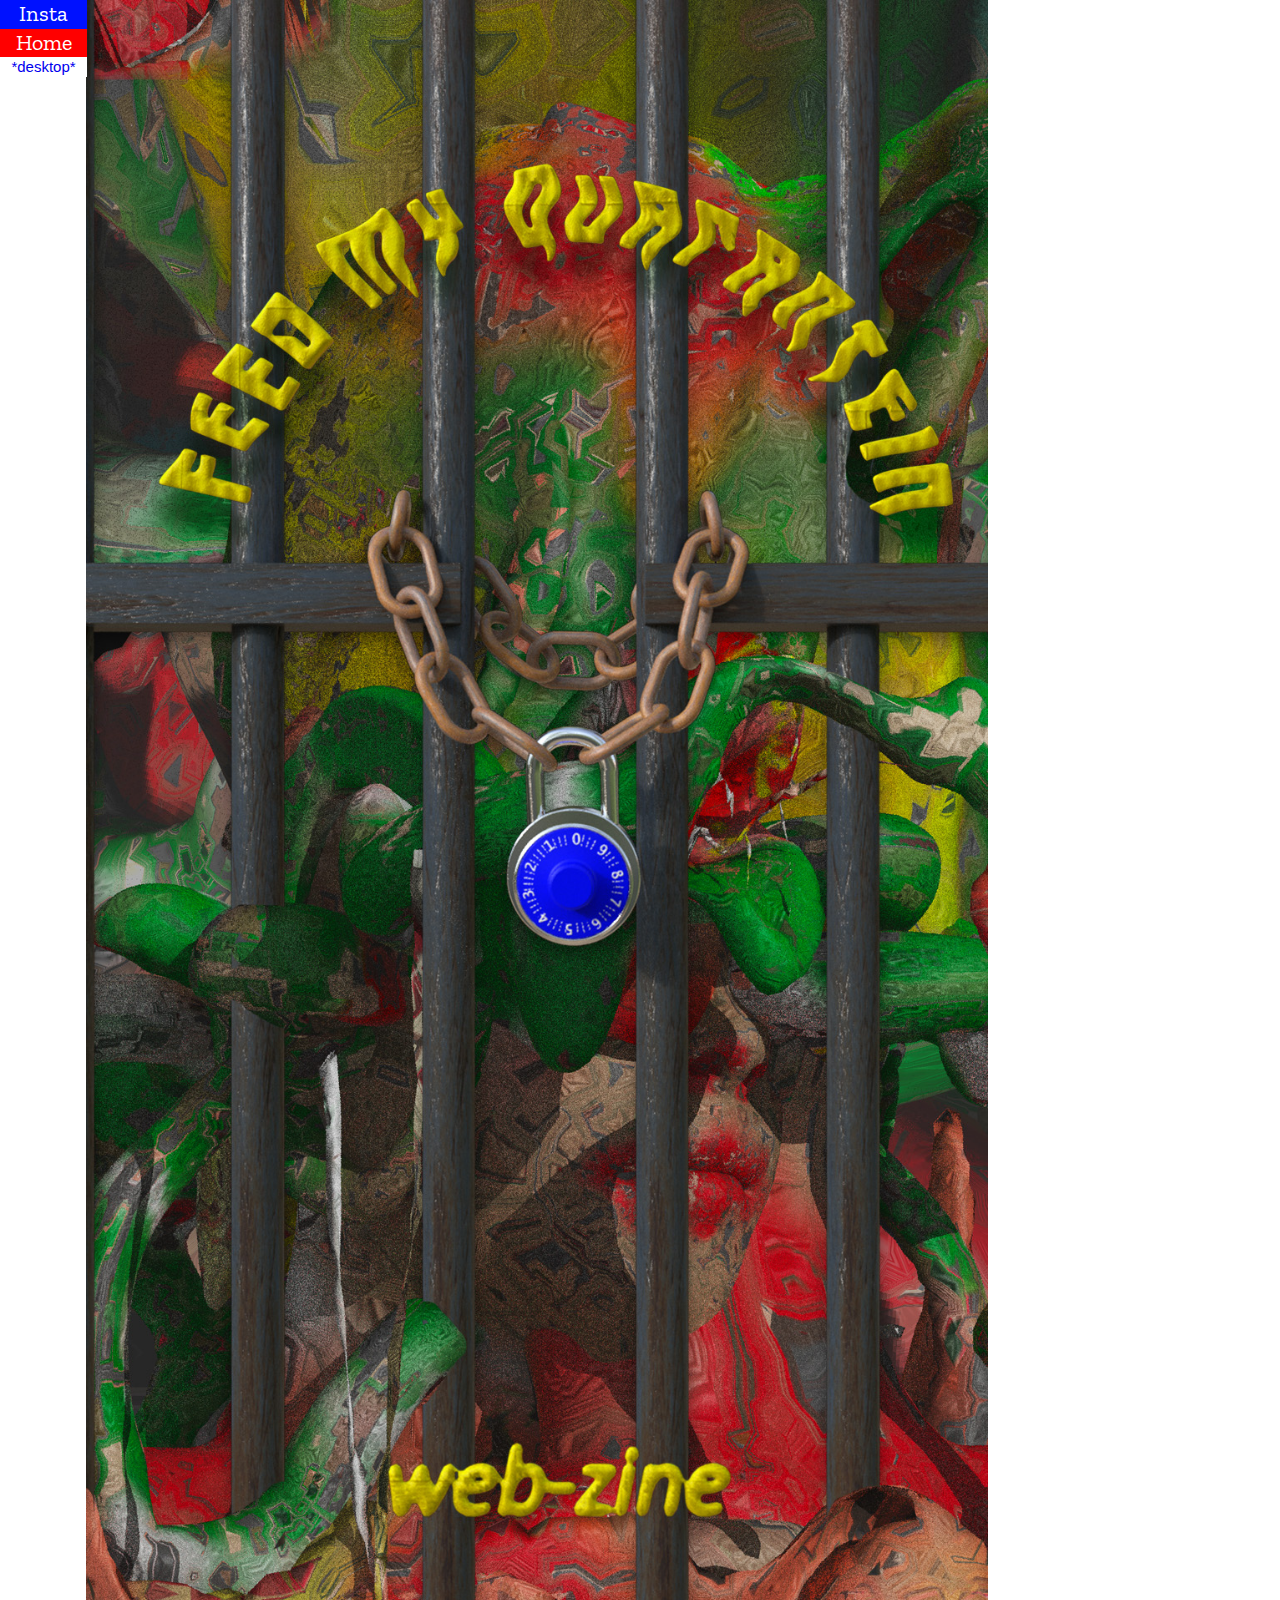
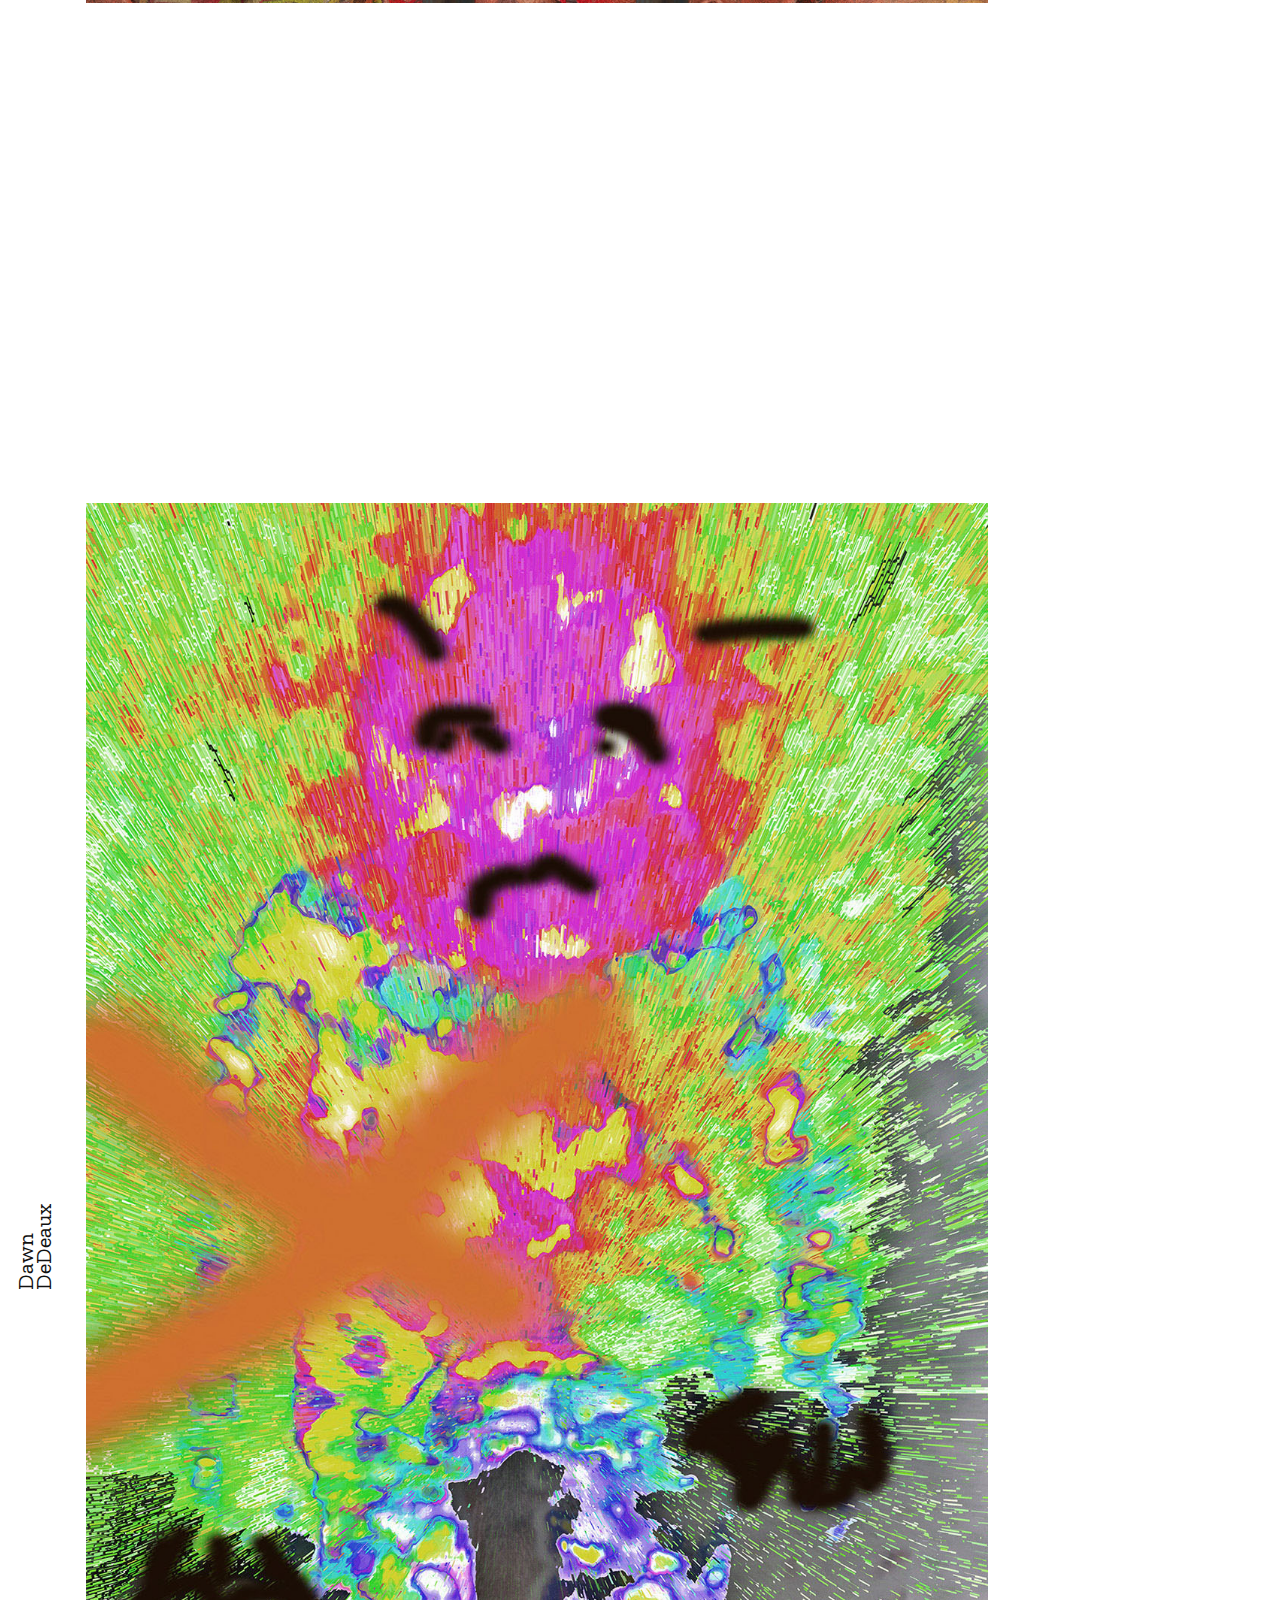
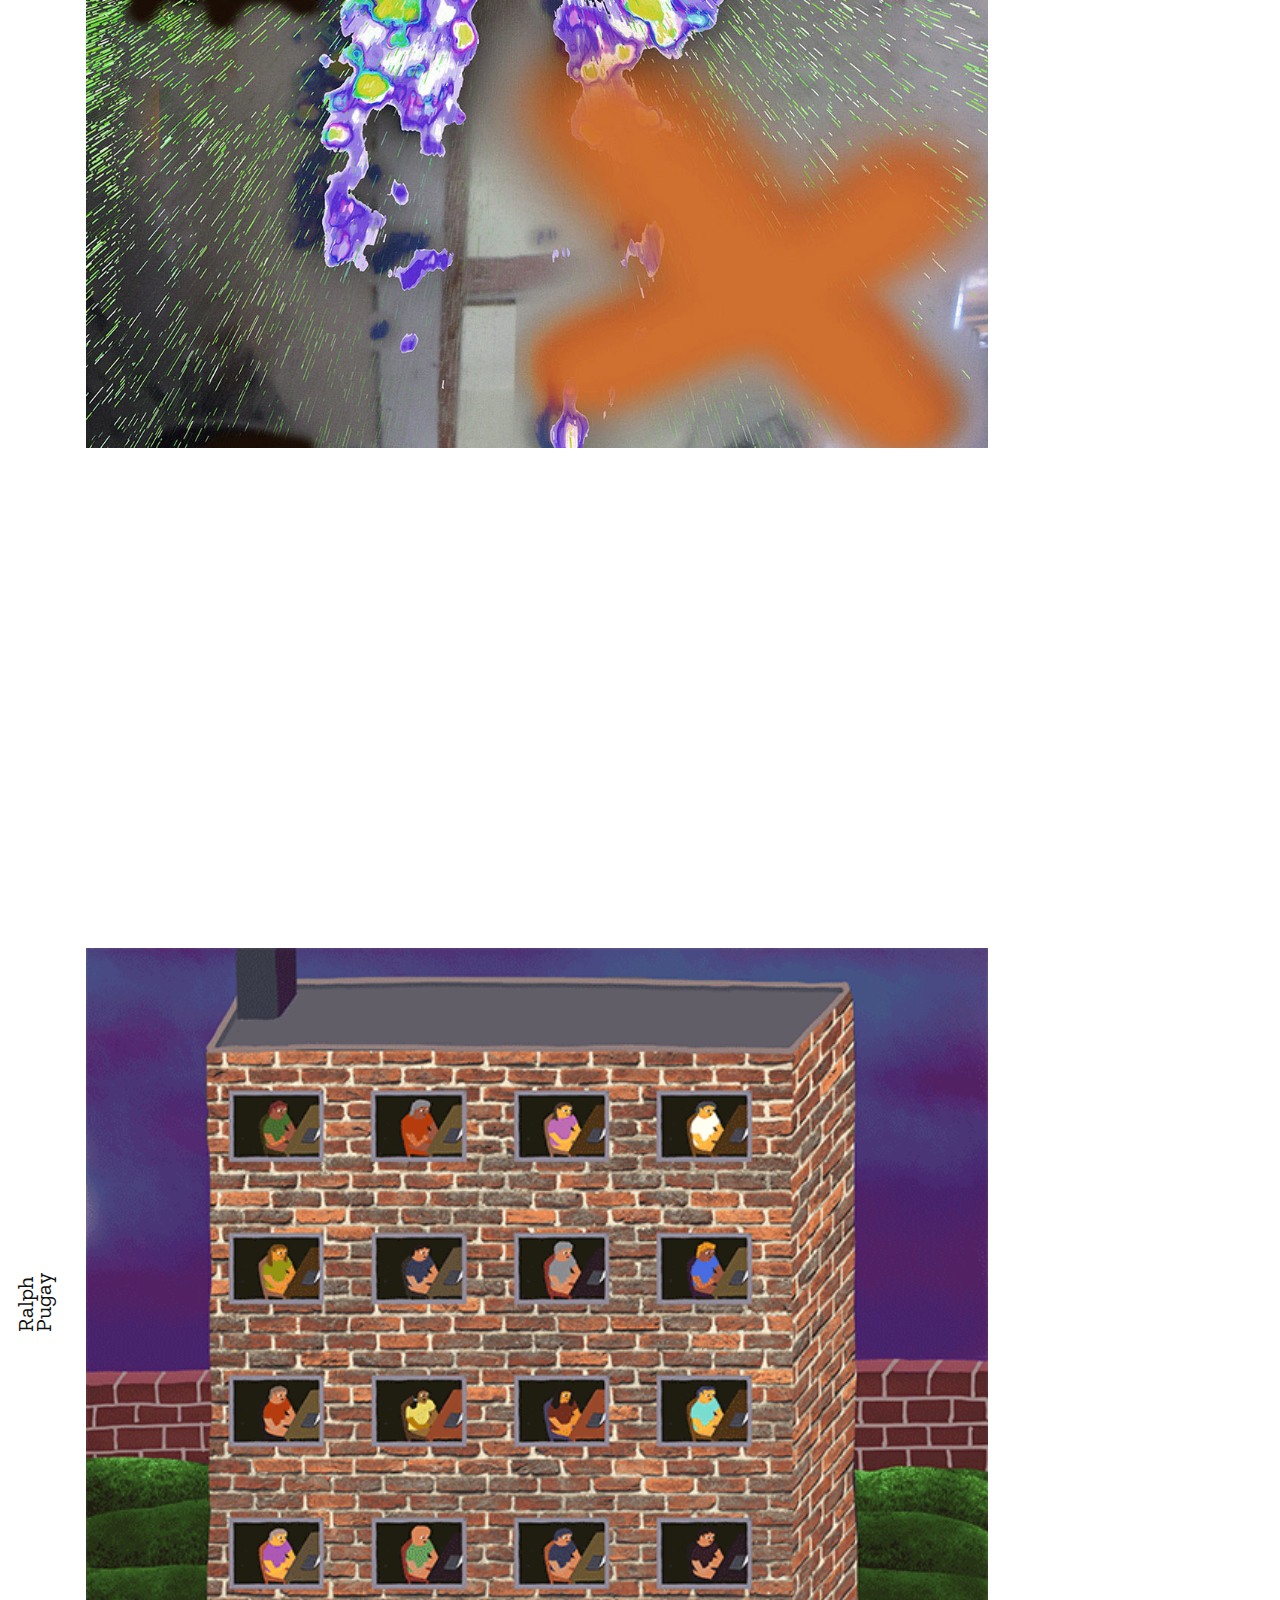
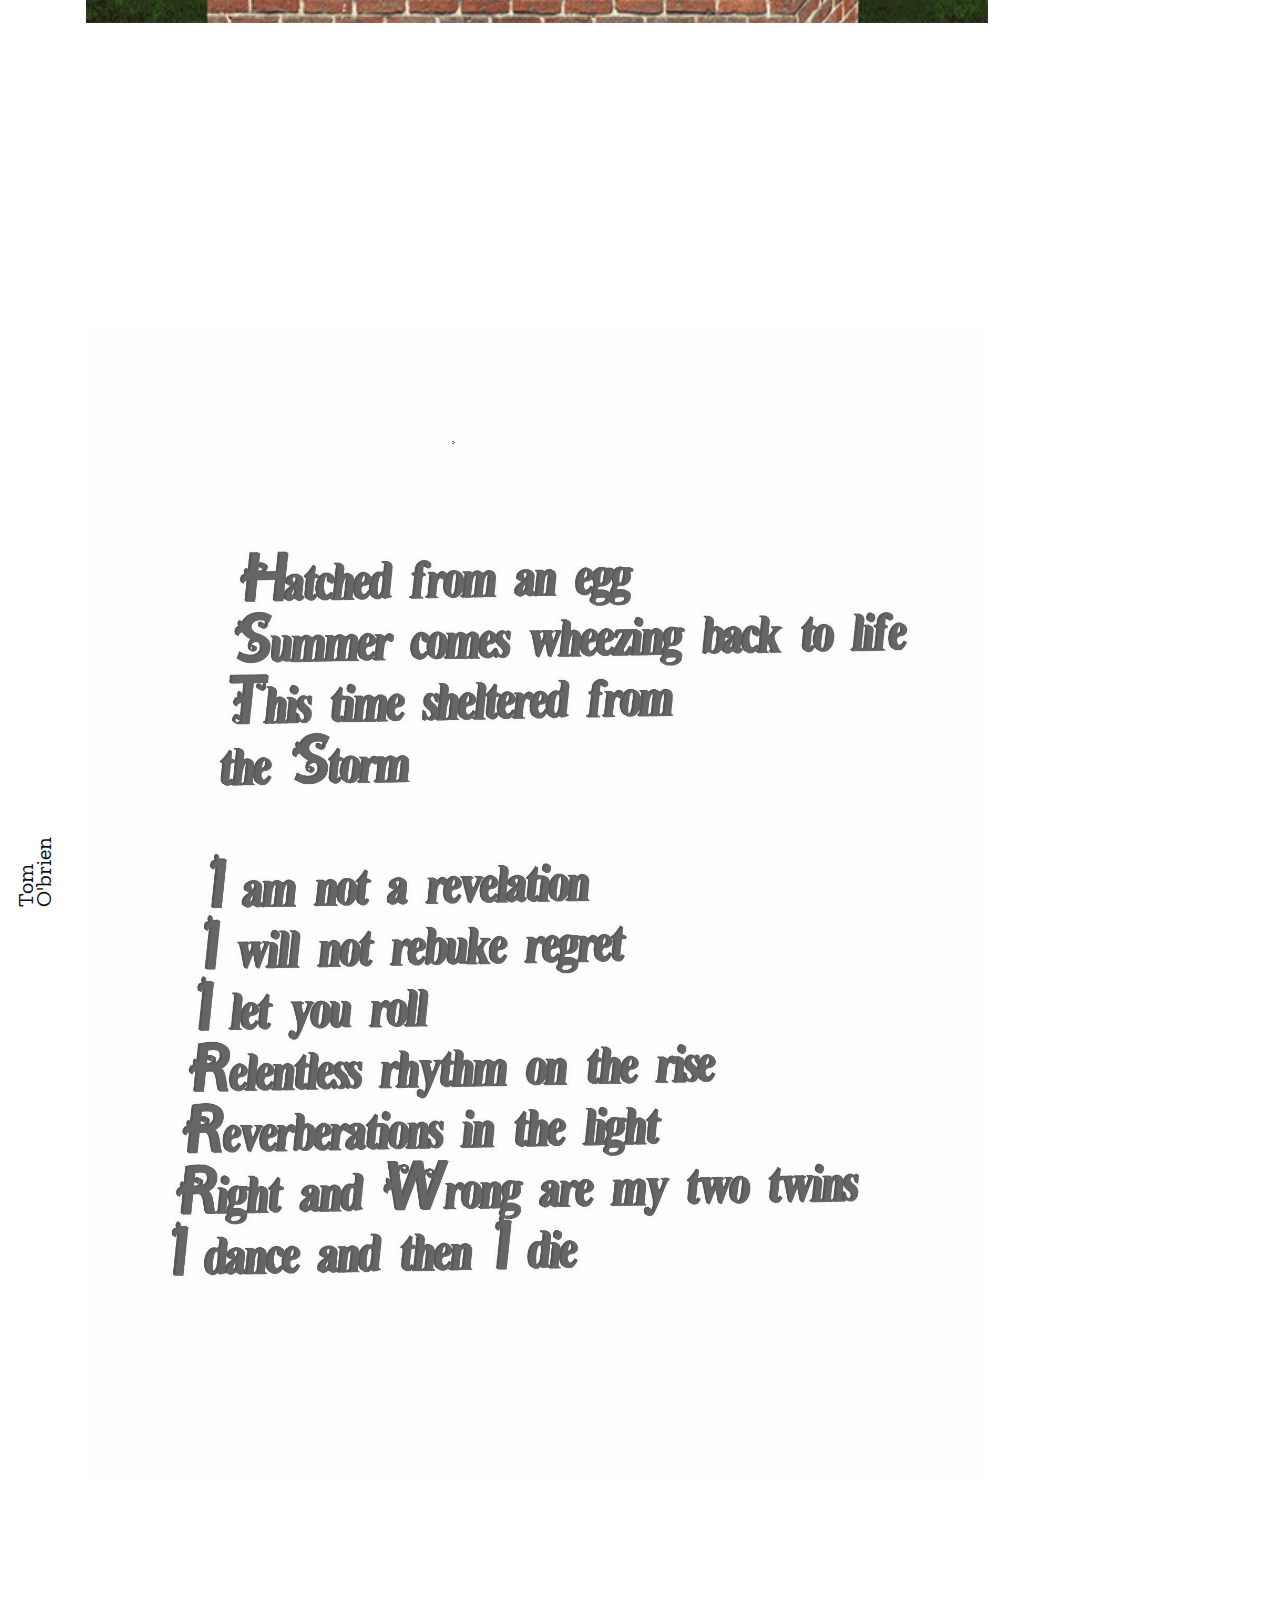
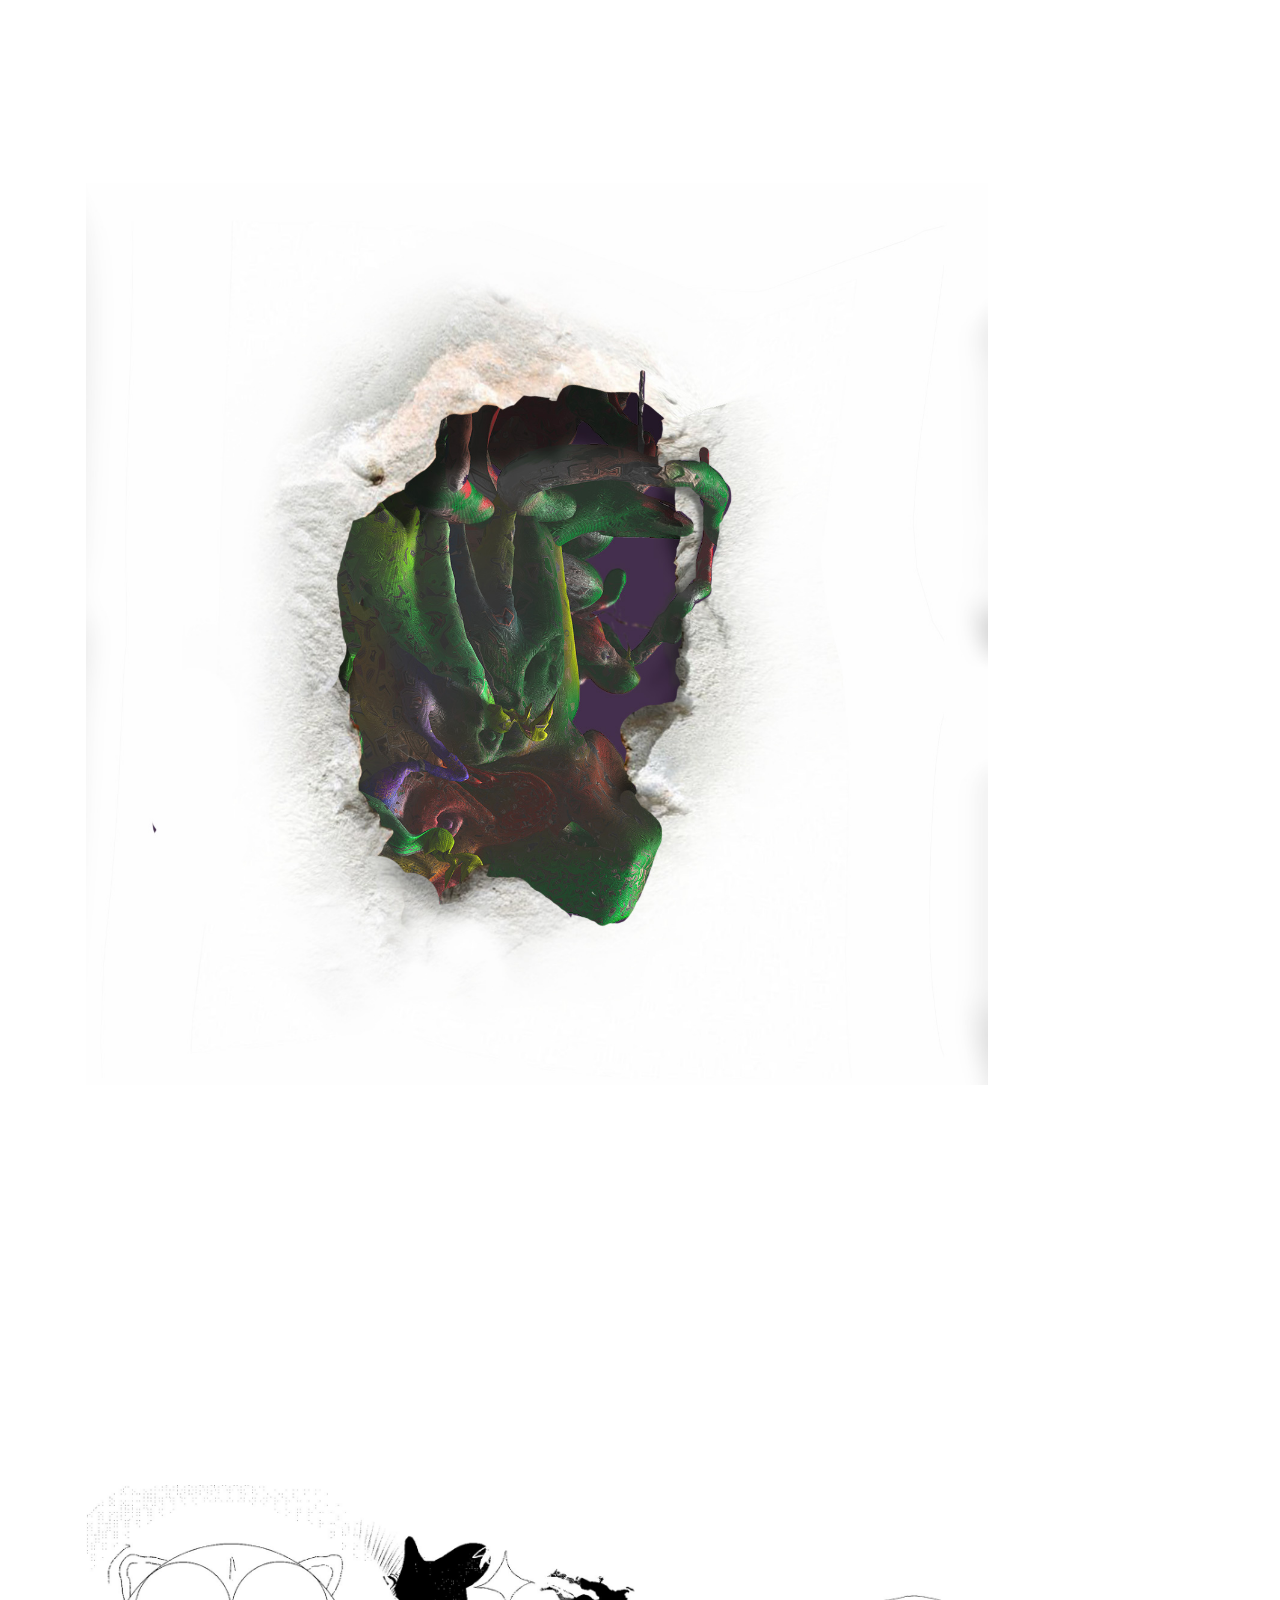
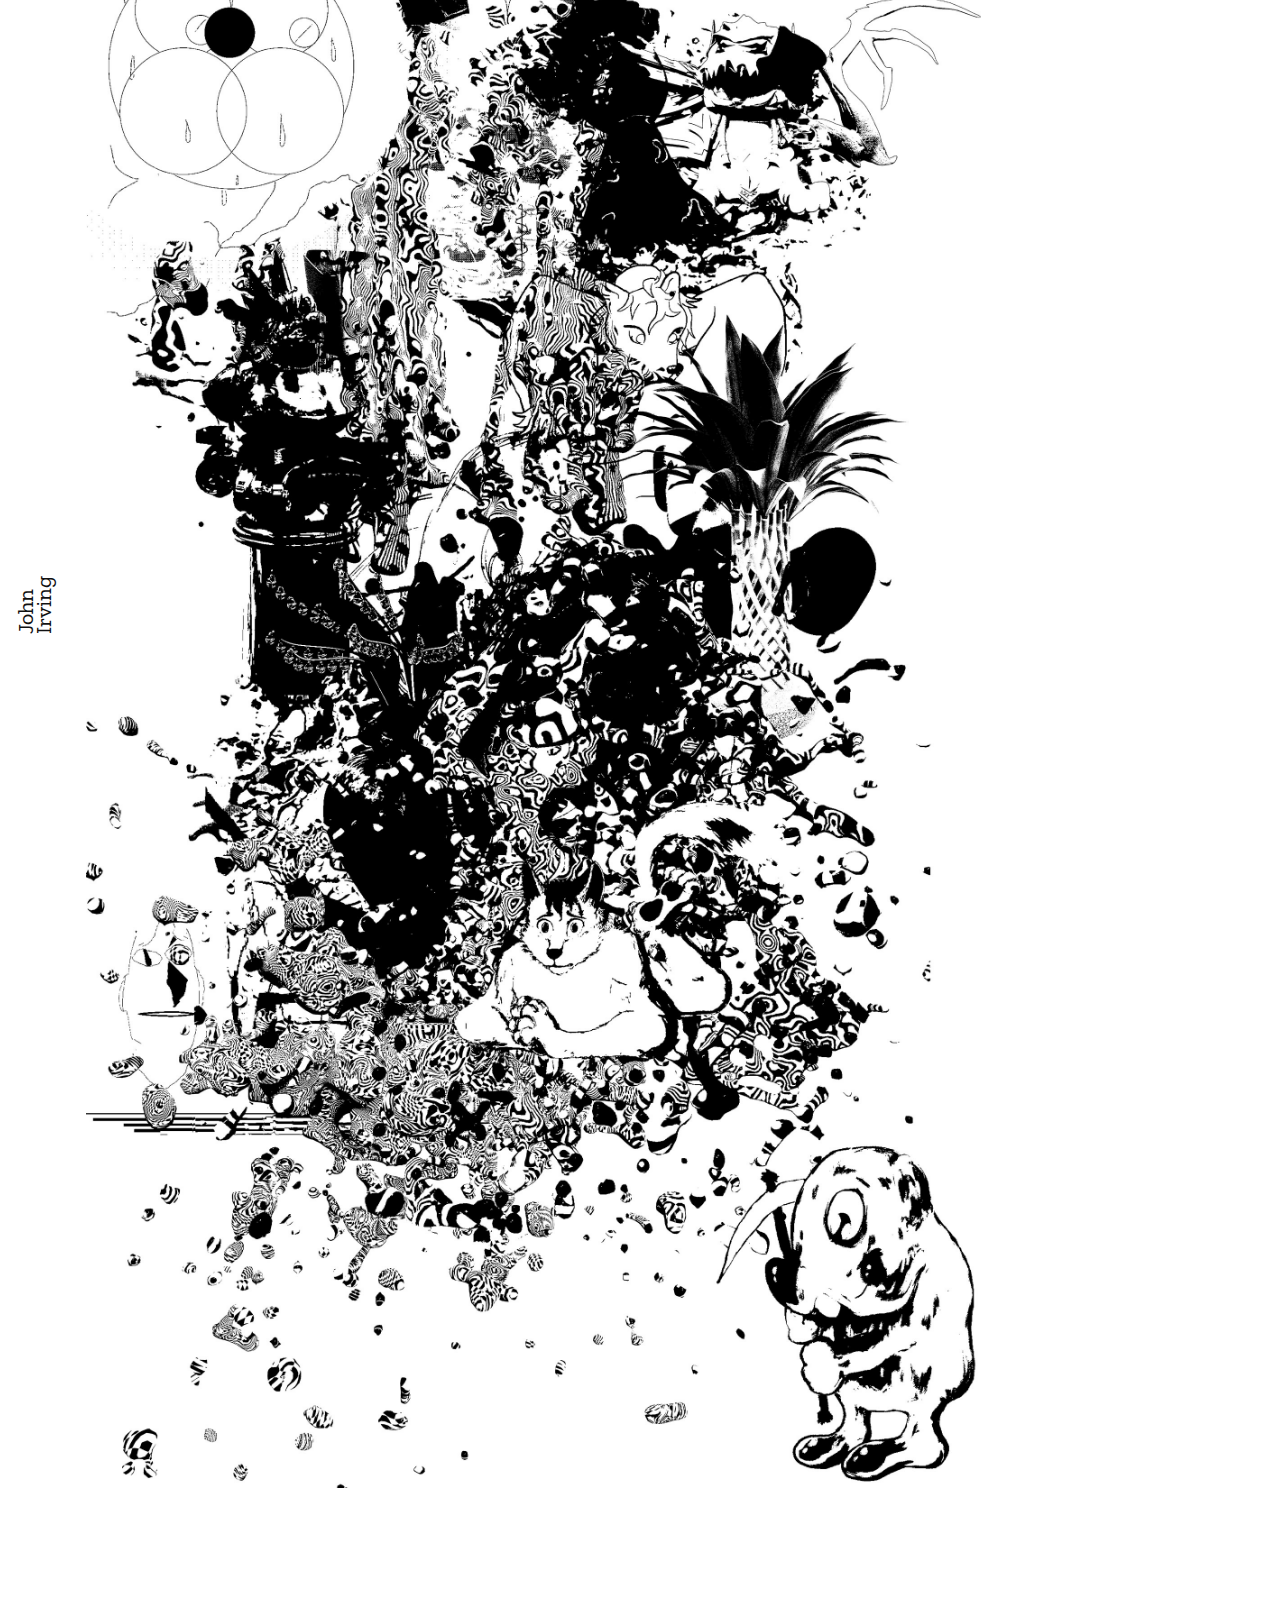
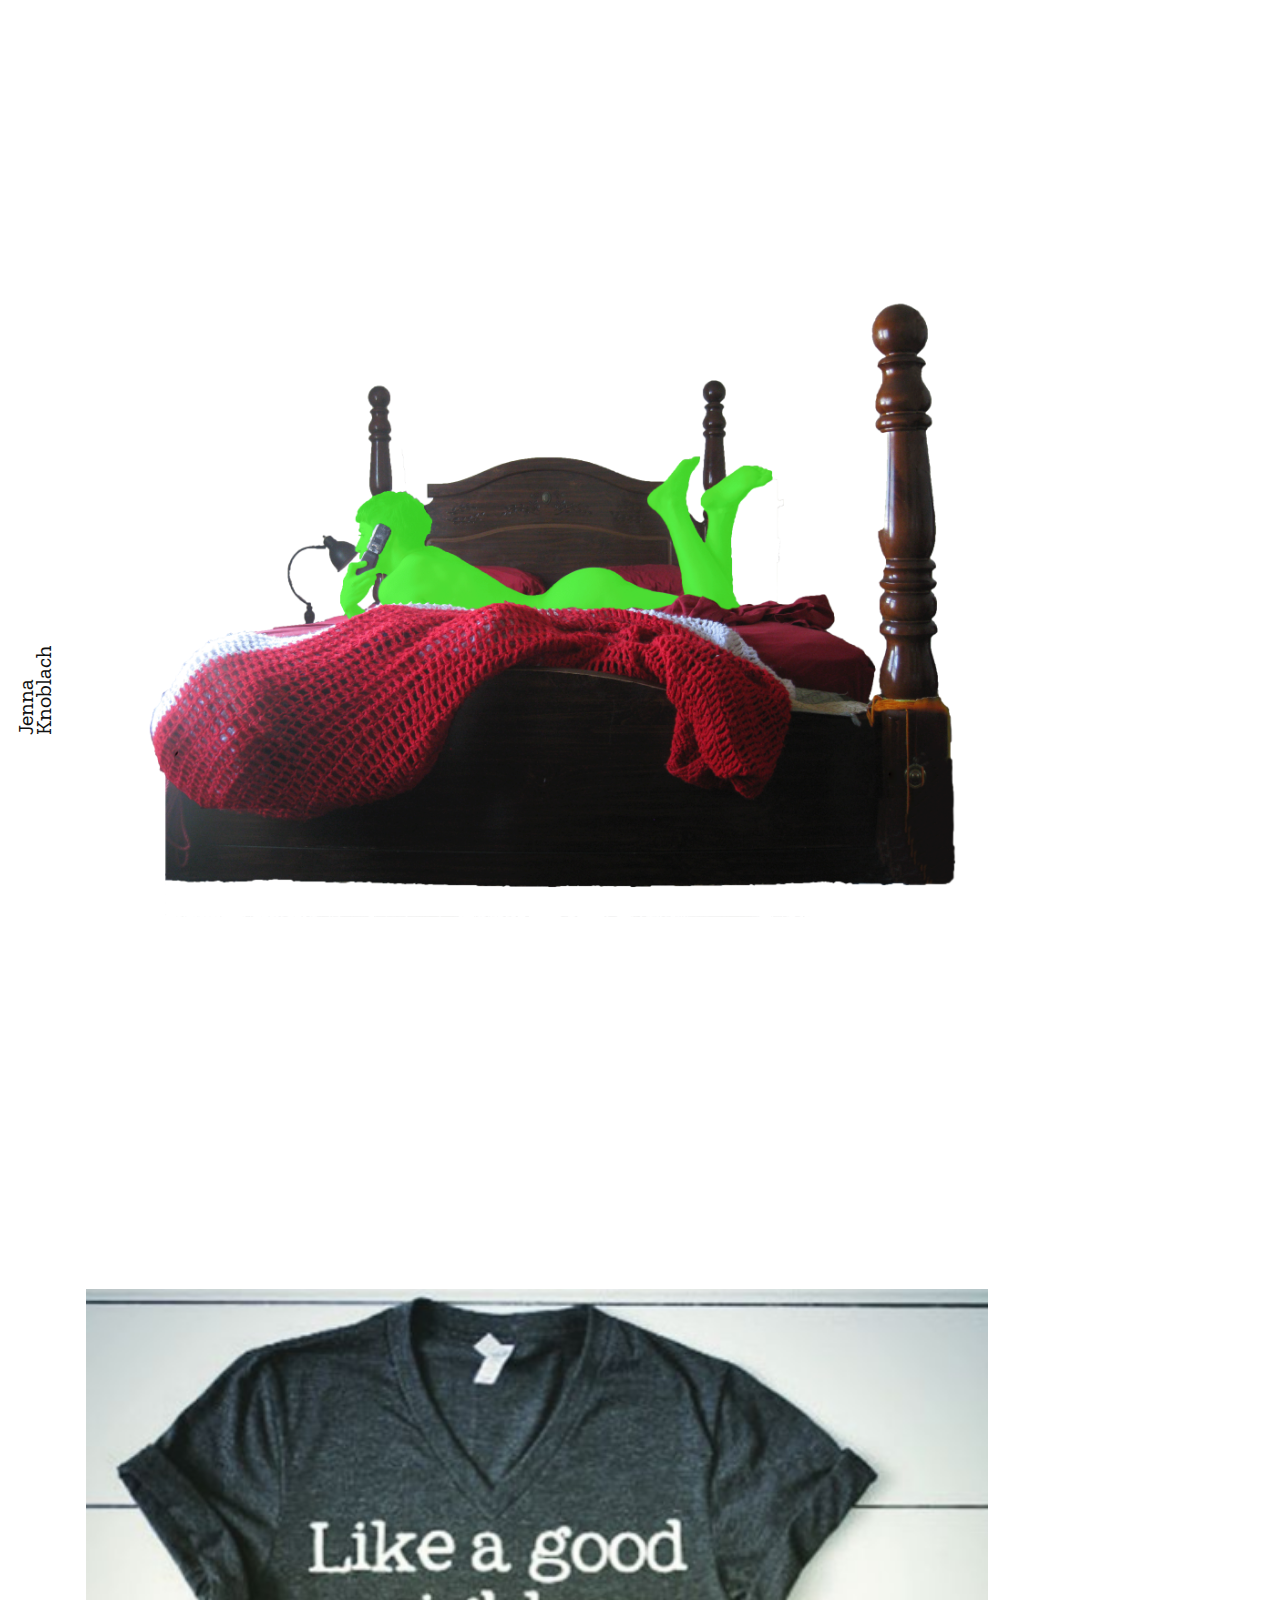
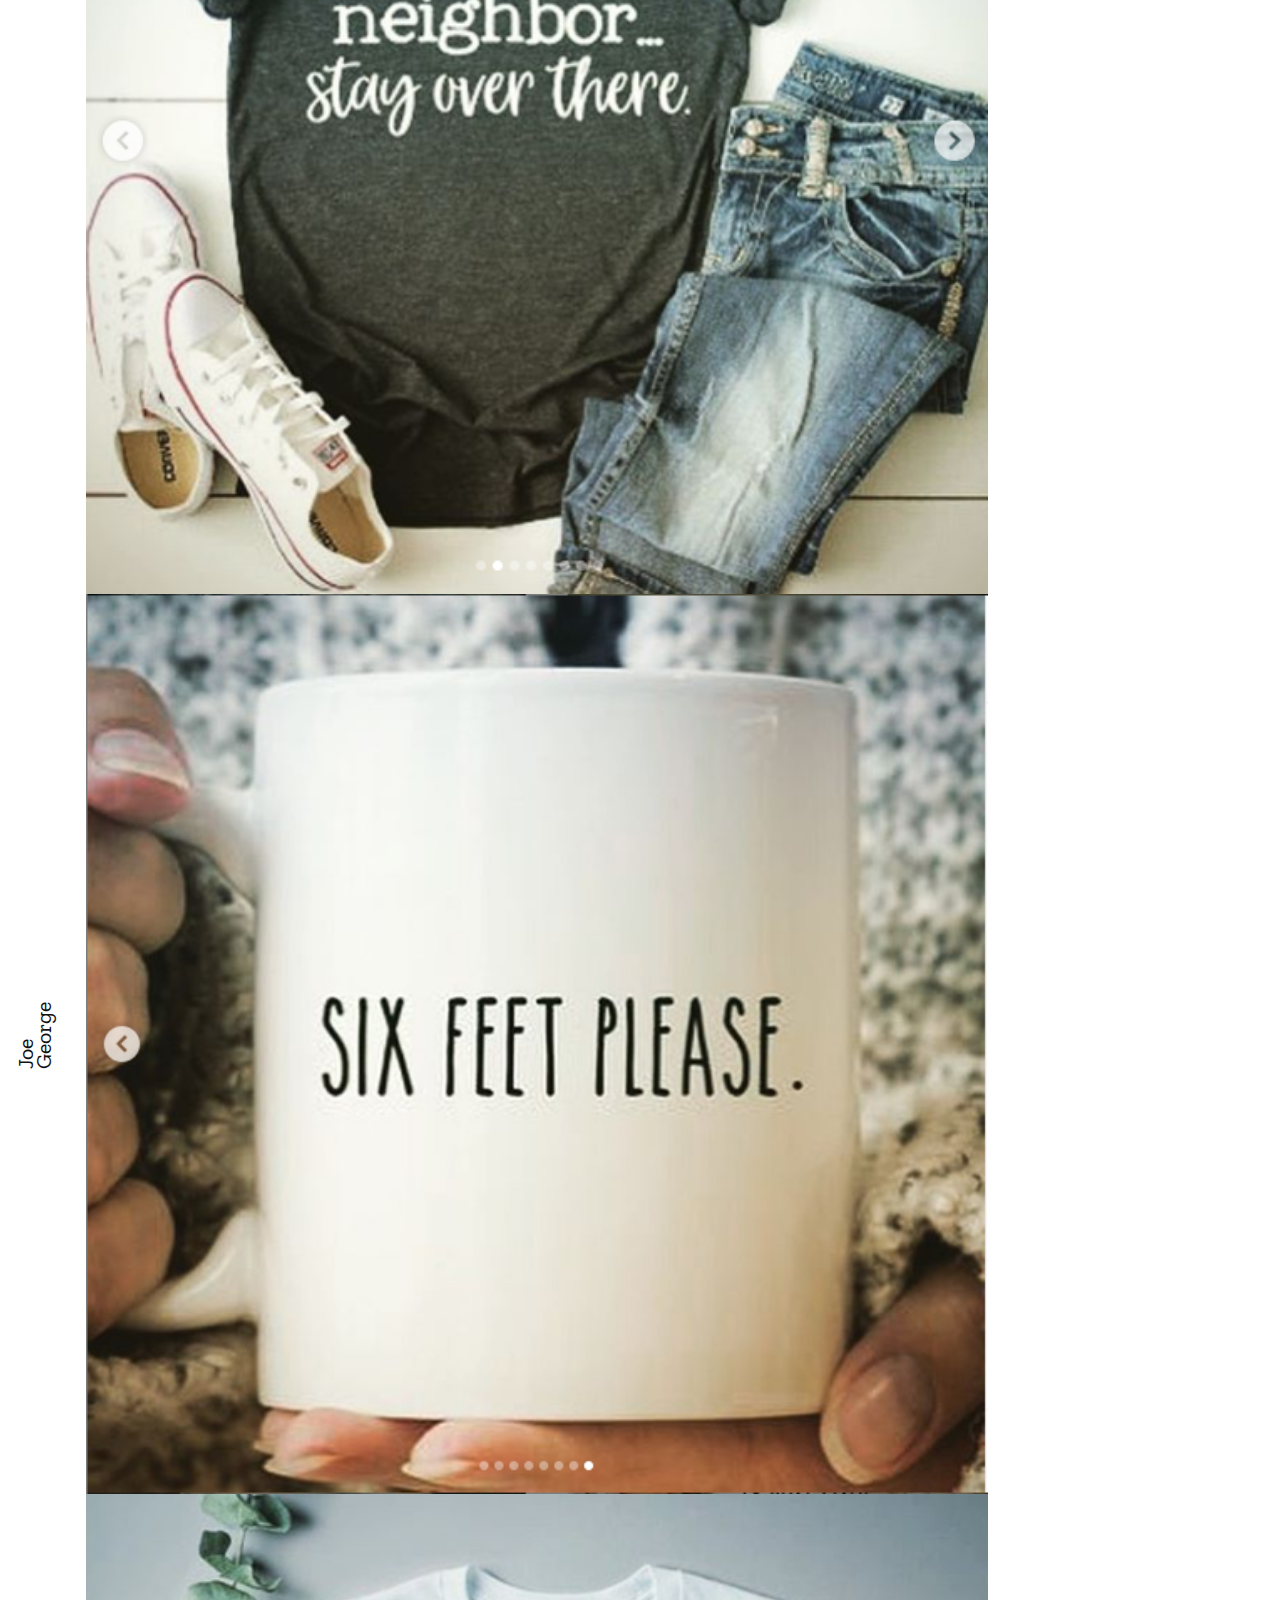
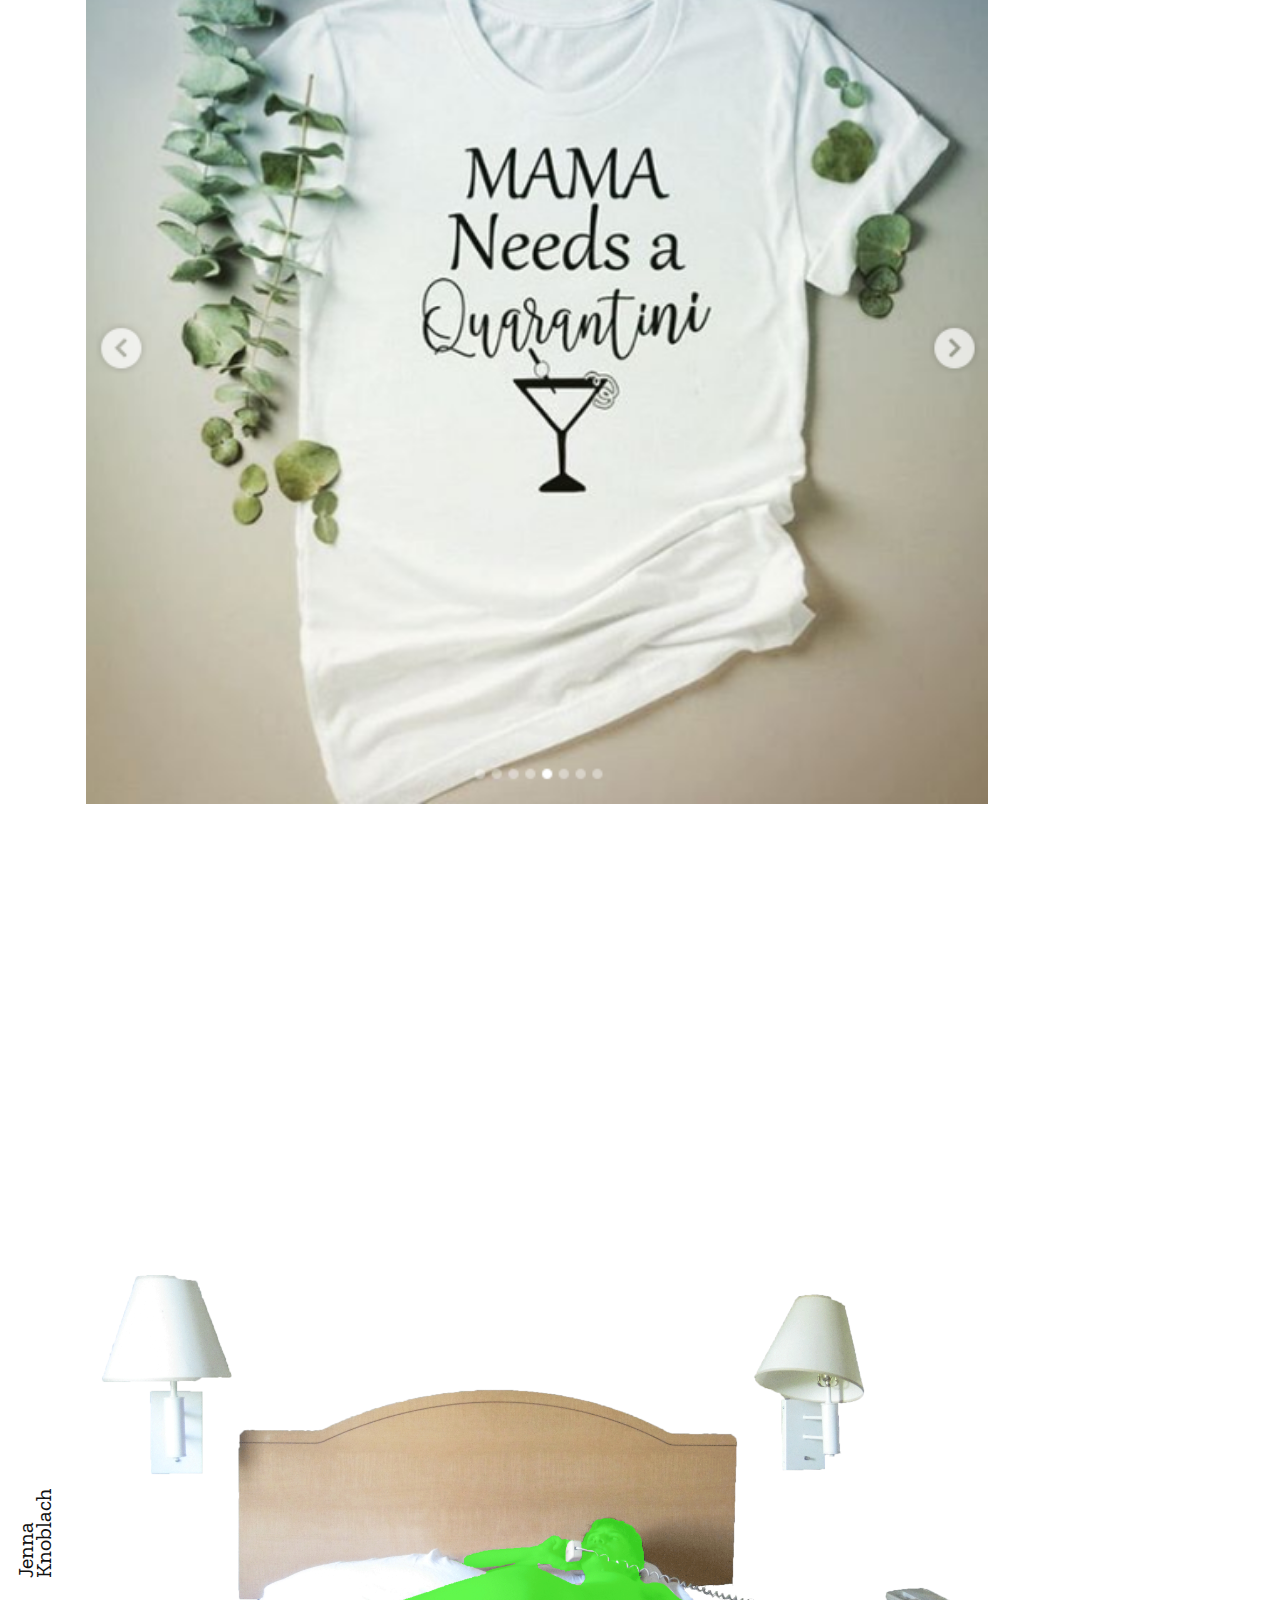
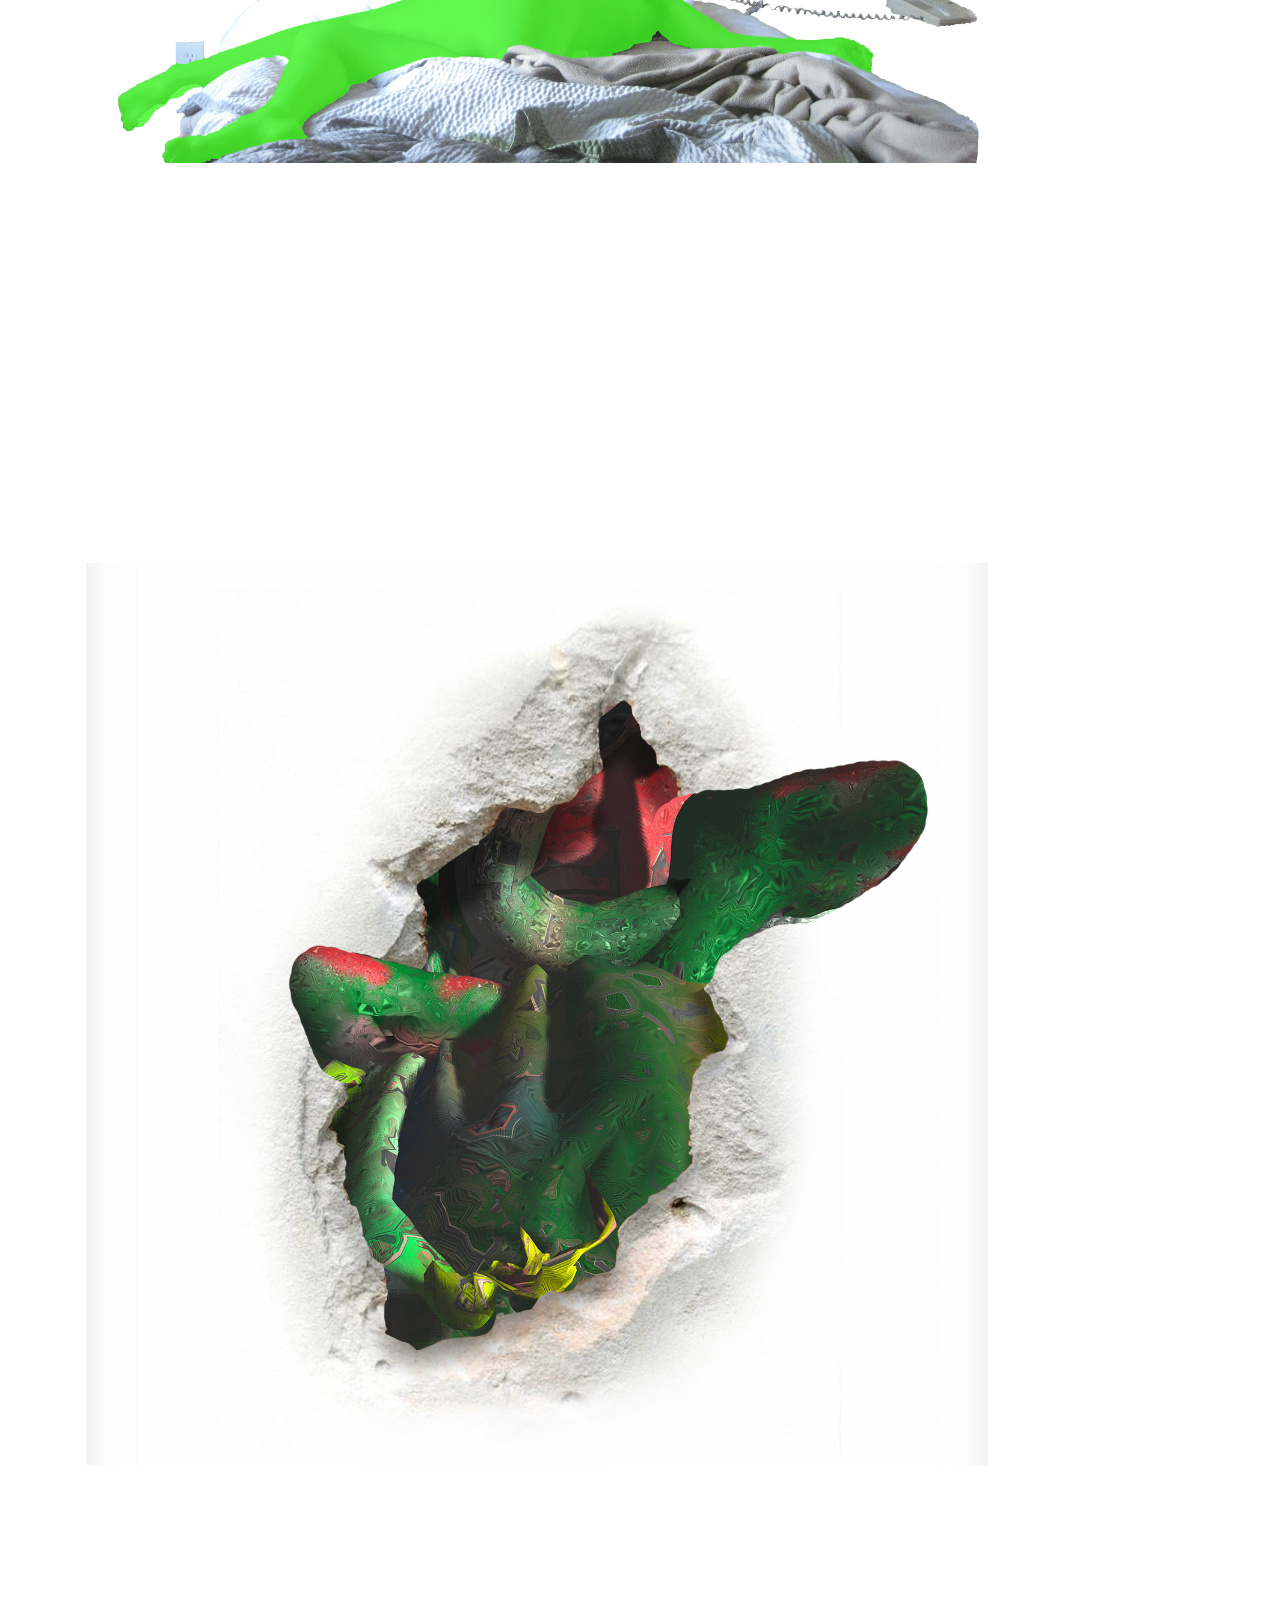
<file: FMQ-m.html>
<!doctype html>


<html>
    <head>
    <link href="https://fonts.googleapis.com/css2?family=Zilla+Slab:ital,wght@1,700&display=swap" rel="stylesheet">
    <link href="https://fonts.googleapis.com/css2?family=Roboto+Condensed:wght@300&display=swap" rel="stylesheet">
      <title>Feed My Quarantein</title>
      <!-- Global site tag (gtag.js) - Google Analytics -->
      <script async src="https://www.googletagmanager.com/gtag/js?id=UA-101790641-2"></script>
    <script>
    window.dataLayer = window.dataLayer || [];
    function gtag(){dataLayer.push(arguments);}
    gtag('js', new Date());

    gtag('config', 'UA-101790641-2');
    </script>
    <meta name="description" content="Feed My Quarantein is a web-based zine created deep within the COVID-19 isolation laboratory. It was assembled in Orleans Parish, Louisiana, and features contributions from local, national, and international artists. At the time the project was conceived, Louisiana had the highest death rate of anywhere in the world. FMQ was born on Easter Sunday, the date that political leaders initially projected to lift quarantine and resurrect the economy. FMQ is the inaugural project on byappointmentonly.net, an exclusive platform for web-based projects."/>
    </head>
    <style type="text/css">
      .sidenav {
              margin-left: -45px;
              width: 105px; /* Set the width of the sidebar */
              position: absolute;
              z-index: 1; /* Stay on top */
              top: 0; /* Stay at the top */
              left: 0;
              background-color: #FFF; /* Black */
              overflow: hidden; /* Disable horizontal scroll */
              padding-top: 20px;
          }
          /* The navigation menu links */
          .sidenav a {
            display:inline;
            padding-right: 30px;
            padding: 60px 8px 6px 1px;
            text-decoration: none;
            font-family: 'Zilla Slab', serif;
            transform:rotate(-90deg);
            font-size: 22px;
            line-height: .8em;
            color: #111 ;

            display: block;
          }
          .sidenav a:hover {
            color: #0011ff;
          }

          .sidenav h1 {
            color: #fff;
          }
          .sidenav2 {
                  margin-top: -20px;
                  margin-left: 0px;
                  width: 87px; /* Set the width of the sidebar */
                  position: absolute;
                  z-index: 1; /* Stay on top */
                  top: 0; /* Stay at the top */
                  left: 0;
                  background-color: #ff306e; /* Black */
                  overflow-x: hidden; /* Disable horizontal scroll */
                  padding-top: 20px;
              }
              /* The navigation menu links */
          .sidenav2 a {
                display:inline;
                padding: 0 px 8px 6px 1px;
                text-decoration: none;
                line-height: 1.3em;
                text-align:center;
                display: block;
              }
          .home:hover {
                background-color: #FFF;
                color: #0011ff;
              }
          .home {
            font-size: 22px;
            font-family: 'Zilla Slab', serif;
            background-color: #f00;
            color: #fff;
          }
          .insta {
            font-size: 22px;
            font-family: 'Zilla Slab', serif;
            background-color: #ff4;
            color: #0011ff;
          }
          .insta:hover {
                background-color: #0011ff;
                color: #fff;
              }
          .mobile {
            background-color: #fff;
            font-family: 'Futura', sans-serif;
            font-size:15px;
          }

          .mobile:hover {
            background-color: #000;
            color: #fff;
          }
          .sidenav h1 {
                color: #fff;
              }
          h3 {
            margin-left:80px;
            float:right;
            font-size: 13px;
            font-family: 'Roboto Condensed', sans-serif;
            color: #000;

          }

    </style>
    <body bgcolor="#FFF">
      <!-- Credits -->
      <div class="sidenav">
            <h1>___________</h1>
            <h1>___________</h1>
            <h1>___________</h1>
            <h1>___________</h1>
            <h1>___________</h1>
            <h1>___________</h1>
            <h1>___________</h1>
            <h1>___________</h1>
            <h1>___________</h1>
            <h1>___________</h1>
            <h1>___________</h1>
            <h1>___________</h1>
            <h1>___________</h1>
            <h1>___________</h1>
            <h1>___________</h1>
            <h1>___________</h1>
            <h1>___________</h1>
            <h1>___________</h1>
            <h1>___________</h1>
            <h1>___________</h1>
            <h1>___________</h1>
            <h1>___________</h1>
            <h1>___________</h1>
            <h1>___________</h1>
            <h1>___________</h1>
            <h1>___________</h1>
            <h1>___________</h1>
            <h1>___________</h1>
            <h1>___________</h1>
            <h1>___________</h1>
            <h1>___________</h1>
            <h1>___________</h1>
            <h1>___________</h1>
            <h1>___________</h1>
            <h1>___________</h1>
            <h1>___________</h1>
            <h1>___________</h1>
            <h1>___________</h1>
            <h1>___________</h1>
            <h1>___________</h1>
            <h1>___________</h1>
            <h1>___________</h1>
            <h1>___________</h1>
            <h1>___________</h1>
            <h1>___________</h1>
            <h1>___________</h1>
            <h1>___________</h1>
            <a href="http://www.dawndedeaux.net/">Dawn DeDeaux</a>
            <h1>___________</h1>
            <h1>___________</h1>
            <h1>___________</h1>
            <h1>___________</h1>
            <h1>___________</h1>
            <h1>___________</h1>
            <h1>___________</h1>
            <h1>___________</h1>
            <h1>___________</h1>
            <h1>___________</h1>
            <h1>___________</h1>
            <h1>___________</h1>
            <h1>___________</h1>
            <h1>___________</h1>
            <h1>___________</h1>
            <h1>___________</h1>
            <h1>___________</h1>
            <h1>___________</h1>
            <h1>___________</h1>
            <h1>___________</h1>
            <h1>___________</h1>
            <h1>___________</h1>
            <h1>___________</h1>
            <h1>___________</h1>
            <h1>___________</h1>
            <h1>___________</h1>
            <a href="http://ralphpugay.com/">Ralph Pugay</a>
            <h1>___________</h1>
            <h1>___________</h1>
            <h1>___________</h1>
            <h1>___________</h1>
            <h1>___________</h1>
            <h1>___________</h1>
            <h1>___________</h1>
            <h1>___________</h1>
            <h1>___________</h1>
            <h1>___________</h1>
            <h1>___________</h1>
            <h1>___________</h1>
            <h1>___________</h1>
            <h1>___________</h1>
            <h1>___________</h1>
            <h1>___________</h1>
            <h1>___________</h1>
            <h1>___________</h1>
            <a href="https://www.instagram.com/sensitive_bro/">Tom O'brien</a>
            <h1>___________</h1>
            <h1>___________</h1>
            <h1>___________</h1>
            <h1>___________</h1>
            <h1>___________</h1>
            <h1>___________</h1>
            <h1>___________</h1>
            <h1>___________</h1>
            <h1>___________</h1>
            <h1>___________</h1>
            <h1>___________</h1>
            <h1>___________</h1>
            <h1>___________</h1>
            <h1>___________</h1>
            <h1>___________</h1>
            <h1>___________</h1>
            <h1>___________</h1>
            <h1>___________</h1>
            <h1>___________</h1>
            <h1>___________</h1>
            <h1>___________</h1>
            <h1>___________</h1>
            <h1>___________</h1>
            <h1>___________</h1>
            <h1>___________</h1>
            <h1>___________</h1>
            <h1>___________</h1>
            <h1>___________</h1>
            <h1>___________</h1>
            <h1>___________</h1>
            <h1>___________</h1>
            <h1>___________</h1>
            <h1>___________</h1>
            <h1>___________</h1>
            <h1>___________</h1>
            <h1>___________</h1>
            <h1>___________</h1>
            <h1>___________</h1>
            <h1>___________</h1>
            <h1>___________</h1>
            <h1>___________</h1>
            <h1>___________</h1>
            <h1>___________</h1>
            <h1>___________</h1>
            <h1>___________</h1>
            <h1>___________</h1>
            <h1>___________</h1>
            <h1>___________</h1>
            <a href="https://www.instagram.com/dumb_angry/">John Irving</a>
            <h1>___________</h1>
            <h1>___________</h1>
            <h1>___________</h1>
            <h1>___________</h1>
            <h1>___________</h1>
            <h1>___________</h1>
            <h1>___________</h1>
            <h1>___________</h1>
            <h1>___________</h1>
            <h1>___________</h1>
            <h1>___________</h1>
            <h1>___________</h1>
            <h1>___________</h1>
            <h1>___________</h1>
            <h1>___________</h1>
            <h1>___________</h1>
            <h1>___________</h1>
            <h1>___________</h1>
            <h1>___________</h1>
            <h1>___________</h1>
            <h1>___________</h1>
            <h1>___________</h1>
            <h1>___________</h1>
            <h1>___________</h1>
            <h1>___________</h1>
            <h1>___________</h1>
            <h1>___________</h1>
            <a href="https://jennaknoblach.com/home.html">Jenna Knoblach</a>
            <h1>___________</h1>
            <h1>___________</h1>
            <h1>___________</h1>
            <h1>___________</h1>
            <h1>___________</h1>
            <h1>___________</h1>
            <h1>___________</h1>
            <h1>___________</h1>
            <h1>___________</h1>
            <h1>___________</h1>
            <h1>___________</h1>
            <h1>___________</h1>
            <h1>___________</h1>
            <h1>___________</h1>
            <h1>___________</h1>
            <h1>___________</h1>
            <h1>___________</h1>
            <h1>___________</h1>
            <h1>___________</h1>
            <h1>___________</h1>
            <h1>___________</h1>
            <h1>___________</h1>
            <h1>___________</h1>
            <h1>___________</h1>
            <h1>___________</h1>
            <h1>___________</h1>
            <h1>___________</h1>
            <h1>___________</h1>
            <h1>___________</h1>
            <h1>___________</h1>
            <h1>___________</h1>
            <a href="https://www.instagram.com/joege0rge/">Joe George</a>
            <h1>___________</h1>
            <h1>___________</h1>
            <h1>___________</h1>
            <h1>___________</h1>
            <h1>___________</h1>
            <h1>___________</h1>
            <h1>___________</h1>
            <h1>___________</h1>
            <h1>___________</h1>
            <h1>___________</h1>
            <h1>___________</h1>
            <h1>___________</h1>
            <h1>___________</h1>
            <h1>___________</h1>
            <h1>___________</h1>
            <h1>___________</h1>
            <h1>___________</h1>
            <h1>___________</h1>
            <h1>___________</h1>
            <h1>___________</h1>
            <h1>___________</h1>
            <h1>___________</h1>
            <h1>___________</h1>
            <h1>___________</h1>
            <h1>___________</h1>
            <h1>___________</h1>
            <h1>___________</h1>
            <h1>___________</h1>
            <h1>___________</h1>
            <h1>___________</h1>
            <h1>___________</h1>
            <h1>___________</h1>
            <h1>___________</h1>
            <h1>___________</h1>
            <a href="https://jennaknoblach.com/home.html">Jenna Knoblach</a>
            <h1>___________</h1>
            <h1>___________</h1>
            <h1>___________</h1>
            <h1>___________</h1>
            <h1>___________</h1>
            <h1>___________</h1>
            <h1>___________</h1>
            <h1>___________</h1>
            <h1>___________</h1>
            <h1>___________</h1>
            <h1>___________</h1>
            <h1>___________</h1>
            <h1>___________</h1>
            <h1>___________</h1>
            <h1>___________</h1>
            <h1>___________</h1>
            <h1>___________</h1>
            <h1>___________</h1>
            <h1>___________</h1>
            <h1>___________</h1>
            <h1>___________</h1>
            <h1>___________</h1>
            <h1>___________</h1>
            <h1>___________</h1>
            <h1>___________</h1>
            <h1>___________</h1>
            <h1>___________</h1>
            <h1>___________</h1>
            <h1>___________</h1>
            <h1>___________</h1>
            <h1>___________</h1>
            <h1>___________</h1>
            <h1>___________</h1>
            <h1>___________</h1>
            <h1>___________</h1>
            <h1>___________</h1>
            <a href="https://coramarielautze.com/">Cora Lautze</a>
            <h1>___________</h1>
            <h1>___________</h1>
            <h1>___________</h1>
            <h1>___________</h1>
            <h1>___________</h1>
            <h1>___________</h1>
            <h1>___________</h1>
            <h1>___________</h1>
            <h1>___________</h1>
            <h1>___________</h1>
            <h1>___________</h1>
            <h1>___________</h1>
            <h1>___________</h1>
            <a href="http://ralphpugay.com/">Ralph Pugay</a>
            <h1>___________</h1>
            <h1>___________</h1>
            <h1>___________</h1>
            <h1>___________</h1>
            <h1>___________</h1>
            <h1>___________</h1>
            <h1>___________</h1>
            <h1>___________</h1>
            <h1>___________</h1>
            <h1>___________</h1>
            <h1>___________</h1>
            <h1>___________</h1>
            <h1>___________</h1>
            <h1>___________</h1>
            <h1>___________</h1>
            <h1>___________</h1>
            <h1>___________</h1>
            <h1>___________</h1>
            <a href="http://www.kelcimkelci.com/poetry">Kelci M. Kelci</a>
            <h1>___________</h1>
            <h1>___________</h1>
            <h1>___________</h1>
            <h1>___________</h1>
            <h1>___________</h1>
            <h1>___________</h1>
            <h1>___________</h1>
            <h1>___________</h1>
            <h1>___________</h1>
            <h1>___________</h1>
            <h1>___________</h1>
            <h1>___________</h1>
            <h1>___________</h1>
            <h1>___________</h1>
            <h1>___________</h1>
            <h1>___________</h1>
            <h1>___________</h1>
            <h1>___________</h1>
            <h1>___________</h1>
            <h1>___________</h1>
            <h1>___________</h1>
            <h1>___________</h1>
            <h1>___________</h1>
            <h1>___________</h1>
            <h1>___________</h1>
            <h1>___________</h1>
            <h1>___________</h1>
            <h1>___________</h1>
            <h1>___________</h1>
            <h1>___________</h1>
            <h1>___________</h1>
            <h1>___________</h1>
            <h1>___________</h1>
            <h1>___________</h1>
            <h1>___________</h1>
            <h1>___________</h1>
            <h1>___________</h1>
            <h1>___________</h1>
            <h1>___________</h1>
            <h1>___________</h1>
            <h1>___________</h1>
            <h1>___________</h1>
            <h1>___________</h1>
            <a href="https://www.hornyhoneydew.com/">Dew Kim</a>
            <h1>___________</h1>
            <h1>___________</h1>
            <h1>___________</h1>
            <h1>___________</h1>
            <h1>___________</h1>
            <h1>___________</h1>
            <h1>___________</h1>
            <h1>___________</h1>
            <h1>___________</h1>
            <h1>___________</h1>
            <h1>___________</h1>
            <h1>___________</h1>
            <h1>___________</h1>
            <h1>___________</h1>
            <h1>___________</h1>
            <h1>___________</h1>
            <h1>___________</h1>
            <h1>___________</h1>
            <h1>___________</h1>
            <h1>___________</h1>
            <h1>___________</h1>
            <h1>___________</h1>
            <h1>___________</h1>
            <h1>___________</h1>
            <h1>___________</h1>
            <h1>___________</h1>
            <h1>___________</h1>
            <h1>___________</h1>
            <h1>___________</h1>
            <h1>___________</h1>
            <h1>___________</h1>
            <h1>___________</h1>
            <h1>___________</h1>
            <h1>___________</h1>
            <h1>___________</h1>
            <h1>___________</h1>
            <h1>___________</h1>
            <h1>___________</h1>
            <h1>___________</h1>
            <h1>___________</h1>
            <h1>___________</h1>
            <h1>___________</h1>
            <h1>___________</h1>
            <h1>___________</h1>
            <h1>___________</h1>
            <h1>___________</h1>
            <h1>___________</h1>
            <h1>___________</h1>
            <h1>___________</h1>
            <h1>___________</h1>
            <h1>___________</h1>
            <h1>___________</h1>
            <h1>___________</h1>
            <h1>___________</h1>
            <h1>___________</h1>
            <h1>___________</h1>
            <h1>___________</h1>
            <h1>___________</h1>
            <h1>___________</h1>
            <h1>___________</h1>
            <h1>___________</h1>
            <h1>___________</h1>
            <h1>___________</h1>
            <h1>___________</h1>
            <h1>___________</h1>
            <h1>___________</h1>
            <h1>___________</h1>
            <h1>___________</h1>
            <h1>___________</h1>
            <h1>___________</h1>
            <h1>___________</h1>
            <h1>___________</h1>
            <h1>___________</h1>
            <h1>___________</h1>
            <h1>___________</h1>
            <h1>___________</h1>
            <h1>___________</h1>
            <h1>___________</h1>
            <h1>___________</h1>
            <h1>___________</h1>
            <h1>___________</h1>
            <h1>___________</h1>
            <h1>___________</h1>
            <a href="https://www.thesculpted.com/">Dave Greber</a>
            <h1>___________</h1>
            <h1>___________</h1>
            <h1>___________</h1>
            <h1>___________</h1>
            <h1>___________</h1>
            <h1>___________</h1>
            <h1>___________</h1>
            <h1>___________</h1>
            <h1>___________</h1>
            <h1>___________</h1>
            <h1>___________</h1>
            <h1>___________</h1>
            <h1>___________</h1>
            <h1>___________</h1>
            <h1>___________</h1>
            <h1>___________</h1>
            <h1>___________</h1>
            <h1>___________</h1>
            <h1>___________</h1>
            <h1>___________</h1>
            <h1>___________</h1>
            <h1>___________</h1>
            <h1>___________</h1>
            <h1>___________</h1>
            <h1>___________</h1>
            <h1>___________</h1>
            <h1>___________</h1>
            <h1>___________</h1>
            <h1>___________</h1>
            <h1>___________</h1>
            <h1>___________</h1>
            <h1>___________</h1>
            <h1>___________</h1>
            <h1>___________</h1>
            <h1>___________</h1>
            <h1>___________</h1>
            <h1>___________</h1>
            <h1>___________</h1>
            <h1>___________</h1>
            <h1>___________</h1>
            <h1>___________</h1>
            <h1>___________</h1>
            <h1>___________</h1>
            <h1>___________</h1>
            <h1>___________</h1>
            <h1>___________</h1>
            <h1>___________</h1>
            <h1>___________</h1>
            <h1>___________</h1>
            <h1>___________</h1>
            <h1>___________</h1>
            <h1>___________</h1>
            <h1>___________</h1>
            <h1>___________</h1>
            <h1>___________</h1>
            <h1>___________</h1>
            <h1>___________</h1>
            <h1>___________</h1>
            <h1>___________</h1>
            <h1>___________</h1>
            <h1>___________</h1>
            <h1>___________</h1>
            <h1>___________</h1>
            <h1>___________</h1>
            <h1>___________</h1>
            <h1>___________</h1>
            <h1>___________</h1>
            <a href="http://ralphpugay.com/">Ralph Pugay</a>
            <h1>___________</h1>
            <h1>___________</h1>
            <h1>___________</h1>
            <h1>___________</h1>
            <h1>___________</h1>
            <h1>___________</h1>
            <h1>___________</h1>
            <h1>___________</h1>
            <h1>___________</h1>
            <h1>___________</h1>
            <h1>___________</h1>
            <h1>___________</h1>
            <h1>___________</h1>
            <h1>___________</h1>
            <h1>___________</h1>
            <h1>___________</h1>
            <h1>___________</h1>
            <h1>___________</h1>
            <h1>___________</h1>
            <h1>___________</h1>
            <h1>___________</h1>
            <h1>___________</h1>
            <a href="http://www.dawndedeaux.net/">Dawn DeDeaux</a>
            <h1>___________</h1>
            <h1>___________</h1>
            <h1>___________</h1>
            <h1>___________</h1>
            <h1>___________</h1>
            <h1>___________</h1>
            <h1>___________</h1>
            <h1>___________</h1>
            <h1>___________</h1>
            <h1>___________</h1>
            <h1>___________</h1>
            <h1>___________</h1>
            <h1>___________</h1>
            <h1>___________</h1>
            <h1>___________</h1>
            <h1>___________</h1>
            <h1>___________</h1>
            <h1>___________</h1>
            <h1>___________</h1>
            <h1>___________</h1>
            <h1>___________</h1>
            <h1>___________</h1>
            <a href="http://www.imanijacquelinebrown.net/">Imani Jacqueline Brown</a>
            <h1>___________</h1>
            <h1>___________</h1>
            <h1>___________</h1>
            <h1>___________</h1>
            <h1>___________</h1>
            <h1>___________</h1>
            <h1>___________</h1>
            <h1>___________</h1>
            <h1>___________</h1>
            <h1>___________</h1>
            <h1>___________</h1>
            <h1>___________</h1>
            <h1>___________</h1>
            <h1>___________</h1>
            <h1>___________</h1>
            <h1>___________</h1>
            <h1>___________</h1>
            <h1>___________</h1>
            <h1>___________</h1>
            <h1>___________</h1>
            <h1>___________</h1>
            <h1>___________</h1>
            <h1>___________</h1>
            <a href="https://www.patrickcoll.com/">Patrick Coll</a>
            <h1>___________</h1>
            <h1>___________</h1>
            <h1>___________</h1>
            <h1>___________</h1>
            <h1>___________</h1>
            <h1>___________</h1>
            <h1>___________</h1>
            <h1>___________</h1>
            <h1>___________</h1>
            <h1>___________</h1>
            <h1>___________</h1>
            <h1>___________</h1>
            <h1>___________</h1>
            <h1>___________</h1>
            <h1>___________</h1>
            <h1>___________</h1>
            <h1>___________</h1>
            <h1>___________</h1>
            <h1>___________</h1>
            <h1>___________</h1>
            <h1>___________</h1>
            <h1>___________</h1>
            <h1>___________</h1>
            <h1>___________</h1>
            <h1>___________</h1>
            <h1>___________</h1>
            <h1>___________</h1>
            <h1>___________</h1>
            <h1>___________</h1>
            <h1>___________</h1>
            <h1>___________</h1>
            <h1>___________</h1>
            <h1>___________</h1>
            <h1>___________</h1>
            <h1>___________</h1>
            <h1>___________</h1>
            <h1>___________</h1>
            <h1>___________</h1>
            <h1>___________</h1>
            <h1>___________</h1>
            <h1>___________</h1>
            <h1>___________</h1>
            <h1>___________</h1>
            <h1>___________</h1>
            <h1>___________</h1>
            <a href="https://fdipoitamargo.com/">Felipe Di Poi Tamargo</a>
            <h1>___________</h1>
            <h1>___________</h1>
            <h1>___________</h1>
            <h1>___________</h1>
            <h1>___________</h1>
            <h1>___________</h1>
            <h1>___________</h1>
            <h1>___________</h1>
            <h1>___________</h1>
            <h1>___________</h1>
            <h1>___________</h1>
            <h1>___________</h1>
            <h1>___________</h1>
            <h1>___________</h1>
            <h1>___________</h1>
            <h1>___________</h1>
            <h1>___________</h1>
            <h1>___________</h1>
            <h1>___________</h1>
            <h1>___________</h1>
            <h1>___________</h1>
            <h1>___________</h1>
            <h1>___________</h1>
            <h1>___________</h1>
            <h1>___________</h1>
            <h1>___________</h1>
            <h1>___________</h1>
            <a href="http://www.dawndedeaux.net/">Dawn De Deaux</a>
            <h1>___________</h1>
            <h1>___________</h1>
            <h1>___________</h1>
            <h1>___________</h1>
            <h1>___________</h1>
            <h1>___________</h1>
            <h1>___________</h1>
            <h1>___________</h1>
            <h1>___________</h1>
            <h1>___________</h1>
            <h1>___________</h1>
            <h1>___________</h1>
            <h1>___________</h1>
            <h1>___________</h1>
            <h1>___________</h1>
            <h1>___________</h1>
            <h1>___________</h1>
            <h1>___________</h1>
            <h1>___________</h1>
            <h1>___________</h1>
            <h1>___________</h1>
            <h1>___________</h1>
            <h1>___________</h1>
            <h1>___________</h1>
            <h1>___________</h1>
            <a href="https://sltcamille.com/">Camille Soulat</a>
            <h1>___________</h1>
            <h1>___________</h1>
            <h1>___________</h1>
            <h1>___________</h1>
            <h1>___________</h1>
            <h1>___________</h1>
            <h1>___________</h1>
            <h1>___________</h1>
            <h1>___________</h1>
            <h1>___________</h1>
            <h1>___________</h1>
            <h1>___________</h1>
            <h1>___________</h1>
            <h1>___________</h1>
            <h1>___________</h1>
            <h1>___________</h1>
            <h1>___________</h1>
            <h1>___________</h1>
            <h1>___________</h1>
            <h1>___________</h1>
            <h1>___________</h1>
            <h1>___________</h1>
            <h1>___________</h1>
            <h1>___________</h1>
            <h1>___________</h1>
            <h1>___________</h1>
            <h1>___________</h1>
            <h1>___________</h1>
            <h1>___________</h1>
            <h1>___________</h1>
            <h1>___________</h1>
            <h1>___________</h1>
            <a href="https://www.instagram.com/john_isiah_ex3/">John Isiah Walton</a>



      </div>
      <div class="sidenav2">
            <a href="https://www.instagram.com/by.4ppointment.onl7/" class="insta">Insta</a>
            <a href="index.html" class = "home">Home</a>
            <a href="FMQ-m.html" class = "mobile">*desktop*</a>
      </div>

      <!-- Cover -->
      <div style ="width:980px;margin-top:-8px;">
        <img src ="FMQ-Cover.jpg" alt="Title" style="width:92%;float:right;padding-bottom: 500px;">
      </div>




      <!--Dawn Frog-->
      <div style ="width:980px;margin-top:-8px;">
        <img src ="Acid Frog Double Xsm.jpg" alt="Title" style="width:92%;float:right;padding-bottom: 500px;">
      </div>

      <!--Ralph-condo-->
      <div style ="width:980px;margin-top:-8px;">
        <img src ="condo_sm.gif" alt="Title" style="width:92%;float:right;padding-bottom: 300px;">
      </div>

      <!--Tom Poem-->
      <div style ="width:980px;margin-top:-8px;">
        <img src ="tom_text.jpg" alt="Title" style="width:92%;float:right;padding-bottom: 300px;">
      </div>

      <!--Spacer-->
      <div style ="width:980px;margin-top:-8px;">
        <img src ="spacer-1.jpg" alt="Title" style="width:92%;float:right;padding-bottom: 400px;">
      </div>

      <!--John Irving-->
      <div style ="width:980px;margin-top:-8px;">
        <img src ="john-irving_sm.jpg" alt="Title" style="width:92%;float:right;padding-bottom: 300px;">
      </div>

      <!--J Knoblach 1-->
      <div style ="width:980px;margin-top:-8px;">
        <img src ="QTein_Flip.gif" alt="Title" style="width:92%;float:right;padding-bottom: 200px;">
      </div>

      <!--Joe George-->
      <div style ="width:980px;margin-top:-8px;">
        <img src ="stay-over-there.PNG" alt="Title" style="width:92%;float:right;">
        <img src ="Capture.PNG" alt="Title" style="width:92%;float:right;">
        <img src ="needsaquarantini.PNG" alt="Title" style="width:92%;float:right;padding-bottom: 300px;">
      </div>

      <!--J Knoblach 2-->
      <div style ="width:980px;margin-top:-8px;">
        <img src ="QTein_Land.gif" alt="Title" style="width:92%;float:right;padding-bottom: 400px;">
      </div>

      <!--Spacer-->
      <div style ="width:980px;margin-top:-8px;">
        <img src ="spacer-2.jpg" alt="Title" style="width:92%;float:right;padding-bottom: 300px;">
      </div>

      <!--Cora Lautze-->
      <div style ="width:980px;margin-top:-8px;">
        <img src ="cora_lautze_01.jpg" alt="Title" style="width:92%;float:right;padding-bottom: 300px;">
      </div>


      <!--Ralph-LAdybugs-->
      <div style ="width:980px;margin-top:-8px;">
        <img src ="ladybugs.gif" alt="Title" style="width:59%;float:right;padding-bottom: 300px;">
      </div>

      <!-- Kelci M. Kelci-->
      <div style ="width:980px;margin-top:-8px;">
        <img src ="Kelci_baughman_mcdowell.gif" alt="Title" style="width:92%;float:right;padding-bottom: 300px;">
      </div>



      <!--DewKim-->
      <div style ="width:980px;margin-top:-8px;">
        <img src ="Dew Kim/Latrinxia_The Creation of Adam_Dew Kim_05.jpg" alt="Title" style="width:92%;float:right;padding-bottom: 10px;">
        <img src ="Dew Kim/Latrinxia_Anus Baptizes Me_Dew Kim_04.jpg" alt="Title" style="width:92%;float:right;padding-bottom: 10px;">
        <img src ="Dew Kim/Latrinxia_A New Utopia_Dew Kim_03.jpg" alt="Title" style="width:92%;float:right;padding-bottom: 0px;">
        <h3>Latrinxia: A New Utopia, 2019</h3>
        <h3 style="padding-bottom: 200px;">
          Dew Kim reproduces the insult ‘Ttongkko-Chung 1 ’ by giving it a physical presence, via a purification ritual
          inspired by many religions. However, the place where Ttongkko-Chungs hold the purification ritual is
          nowhere else but a bathroom (Latrinxia), and the holy water comes from the toilet. Toilet water is dirty, and is
          far from what water normally symbolizes: cleanliness. This paradox becoming pure at last only after
          cleansing yourself with dirty water implies a certain kind of queer action: flipping what is vulgar and what is
          noble upside down, erasing the border between the two. / written by Junyoung Lee</h3>
      </div>


      <!-- Dave Long -->
      <div style ="width:980px;margin-top:-8px;">
        <img src ="DAVE_GREBER_scroll_FMQ-2.jpg" alt="Title" style="width:92%;float:right;padding-bottom: 300px;">
      </div>

      <!--Ralph-LAdybugs-->
      <div style ="width:980px;margin-top:-8px;">
        <img src ="AYAHUASCAREPORTsm.gif" alt="Title" style="width:92%;float:right;padding-bottom: 300px;">
      </div>



      <!--Dawn gurl-->
      <div style ="width:980px;margin-top:-8px;">
        <img src ="ACid-GURLsm.jpg" alt="Title" style="width:92%;float:right;padding-bottom: 300px;">
      </div>

      <!--Imani-->
      <div style ="width:980px;margin-top:-8px;">
        <img src ="CC_SkyBattle2-sm.jpg" alt="Title" style="width:92%;float:right;">
        <h3 style="margin-left:80px;float:right;padding-bottom: 300px;">Chronic Infection, or, Permits for Pipelines, Canals, and Wells of Helis Oil and Gas, Chevron Corporation, Shell Oil Company, and Others in Plaquemines Parish, Louisiana, USA.
          Year: 2020 Data: LDNR.</h3>
      </div>

      <!--Patrick Coll-->
      <div style ="width:980px;margin-top:-8px;">
        <img src ="CarlMarks_sm.jpg" alt="Title" style="width:92%;float:right;padding-bottom: 300px;">
      </div>

      <!--Spacer-->
      <div style ="width:980px;margin-top:-8px;">
        <img src ="spacer-3.jpg" alt="Title" style="width:92%;float:right;padding-bottom: 300px;">
      </div>

      <!-- Felipe -->
      <div style ="width:980px;margin-top:-8px;">
        <img src ="Felipe.jpg" alt="Title" style="width:92%;float:right;padding-bottom: 300px;">
      </div>

      <!--Dawn screaming-->
      <div style ="width:980px;margin-top:-8px;">
        <img src ="Screaming at Contrailssm.jpg" alt="Title" style="width:92%;float:right;padding-bottom: 300px;">
      </div>

      <!--Cammile-->
      <div style ="width:980px;margin-top:-8px;">
        <img src ="unnamed.jpg" alt="Title" style="width:92%;float:right;">
        <img src ="camille_text.jpg" alt="Title" style="width:92%;float:right;padding-bottom: 100px;">
      </div>

      <!--JIW-->
      <div style ="width:980px;margin-top:-8px;">
        <img src ="JIW_King_2014.jpg" alt="Title" style="width:92%;float:right;padding-bottom: 100px;">
      </div>

      <!--Spacer-->
      <div style ="width:980px;margin-top:-8px;">
        <img src ="spacer 4.jpg" alt="Title" style="width:92%;float:right;">
      </div>

      <!-- BackCover -->
      <div style ="width:980px;margin-top:-8px;">
        <img src ="FMQ_back_Cover_i.jpg" alt="Title" style="width:92%;float:right;">
      </div>


    </body>
</html>
</file>
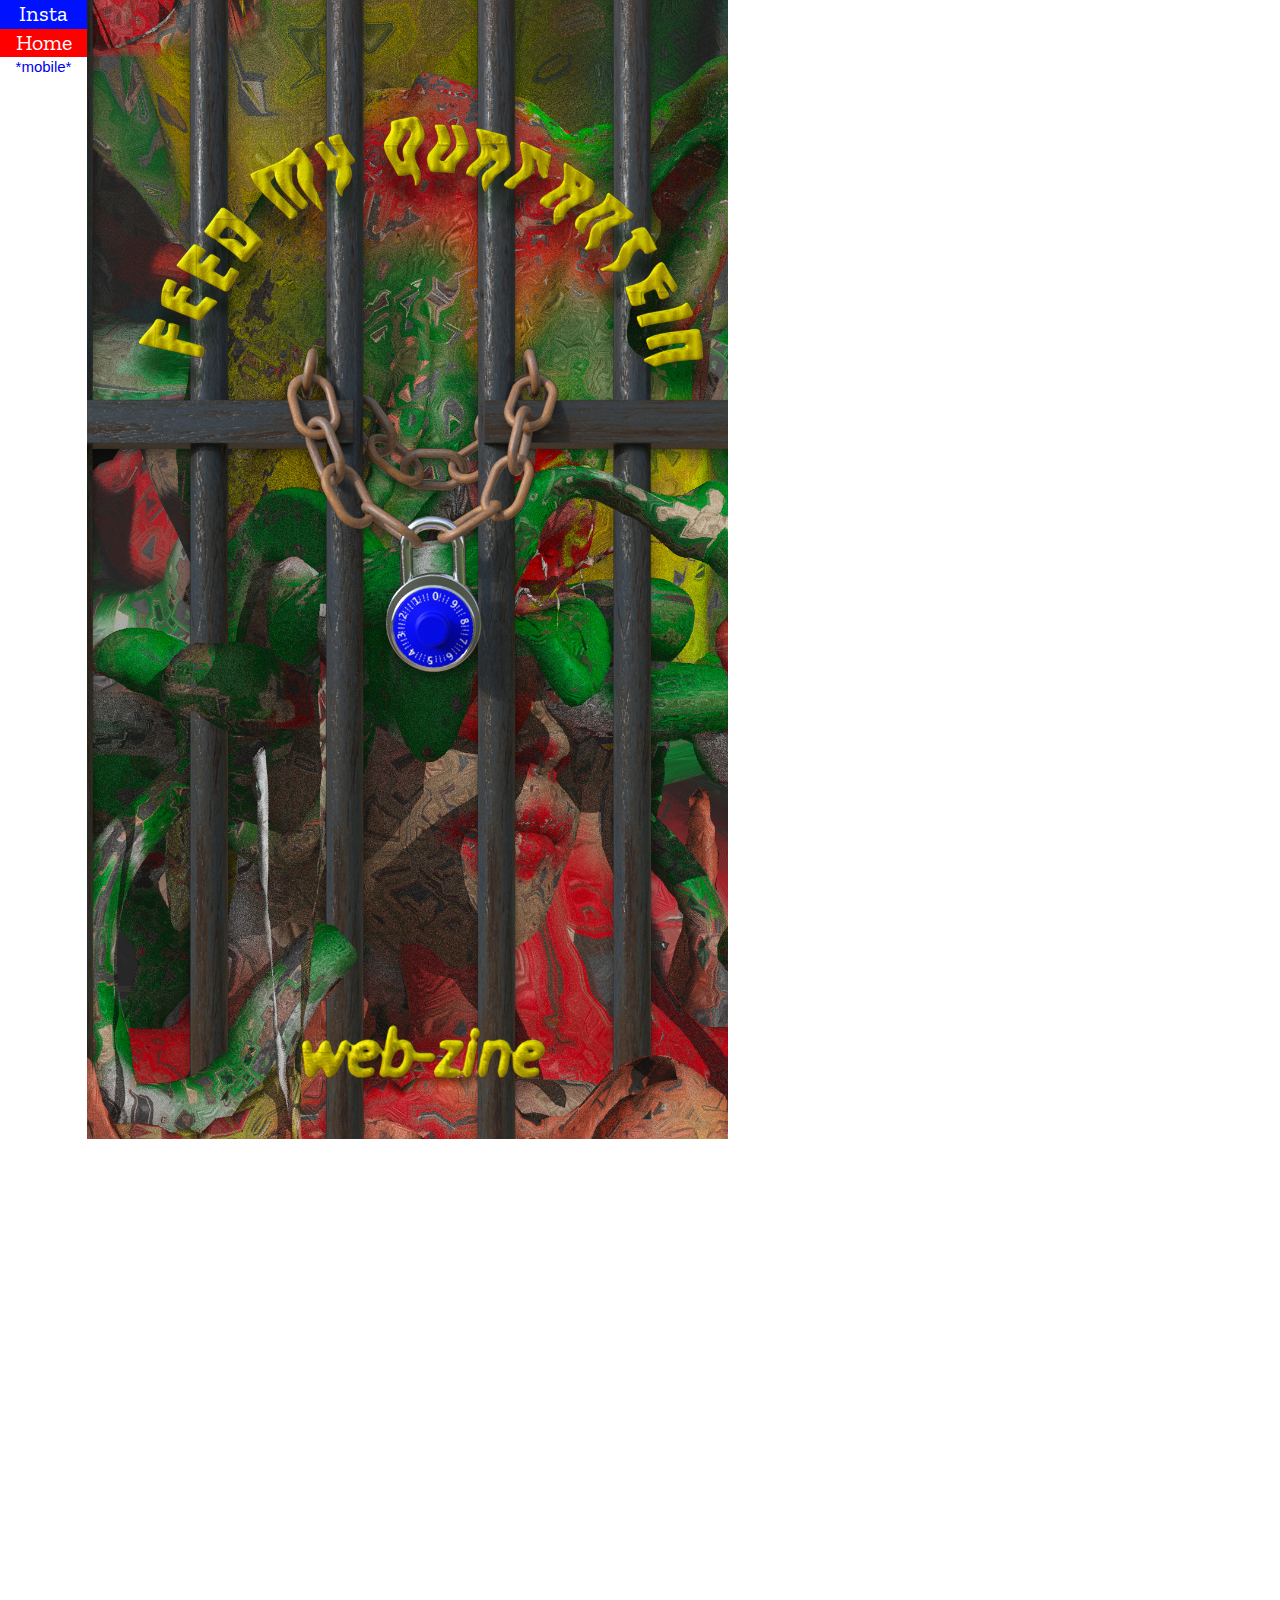
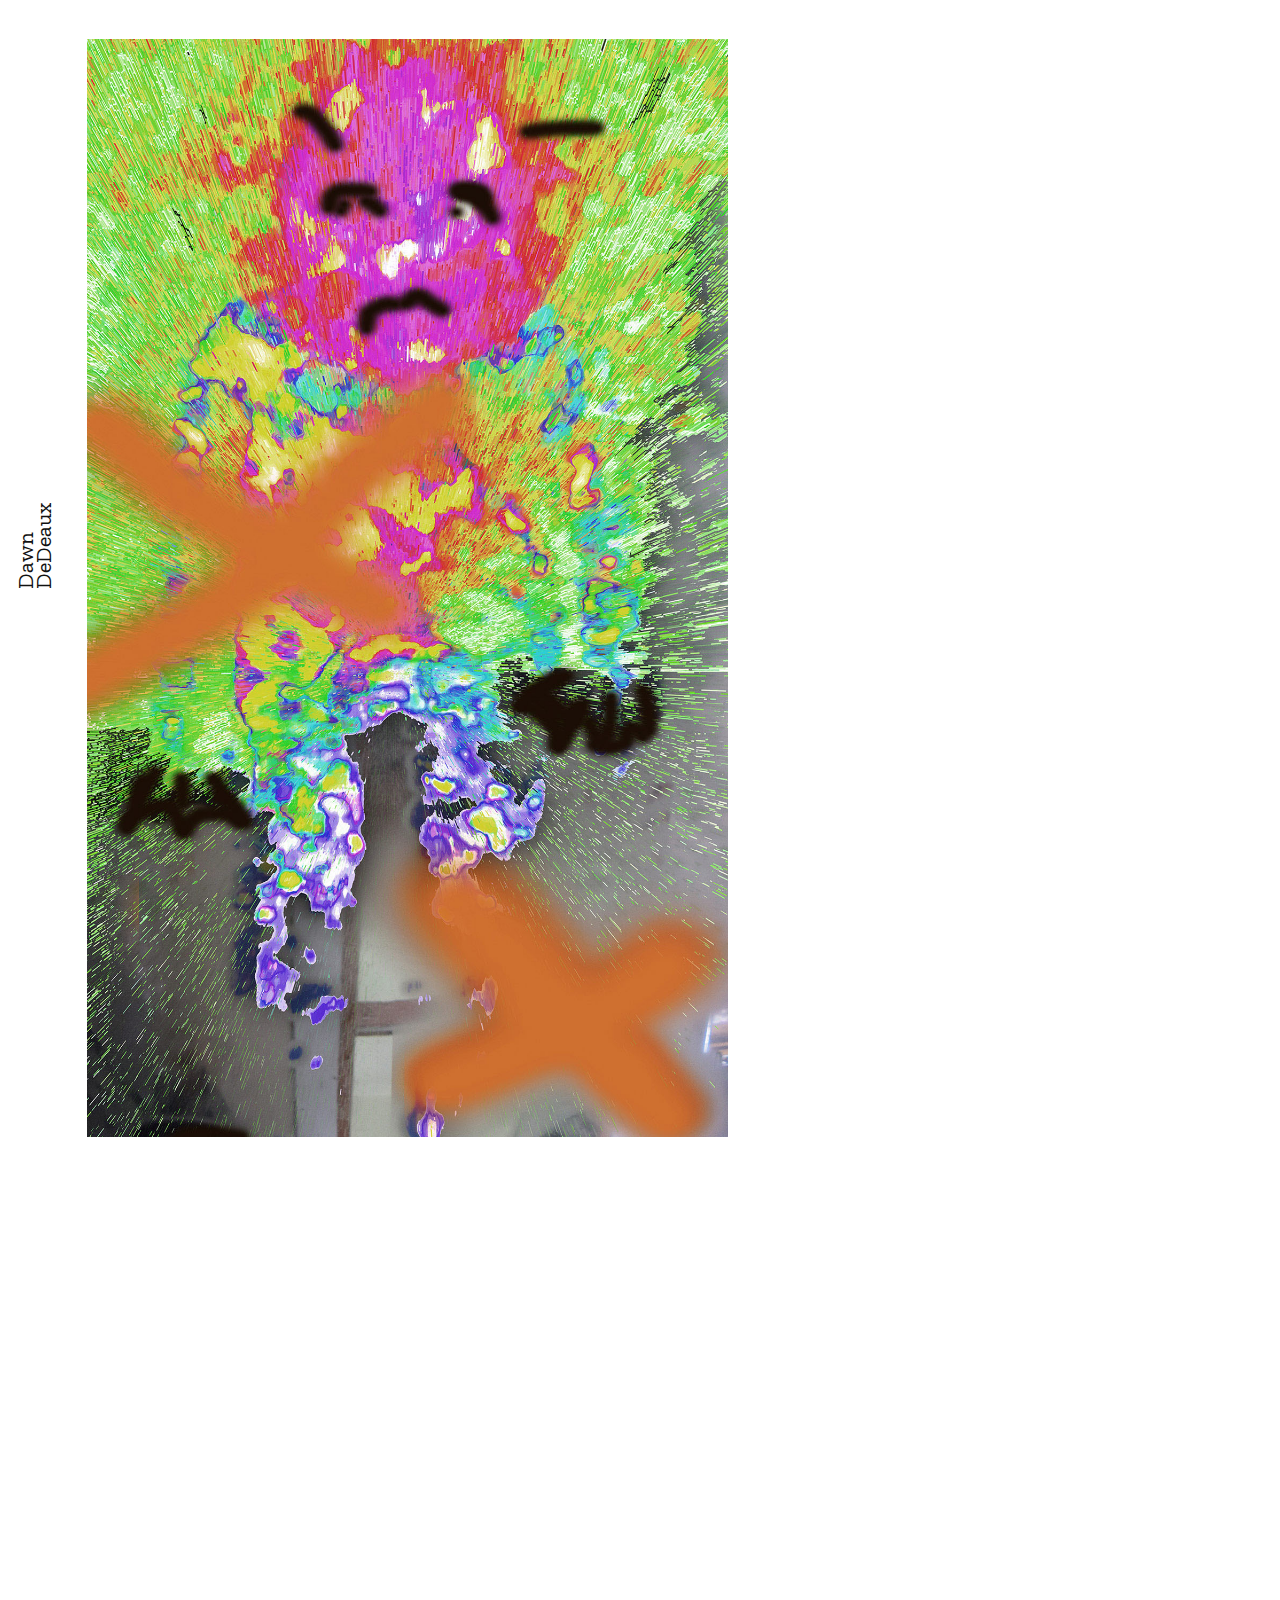
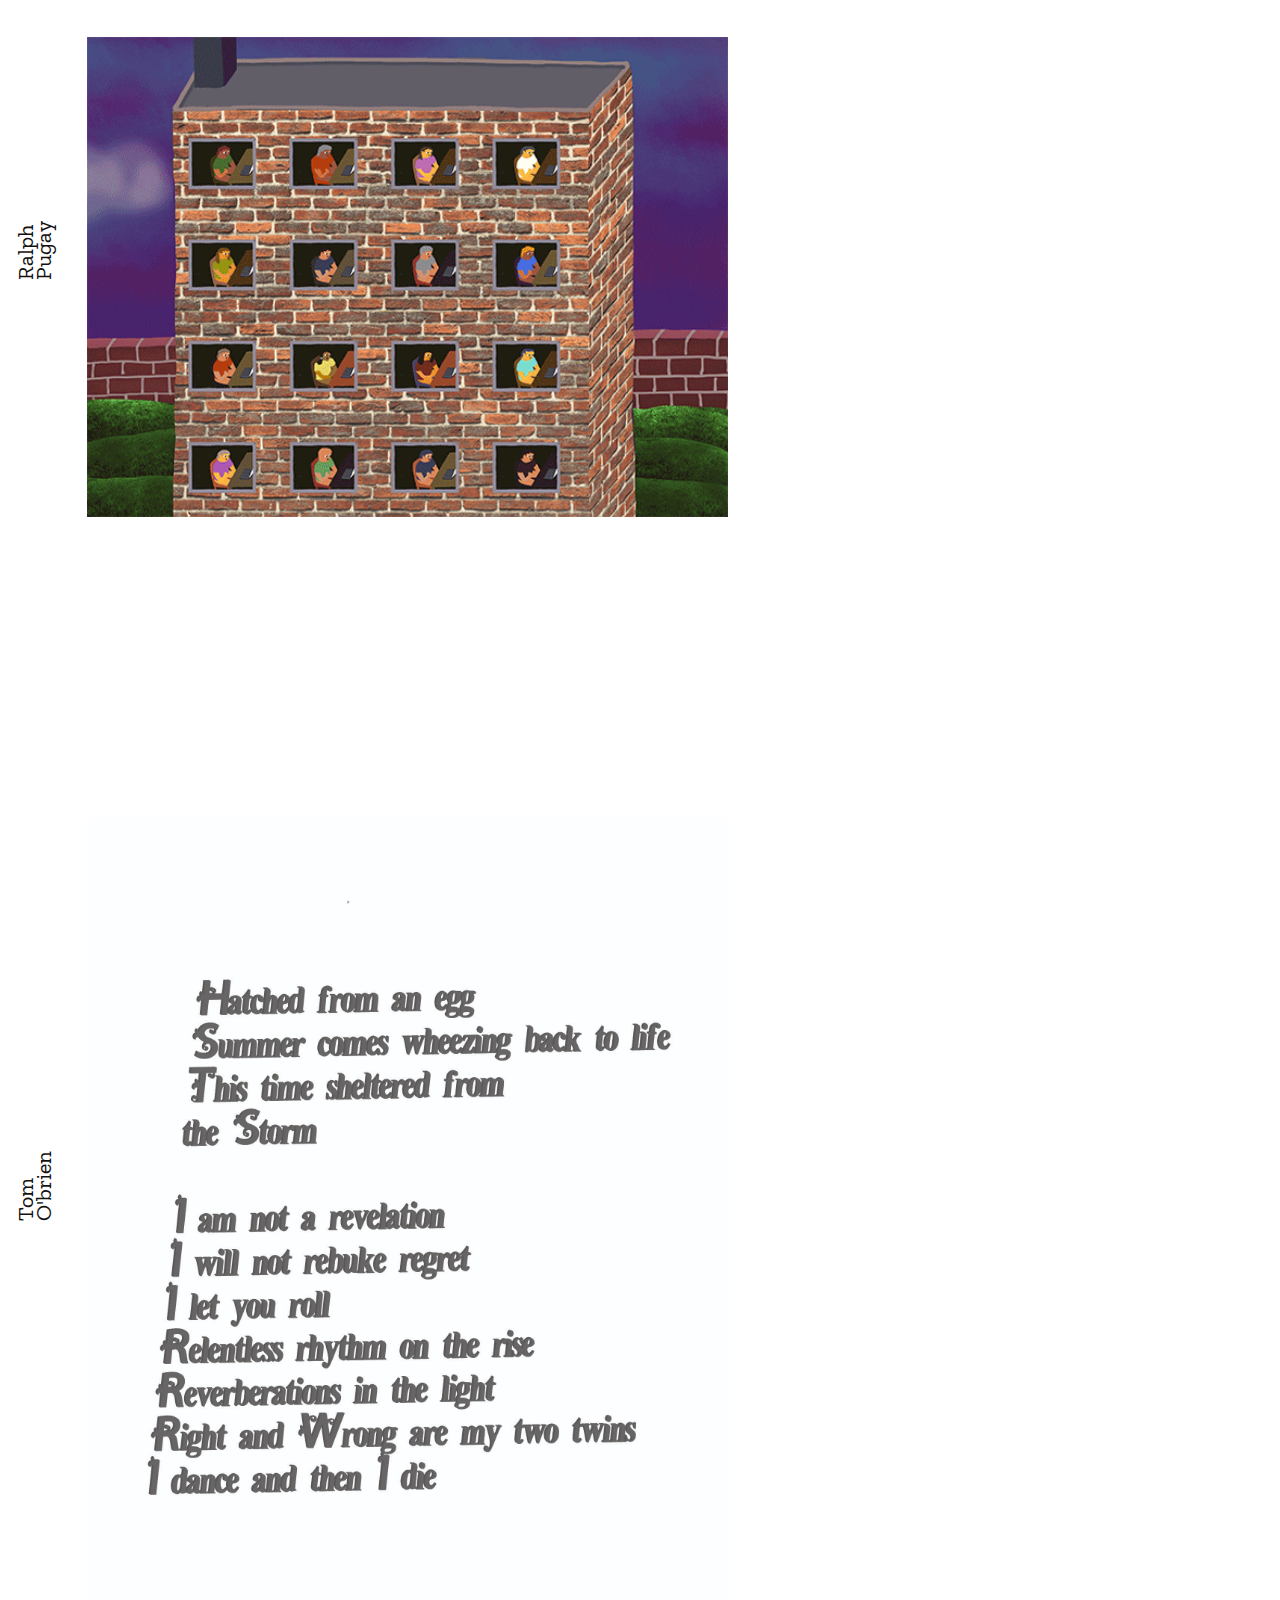
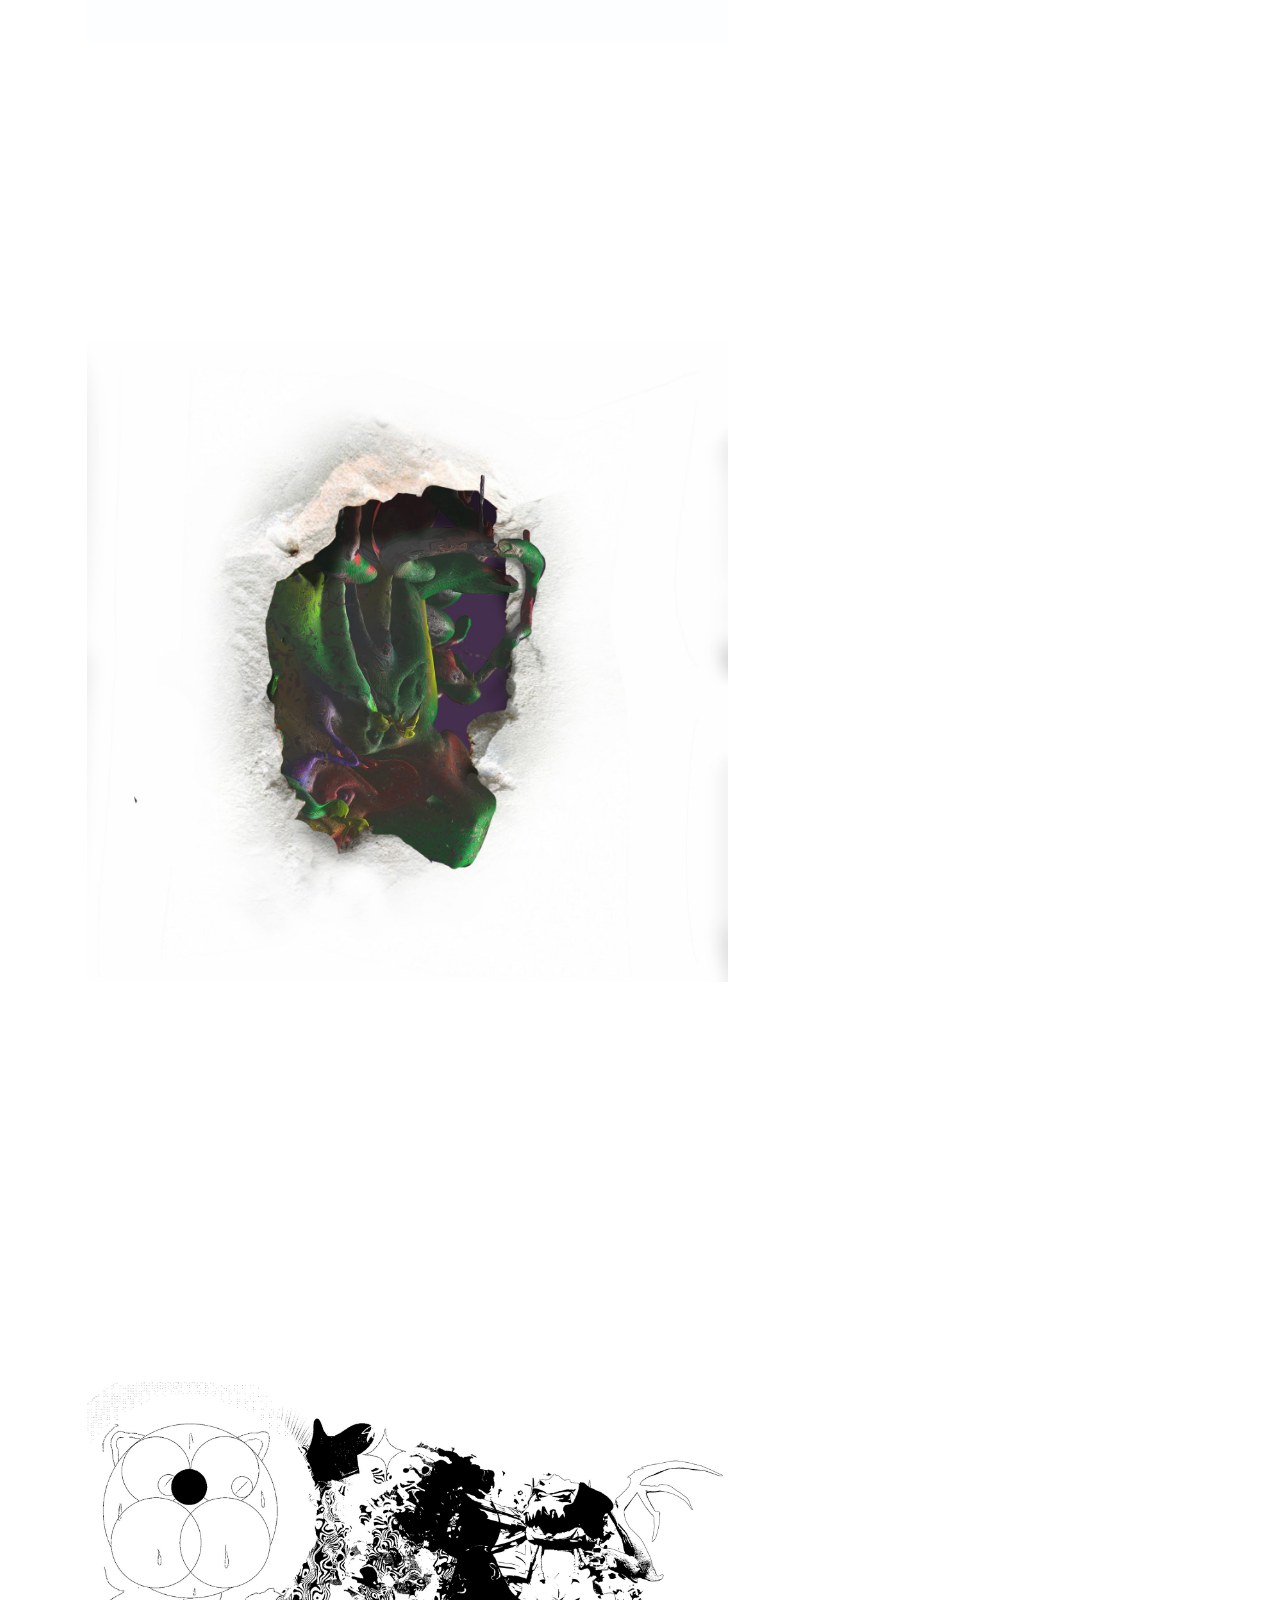
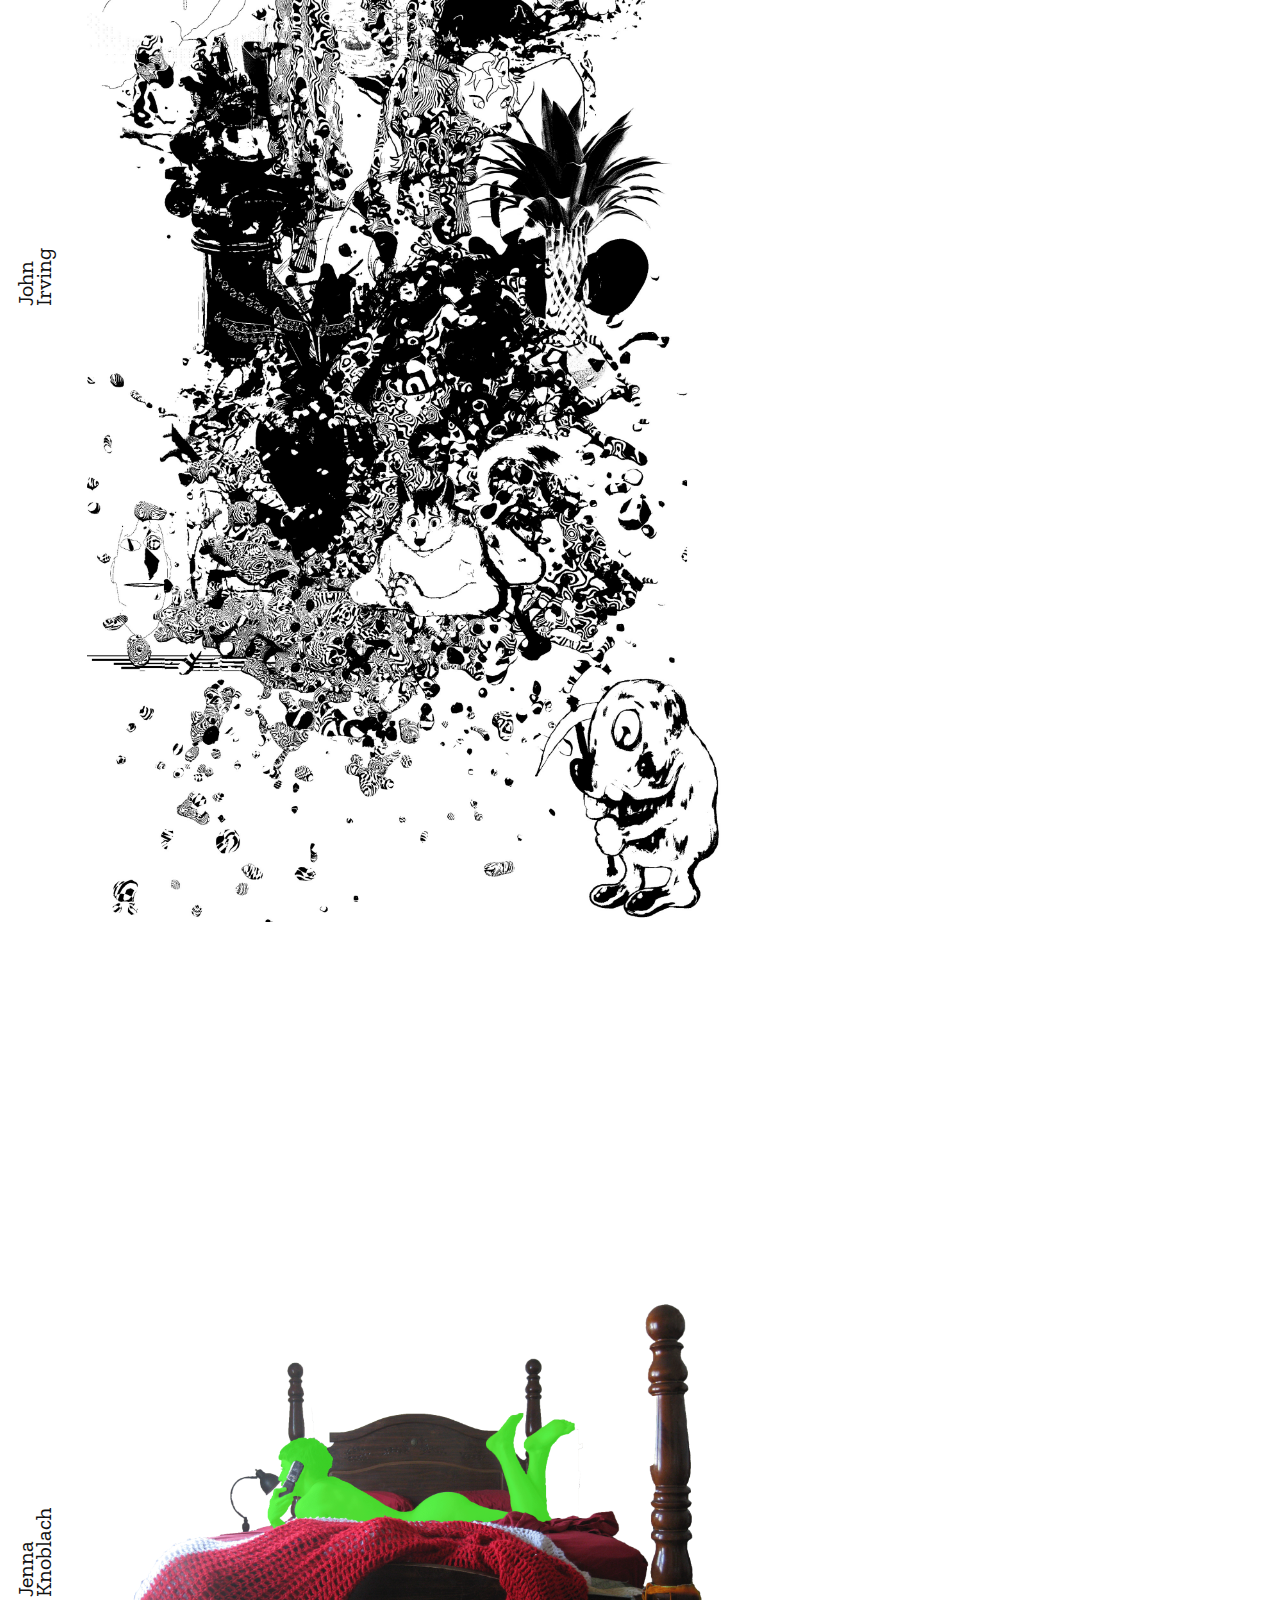
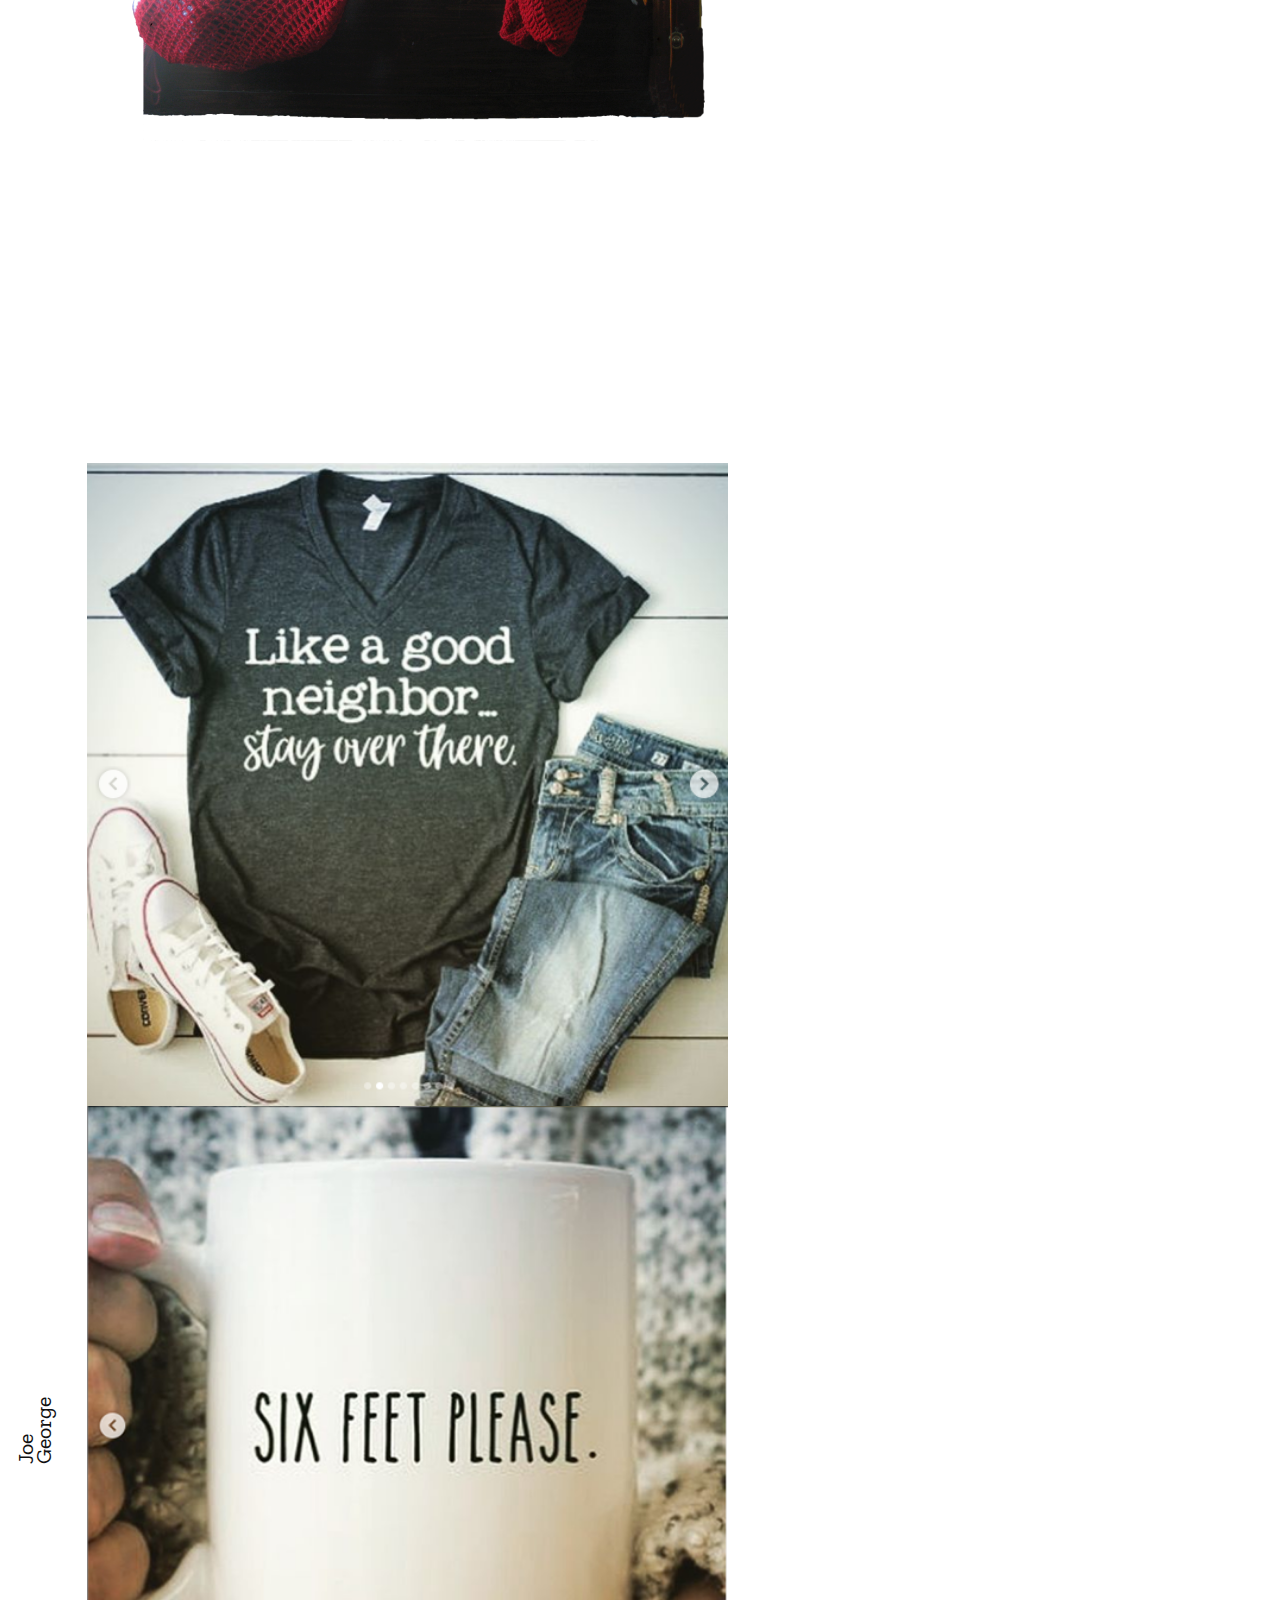
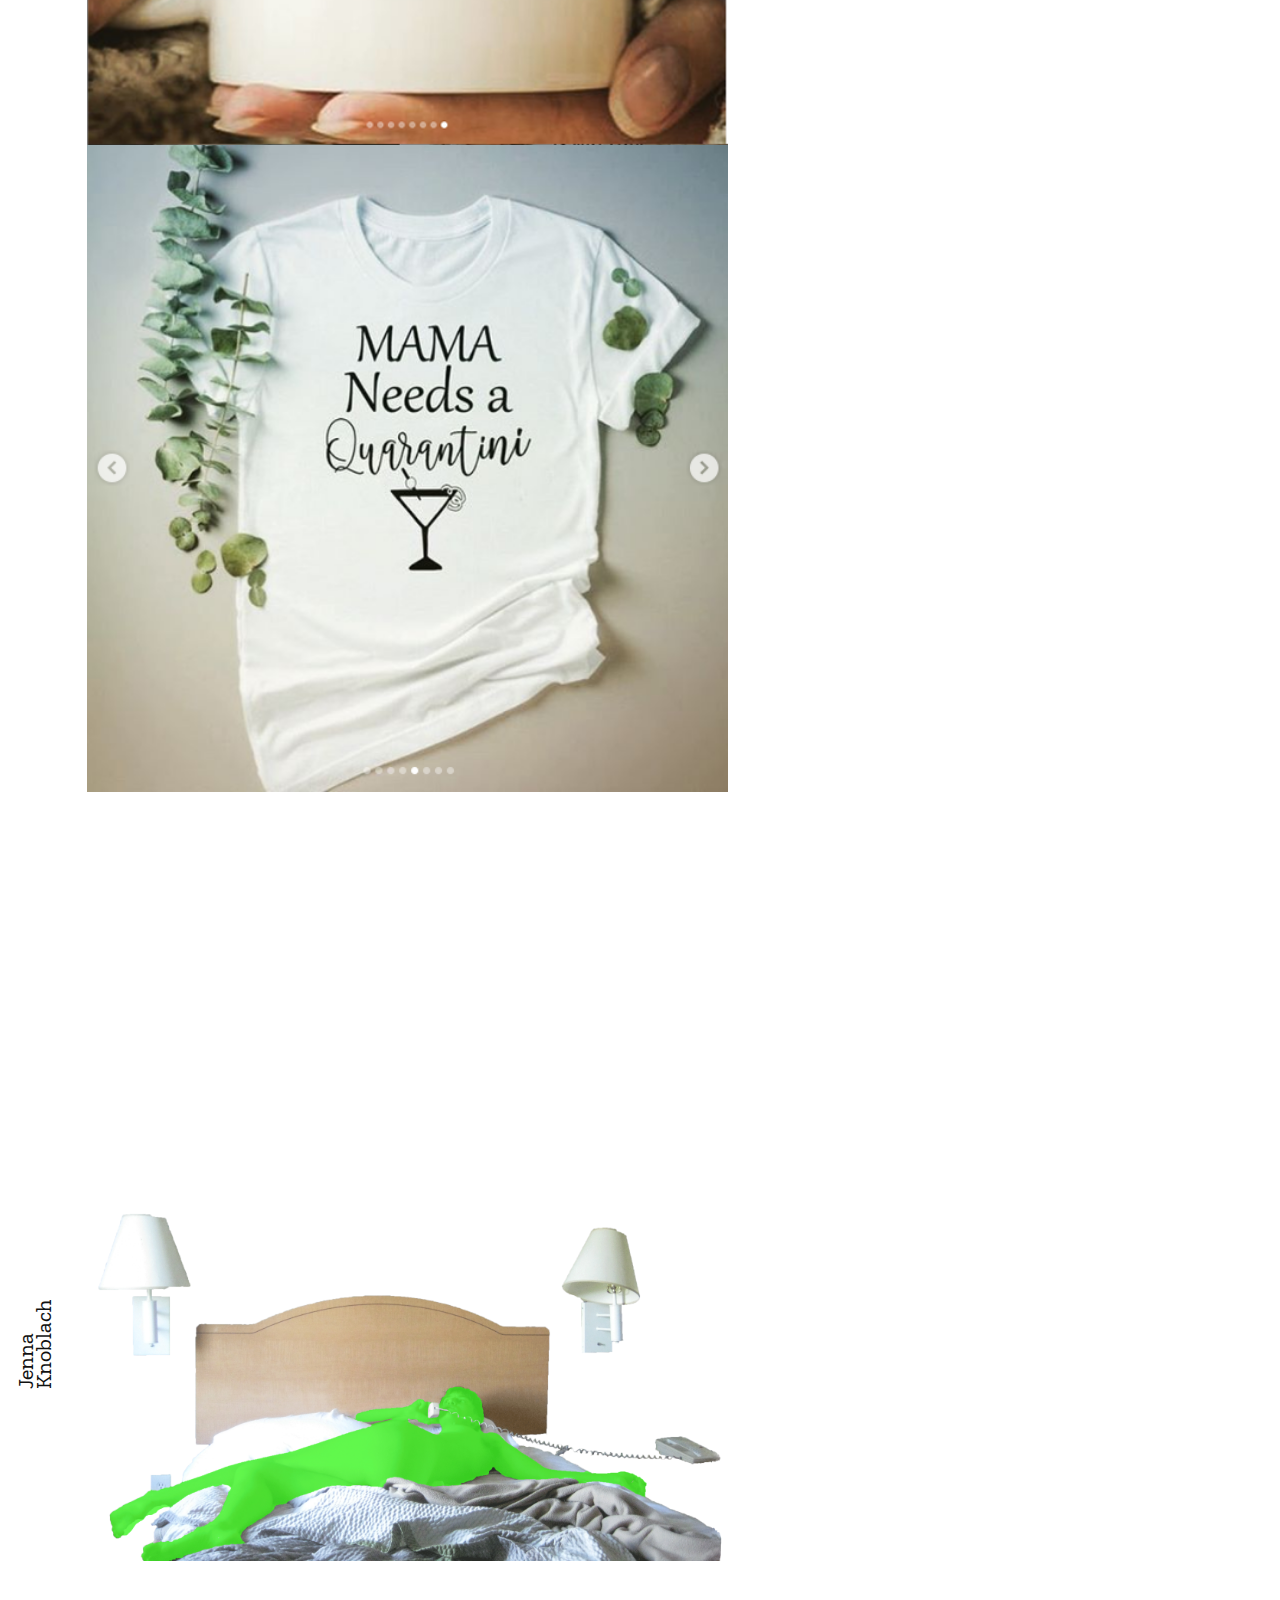
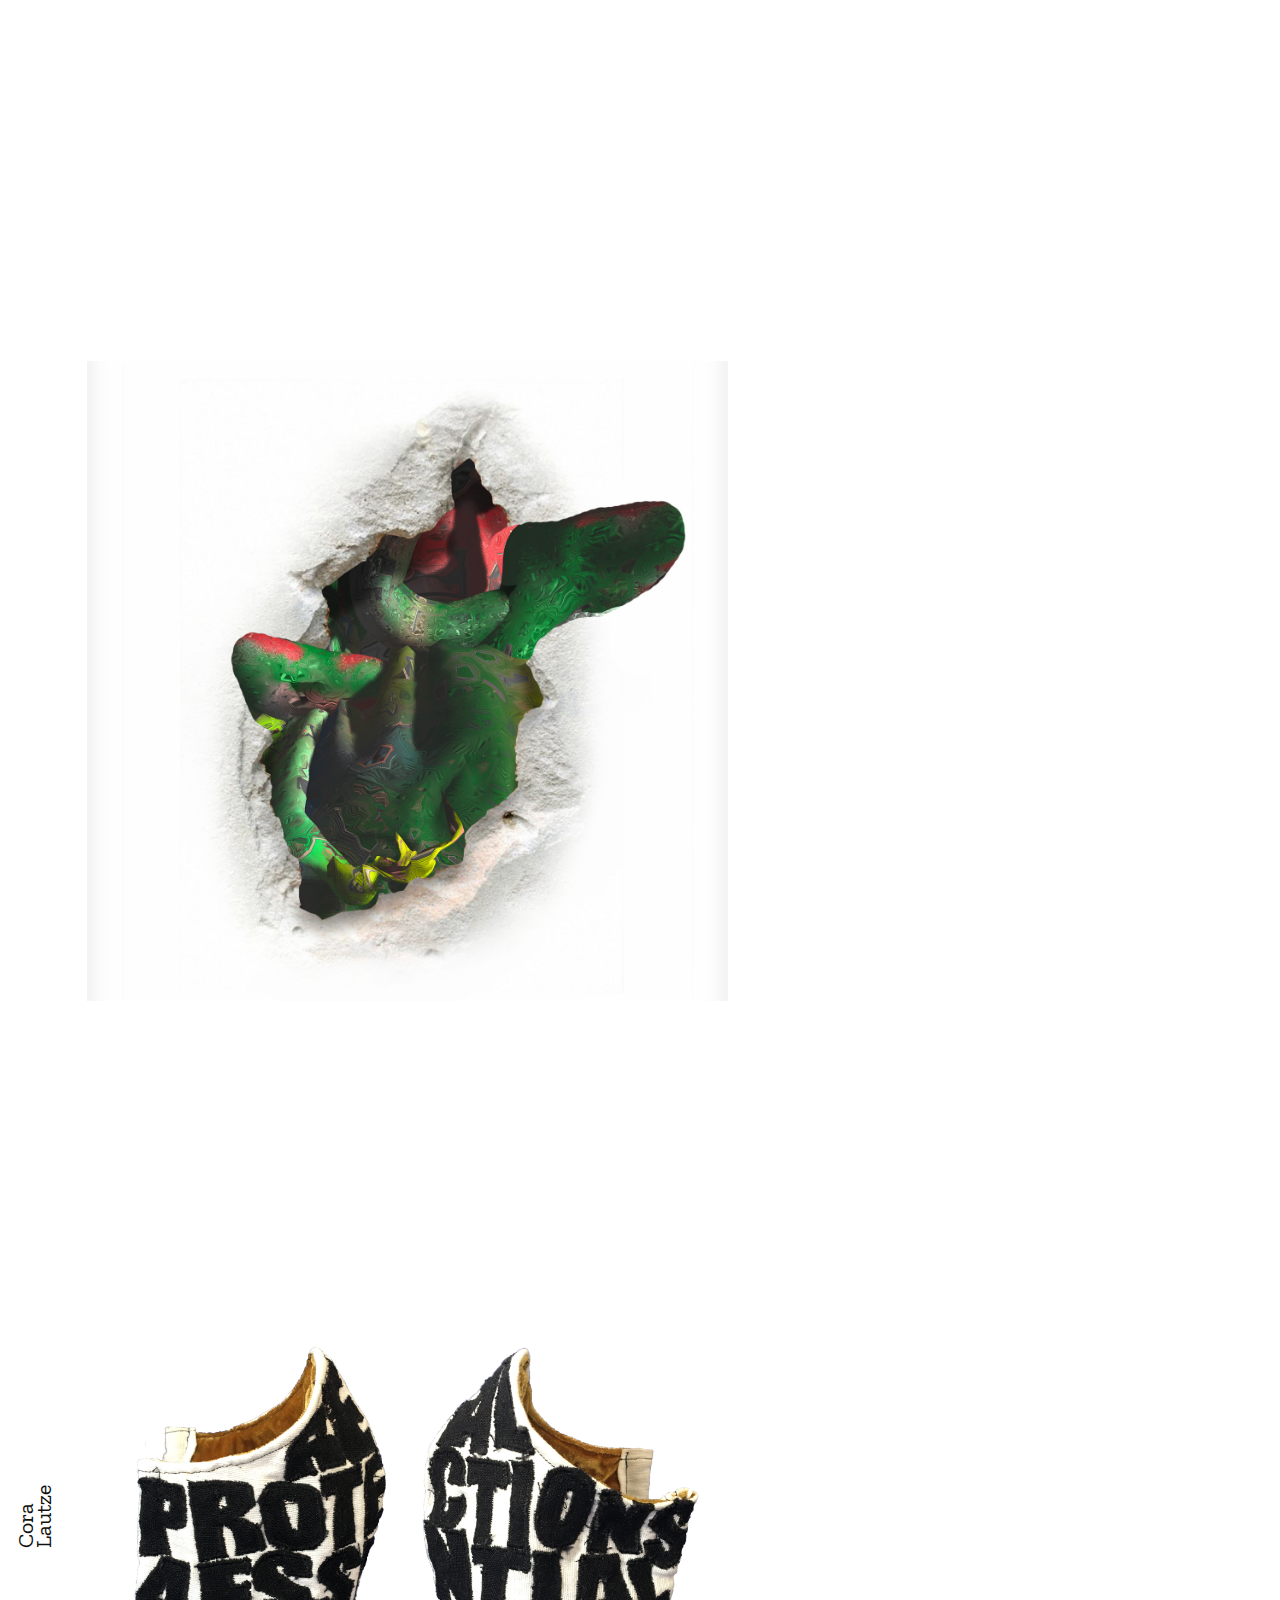
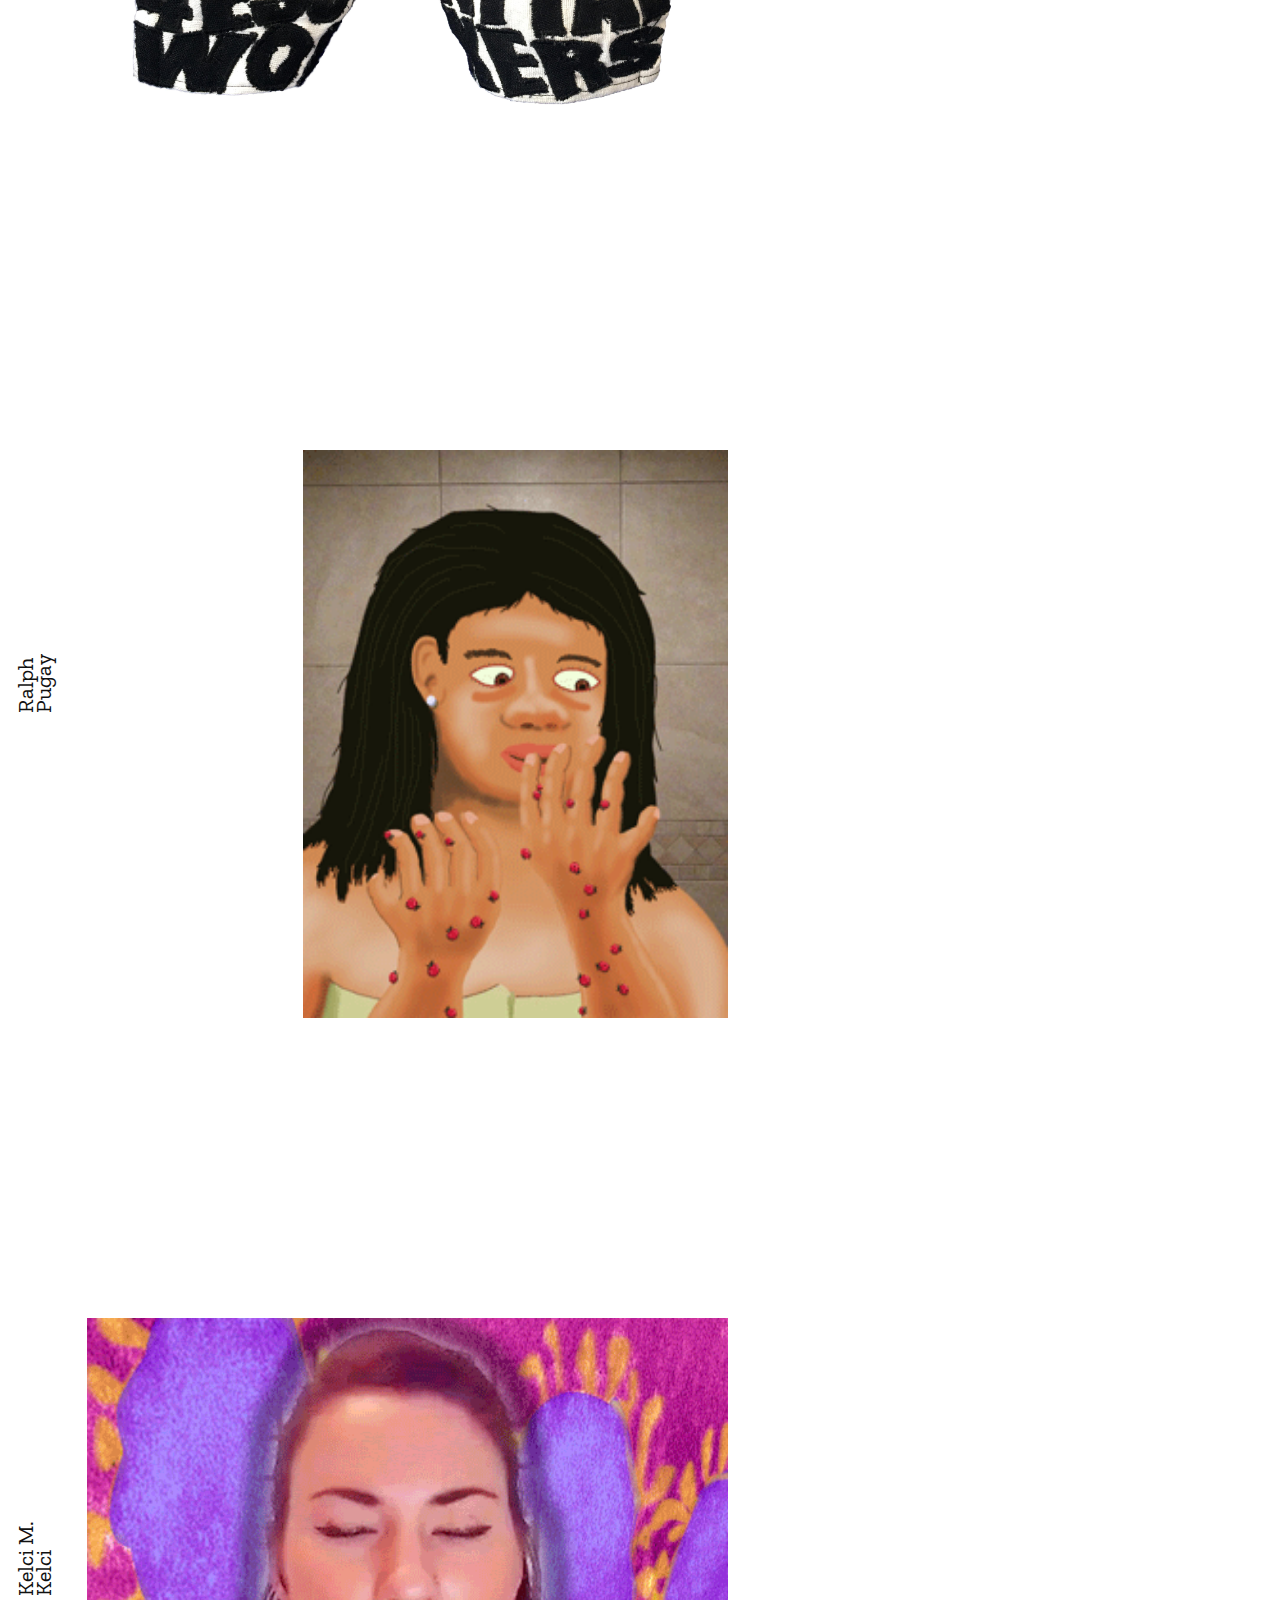
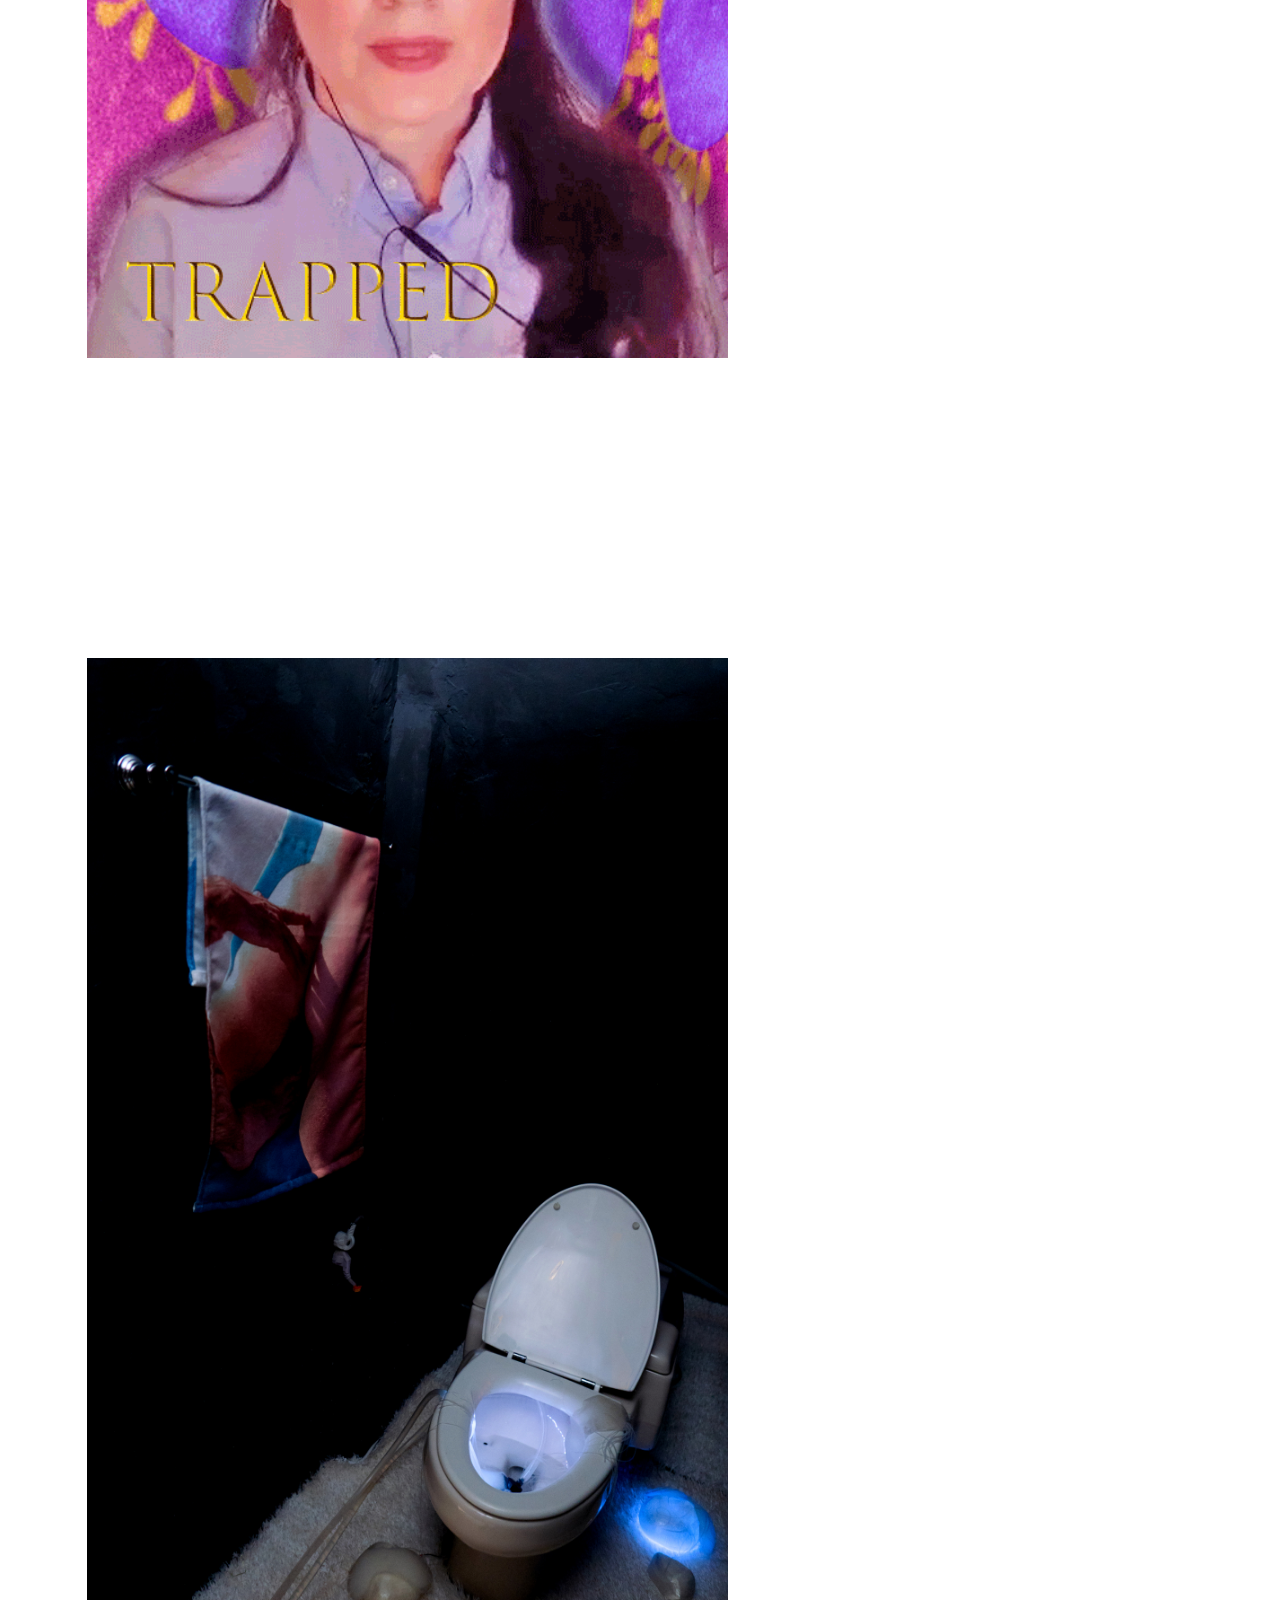
<file: FMQ.html>
<!doctype html>


<html>
    <head>
    <link href="https://fonts.googleapis.com/css2?family=Zilla+Slab:ital,wght@1,700&display=swap" rel="stylesheet">
    <link href="https://fonts.googleapis.com/css2?family=Roboto+Condensed:wght@300&display=swap" rel="stylesheet">
      <title>Feed My Quarantein</title>
      <!-- Global site tag (gtag.js) - Google Analytics -->
      <script async src="https://www.googletagmanager.com/gtag/js?id=UA-101790641-2"></script>
  <script>
    window.dataLayer = window.dataLayer || [];
    function gtag(){dataLayer.push(arguments);}
    gtag('js', new Date());

    gtag('config', 'UA-101790641-2');
    </script>
    <meta name="description" content="Feed My Quarantein is a web-based zine created deep within the COVID-19 isolation laboratory. It was assembled in Orleans Parish, Louisiana, and features contributions from local, national, and international artists. At the time the project was conceived, Louisiana had the highest death rate of anywhere in the world. FMQ was born on Easter Sunday, the date that political leaders initially projected to lift quarantine and resurrect the economy. FMQ is the inaugural project on byappointmentonly.net, an exclusive platform for web-based projects."/>
    </head>
    <style type="text/css">
      .sidenav {
              margin-left: -45px;
              width: 105px; /* Set the width of the sidebar */
              position: absolute;
              z-index: 1; /* Stay on top */
              top: 0; /* Stay at the top */
              left: 0;
              background-color: #FFF; /* Black */
              overflow: hidden; /* Disable horizontal scroll */
              padding-top: 20px;
          }
          /* The navigation menu links */
          .sidenav a {
            display:inline;
            padding-right: 30px;
            padding: 60px 8px 6px 1px;
            text-decoration: none;
            font-family: 'Zilla Slab', serif;
            transform:rotate(-90deg);
            font-size: 22px;
            line-height: .8em;
            color: #111 ;

            display: block;
          }
          .sidenav a:hover {
            color: #0011ff;
          }

          .sidenav h1 {
            color: #fff;
          }
          .sidenav2 {
                  margin-top: -20px;
                  margin-left: 0px;
                  width: 87px; /* Set the width of the sidebar */
                  position: absolute;
                  z-index: 1; /* Stay on top */
                  top: 0; /* Stay at the top */
                  left: 0;
                  background-color: #ff306e; /* Black */
                  overflow-x: hidden; /* Disable horizontal scroll */
                  padding-top: 20px;
              }
              /* The navigation menu links */
          .sidenav2 a {
                display:inline;
                padding: 0 px 8px 6px 1px;
                text-decoration: none;
                line-height: 1.3em;
                text-align:center;
                display: block;
              }
          .home:hover {
                background-color: #FFF;
                color: #0011ff;
              }
          .home {
            font-size: 22px;
            font-family: 'Zilla Slab', serif;
            background-color: #f00;
            color: #fff;
          }
          .insta {
            font-size: 22px;
            font-family: 'Zilla Slab', serif;
            background-color: #ff4;
            color: #0011ff;
          }
          .insta:hover {
                background-color: #0011ff;
                color: #fff;
              }
          .mobile {
            background-color: #fff;
            font-family: 'Futura', sans-serif;
            font-size:15px;
          }

          .mobile:hover {
            background-color: #000;
            color: #fff;
          }
          .sidenav h1 {
                color: #fff;
              }
          h3 {
            margin-left:80px;
            float:right;
            font-size: 13px;
            font-family: 'Roboto Condensed', sans-serif;
            color: #000;

          }

    </style>
    <body bgcolor="#FFF">
      <!-- Credits -->
      <div class="sidenav">
            <h1>___________</h1>
            <h1>___________</h1>
            <h1>___________</h1>
            <h1>___________</h1>
            <h1>___________</h1>
            <h1>___________</h1>
            <h1>___________</h1>
            <h1>___________</h1>
            <h1>___________</h1>
            <h1>___________</h1>
            <h1>___________</h1>
            <h1>___________</h1>
            <h1>___________</h1>
            <h1>___________</h1>
            <h1>___________</h1>
            <h1>___________</h1>
            <h1>___________</h1>
            <h1>___________</h1>
            <h1>___________</h1>
            <h1>___________</h1>
            <h1>___________</h1>
            <h1>___________</h1>
            <h1>___________</h1>
            <h1>___________</h1>
            <h1>___________</h1>
            <h1>___________</h1>
            <h1>___________</h1>
            <h1>___________</h1>
            <h1>___________</h1>
            <h1>___________</h1>
            <h1>___________</h1>
            <h1>___________</h1>
            <h1>___________</h1>
            <h1>___________</h1>
            <h1>___________</h1>
            <a href="http://www.dawndedeaux.net/">Dawn DeDeaux</a>
            <h1>___________</h1>
            <h1>___________</h1>
            <h1>___________</h1>
            <h1>___________</h1>
            <h1>___________</h1>
            <h1>___________</h1>
            <h1>___________</h1>
            <h1>___________</h1>
            <h1>___________</h1>
            <h1>___________</h1>
            <h1>___________</h1>
            <h1>___________</h1>
            <h1>___________</h1>
            <h1>___________</h1>
            <h1>___________</h1>
            <h1>___________</h1>
            <h1>___________</h1>
            <h1>___________</h1>
            <h1>___________</h1>
            <h1>___________</h1>
            <a href="http://ralphpugay.com/">Ralph Pugay</a>
            <h1>___________</h1>
            <h1>___________</h1>
            <h1>___________</h1>
            <h1>___________</h1>
            <h1>___________</h1>
            <h1>___________</h1>
            <h1>___________</h1>
            <h1>___________</h1>
            <h1>___________</h1>
            <h1>___________</h1>
            <h1>___________</h1>
            <h1>___________</h1>
            <h1>___________</h1>
            <h1>___________</h1>
            <a href="https://www.instagram.com/sensitive_bro/">Tom O'brien</a>
            <h1>___________</h1>
            <h1>___________</h1>
            <h1>___________</h1>
            <h1>___________</h1>
            <h1>___________</h1>
            <h1>___________</h1>
            <h1>___________</h1>
            <h1>___________</h1>
            <h1>___________</h1>
            <h1>___________</h1>
            <h1>___________</h1>
            <h1>___________</h1>
            <h1>___________</h1>
            <h1>___________</h1>
            <h1>___________</h1>
            <h1>___________</h1>
            <h1>___________</h1>
            <h1>___________</h1>
            <h1>___________</h1>
            <h1>___________</h1>
            <h1>___________</h1>
            <h1>___________</h1>
            <h1>___________</h1>
            <h1>___________</h1>
            <h1>___________</h1>
            <h1>___________</h1>
            <h1>___________</h1>
            <h1>___________</h1>
            <h1>___________</h1>
            <h1>___________</h1>
            <h1>___________</h1>
            <h1>___________</h1>
            <h1>___________</h1>
            <h1>___________</h1>
            <h1>___________</h1>
            <h1>___________</h1>
            <h1>___________</h1>
            <a href="https://www.instagram.com/dumb_angry/">John Irving</a>
            <h1>___________</h1>
            <h1>___________</h1>
            <h1>___________</h1>
            <h1>___________</h1>
            <h1>___________</h1>
            <h1>___________</h1>
            <h1>___________</h1>
            <h1>___________</h1>
            <h1>___________</h1>
            <h1>___________</h1>
            <h1>___________</h1>
            <h1>___________</h1>
            <h1>___________</h1>
            <h1>___________</h1>
            <h1>___________</h1>
            <h1>___________</h1>
            <h1>___________</h1>
            <h1>___________</h1>
            <h1>___________</h1>
            <h1>___________</h1>
            <a href="https://jennaknoblach.com/home.html">Jenna Knoblach</a>
            <h1>___________</h1>
            <h1>___________</h1>
            <h1>___________</h1>
            <h1>___________</h1>
            <h1>___________</h1>
            <h1>___________</h1>
            <h1>___________</h1>
            <h1>___________</h1>
            <h1>___________</h1>
            <h1>___________</h1>
            <h1>___________</h1>
            <h1>___________</h1>
            <h1>___________</h1>
            <h1>___________</h1>
            <h1>___________</h1>
            <h1>___________</h1>
            <h1>___________</h1>
            <h1>___________</h1>
            <h1>___________</h1>
            <h1>___________</h1>
            <h1>___________</h1>
            <h1>___________</h1>
            <h1>___________</h1>
            <a href="https://www.instagram.com/joege0rge/">Joe George</a>
            <h1>___________</h1>
            <h1>___________</h1>
            <h1>___________</h1>
            <h1>___________</h1>
            <h1>___________</h1>
            <h1>___________</h1>
            <h1>___________</h1>
            <h1>___________</h1>
            <h1>___________</h1>
            <h1>___________</h1>
            <h1>___________</h1>
            <h1>___________</h1>
            <h1>___________</h1>
            <h1>___________</h1>
            <h1>___________</h1>
            <h1>___________</h1>
            <h1>___________</h1>
            <h1>___________</h1>
            <h1>___________</h1>
            <h1>___________</h1>
            <h1>___________</h1>
            <h1>___________</h1>
            <h1>___________</h1>
            <h1>___________</h1>
            <a href="https://jennaknoblach.com/home.html">Jenna Knoblach</a>
            <h1>___________</h1>
            <h1>___________</h1>
            <h1>___________</h1>
            <h1>___________</h1>
            <h1>___________</h1>
            <h1>___________</h1>
            <h1>___________</h1>
            <h1>___________</h1>
            <h1>___________</h1>
            <h1>___________</h1>
            <h1>___________</h1>
            <h1>___________</h1>
            <h1>___________</h1>
            <h1>___________</h1>
            <h1>___________</h1>
            <h1>___________</h1>
            <h1>___________</h1>
            <h1>___________</h1>
            <h1>___________</h1>
            <h1>___________</h1>
            <h1>___________</h1>
            <h1>___________</h1>
            <h1>___________</h1>
            <h1>___________</h1>
            <h1>___________</h1>
            <h1>___________</h1>
            <h1>___________</h1>
            <h1>___________</h1>
            <a href="https://coramarielautze.com/">Cora Lautze</a>
            <h1>___________</h1>
            <h1>___________</h1>
            <h1>___________</h1>
            <h1>___________</h1>
            <h1>___________</h1>
            <h1>___________</h1>
            <h1>___________</h1>
            <h1>___________</h1>
            <h1>___________</h1>
            <h1>___________</h1>
            <h1>___________</h1>
            <a href="http://ralphpugay.com/">Ralph Pugay</a>
            <h1>___________</h1>
            <h1>___________</h1>
            <h1>___________</h1>
            <h1>___________</h1>
            <h1>___________</h1>
            <h1>___________</h1>
            <h1>___________</h1>
            <h1>___________</h1>
            <h1>___________</h1>
            <h1>___________</h1>
            <h1>___________</h1>
            <h1>___________</h1>
            <h1>___________</h1>
            <a href="http://www.kelcimkelci.com/poetry">Kelci M. Kelci</a>
            <h1>___________</h1>
            <h1>___________</h1>
            <h1>___________</h1>
            <h1>___________</h1>
            <h1>___________</h1>
            <h1>___________</h1>
            <h1>___________</h1>
            <h1>___________</h1>
            <h1>___________</h1>
            <h1>___________</h1>
            <h1>___________</h1>
            <h1>___________</h1>
            <h1>___________</h1>
            <h1>___________</h1>
            <h1>___________</h1>
            <h1>___________</h1>
            <h1>___________</h1>
            <h1>___________</h1>
            <h1>___________</h1>
            <h1>___________</h1>
            <h1>___________</h1>
            <h1>___________</h1>
            <h1>___________</h1>
            <h1>___________</h1>
            <h1>___________</h1>
            <h1>___________</h1>
            <h1>___________</h1>
            <h1>___________</h1>
            <h1>___________</h1>
            <h1>___________</h1>
            <h1>___________</h1>
            <h1>___________</h1>
            <h1>___________</h1>
            <a href="https://www.hornyhoneydew.com/">Dew Kim</a>
            <h1>___________</h1>
            <h1>___________</h1>
            <h1>___________</h1>
            <h1>___________</h1>
            <h1>___________</h1>
            <h1>___________</h1>
            <h1>___________</h1>
            <h1>___________</h1>
            <h1>___________</h1>
            <h1>___________</h1>
            <h1>___________</h1>
            <h1>___________</h1>
            <h1>___________</h1>
            <h1>___________</h1>
            <h1>___________</h1>
            <h1>___________</h1>
            <h1>___________</h1>
            <h1>___________</h1>
            <h1>___________</h1>
            <h1>___________</h1>
            <h1>___________</h1>
            <h1>___________</h1>
            <h1>___________</h1>
            <h1>___________</h1>
            <h1>___________</h1>
            <h1>___________</h1>
            <h1>___________</h1>
            <h1>___________</h1>
            <h1>___________</h1>
            <h1>___________</h1>
            <h1>___________</h1>
            <h1>___________</h1>
            <h1>___________</h1>
            <h1>___________</h1>
            <h1>___________</h1>
            <h1>___________</h1>
            <h1>___________</h1>
            <h1>___________</h1>
            <h1>___________</h1>
            <h1>___________</h1>
            <h1>___________</h1>
            <h1>___________</h1>
            <h1>___________</h1>
            <h1>___________</h1>
            <h1>___________</h1>
            <h1>___________</h1>
            <h1>___________</h1>
            <h1>___________</h1>
            <h1>___________</h1>
            <h1>___________</h1>
            <h1>___________</h1>
            <h1>___________</h1>
            <h1>___________</h1>
            <h1>___________</h1>
            <h1>___________</h1>
            <h1>___________</h1>
            <h1>___________</h1>
            <h1>___________</h1>
            <h1>___________</h1>
            <h1>___________</h1>
            <h1>___________</h1>
            <h1>___________</h1>
            <h1>___________</h1>
            <h1>___________</h1>
            <h1>___________</h1>
            <h1>___________</h1>
            <h1>___________</h1>
            <a href="https://www.thesculpted.com/">Dave Greber</a>
            <h1>___________</h1>
            <h1>___________</h1>
            <h1>___________</h1>
            <h1>___________</h1>
            <h1>___________</h1>
            <h1>___________</h1>
            <h1>___________</h1>
            <h1>___________</h1>
            <h1>___________</h1>
            <h1>___________</h1>
            <h1>___________</h1>
            <h1>___________</h1>
            <h1>___________</h1>
            <h1>___________</h1>
            <h1>___________</h1>
            <h1>___________</h1>
            <h1>___________</h1>
            <h1>___________</h1>
            <h1>___________</h1>
            <h1>___________</h1>
            <h1>___________</h1>
            <h1>___________</h1>
            <h1>___________</h1>
            <h1>___________</h1>
            <h1>___________</h1>
            <h1>___________</h1>
            <h1>___________</h1>
            <h1>___________</h1>
            <h1>___________</h1>
            <h1>___________</h1>
            <h1>___________</h1>
            <h1>___________</h1>
            <h1>___________</h1>
            <h1>___________</h1>
            <h1>___________</h1>
            <h1>___________</h1>
            <h1>___________</h1>
            <h1>___________</h1>
            <h1>___________</h1>
            <h1>___________</h1>
            <h1>___________</h1>
            <h1>___________</h1>
            <a href="http://ralphpugay.com/">Ralph Pugay</a>
            <h1>___________</h1>
            <h1>___________</h1>
            <h1>___________</h1>
            <h1>___________</h1>
            <h1>___________</h1>
            <h1>___________</h1>
            <h1>___________</h1>
            <h1>___________</h1>
            <h1>___________</h1>
            <h1>___________</h1>
            <h1>___________</h1>
            <h1>___________</h1>
            <h1>___________</h1>
            <h1>___________</h1>
            <h1>___________</h1>
            <h1>___________</h1>
            <a href="http://www.dawndedeaux.net/">Dawn DeDeaux</a>
            <h1>___________</h1>
            <h1>___________</h1>
            <h1>___________</h1>
            <h1>___________</h1>
            <h1>___________</h1>
            <h1>___________</h1>
            <h1>___________</h1>
            <h1>___________</h1>
            <h1>___________</h1>
            <h1>___________</h1>
            <h1>___________</h1>
            <h1>___________</h1>
            <h1>___________</h1>
            <h1>___________</h1>
            <h1>___________</h1>
            <h1>___________</h1>
            <a href="http://www.imanijacquelinebrown.net/">Imani Jacqueline Brown</a>
            <h1>___________</h1>
            <h1>___________</h1>
            <h1>___________</h1>
            <h1>___________</h1>
            <h1>___________</h1>
            <h1>___________</h1>
            <h1>___________</h1>
            <h1>___________</h1>
            <h1>___________</h1>
            <h1>___________</h1>
            <h1>___________</h1>
            <h1>___________</h1>
            <h1>___________</h1>
            <h1>___________</h1>
            <h1>___________</h1>
            <h1>___________</h1>
            <h1>___________</h1>
            <a href="https://www.patrickcoll.com/">Patrick Coll</a>
            <h1>___________</h1>
            <h1>___________</h1>
            <h1>___________</h1>
            <h1>___________</h1>
            <h1>___________</h1>
            <h1>___________</h1>
            <h1>___________</h1>
            <h1>___________</h1>
            <h1>___________</h1>
            <h1>___________</h1>
            <h1>___________</h1>
            <h1>___________</h1>
            <h1>___________</h1>
            <h1>___________</h1>
            <h1>___________</h1>
            <h1>___________</h1>
            <h1>___________</h1>
            <h1>___________</h1>
            <h1>___________</h1>
            <h1>___________</h1>
            <h1>___________</h1>
            <h1>___________</h1>
            <h1>___________</h1>
            <h1>___________</h1>
            <h1>___________</h1>
            <h1>___________</h1>
            <h1>___________</h1>
            <h1>___________</h1>
            <h1>___________</h1>
            <h1>___________</h1>
            <h1>___________</h1>
            <h1>___________</h1>
            <h1>___________</h1>
            <h1>___________</h1>
            <h1>___________</h1>
            <h1>___________</h1>
            <a href="https://fdipoitamargo.com/">Felipe Di Poi Tamargo</a>
            <h1>___________</h1>
            <h1>___________</h1>
            <h1>___________</h1>
            <h1>___________</h1>
            <h1>___________</h1>
            <h1>___________</h1>
            <h1>___________</h1>
            <h1>___________</h1>
            <h1>___________</h1>
            <h1>___________</h1>
            <h1>___________</h1>
            <h1>___________</h1>
            <h1>___________</h1>
            <h1>___________</h1>
            <h1>___________</h1>
            <h1>___________</h1>
            <h1>___________</h1>
            <h1>___________</h1>
            <h1>___________</h1>
            <h1>___________</h1>
            <h1>___________</h1>
            <a href="http://www.dawndedeaux.net/">Dawn De Deaux</a>
            <h1>___________</h1>
            <h1>___________</h1>
            <h1>___________</h1>
            <h1>___________</h1>
            <h1>___________</h1>
            <h1>___________</h1>
            <h1>___________</h1>
            <h1>___________</h1>
            <h1>___________</h1>
            <h1>___________</h1>
            <h1>___________</h1>
            <h1>___________</h1>
            <h1>___________</h1>
            <h1>___________</h1>
            <h1>___________</h1>
            <h1>___________</h1>
            <h1>___________</h1>
            <h1>___________</h1>
            <h1>___________</h1>
            <h1>___________</h1>
            <h1>___________</h1>
            <h1>___________</h1>
            <h1>___________</h1>
            <a href="https://sltcamille.com/">Camille Soulat</a>
            <h1>___________</h1>
            <h1>___________</h1>
            <h1>___________</h1>
            <h1>___________</h1>
            <h1>___________</h1>
            <h1>___________</h1>
            <h1>___________</h1>
            <h1>___________</h1>
            <h1>___________</h1>
            <h1>___________</h1>
            <h1>___________</h1>
            <h1>___________</h1>
            <h1>___________</h1>
            <h1>___________</h1>
            <h1>___________</h1>
            <h1>___________</h1>
            <a href="https://www.instagram.com/john_isiah_ex3/">John Isiah Walton</a>



      </div>
      <div class="sidenav2">
            <a href="https://www.instagram.com/by.4ppointment.onl7/" class="insta">Insta</a>
            <a href="index.html" class = "home">Home</a>
            <a href="FMQ-m.html" class = "mobile">*mobile*</a>
      </div>

      <!-- Cover -->
      <div style ="width:720px;margin-top:-8px;">
        <img src ="feed-my-quarantine/fmq-1/FMQ-Cover.jpg" alt="Title" style="width:89%;float:right;padding-bottom: 500px;">
      </div>

      <!--Dawn Frog-->
      <div style ="width:720px;margin-top:-8px;">
        <img src ="feed-my-quarantine/fmq-1/Acid Frog Double Xsm.jpg" alt="Title" style="width:89%;float:right;padding-bottom: 500px;">
      </div>

      <!--Ralph-condo-->
      <div style ="width:720px;margin-top:-8px;">
        <img src ="feed-my-quarantine/fmq-1/condo_sm.gif" alt="Title" style="width:89%;float:right;padding-bottom: 300px;">
      </div>

      <!--Tom Poem-->
      <div style ="width:720px;margin-top:-8px;">
        <img src ="feed-my-quarantine/fmq-1/tom_text.jpg" alt="Title" style="width:89%;float:right;padding-bottom: 300px;">
      </div>

      <!--Spacer-->
      <div style ="width:720px;margin-top:-8px;">
        <img src ="feed-my-quarantine/fmq-1/spacer-1.jpg" alt="Title" style="width:89%;float:right;padding-bottom: 400px;">
      </div>

      <!--John Irving-->
      <div style ="width:720px;margin-top:-8px;">
        <img src ="feed-my-quarantine/fmq-1/john-irving_sm.jpg" alt="Title" style="width:89%;float:right;padding-bottom: 300px;">
      </div>

      <!--J Knoblach 1-->
      <div style ="width:720px;margin-top:-8px;">
        <img src ="feed-my-quarantine/fmq-1/QTein_Flip.gif" alt="Title" style="width:89%;float:right;padding-bottom: 200px;">
      </div>

      <!--Joe George-->
      <div style ="width:720px;margin-top:-8px;">
        <img src ="feed-my-quarantine/fmq-1/stay-over-there.PNG" alt="Title" style="width:89%;float:right;">
        <img src ="feed-my-quarantine/fmq-1/Capture.PNG" alt="Title" style="width:89%;float:right;">
        <img src ="feed-my-quarantine/fmq-1/needsaquarantini.PNG" alt="Title" style="width:89%;float:right;padding-bottom: 300px;">
      </div>

      <!--J Knoblach 2-->
      <div style ="width:720px;margin-top:-8px;">
        <img src ="feed-my-quarantine/fmq-1/QTein_Land.gif" alt="Title" style="width:89%;float:right;padding-bottom: 400px;">
      </div>

      <!--Spacer-->
      <div style ="width:720px;margin-top:-8px;">
        <img src ="feed-my-quarantine/fmq-1/spacer-2.jpg" alt="Title" style="width:89%;float:right;padding-bottom: 300px;">
      </div>

      <!--Cora Lautze-->
      <div style ="width:720px;margin-top:-8px;">
        <img src ="feed-my-quarantine/fmq-1/cora_lautze_01.jpg" alt="Title" style="width:89%;float:right;padding-bottom: 300px;">
      </div>

      <!--Ralph-LAdybugs-->
      <div style ="width:720px;margin-top:-8px;">
        <img src ="feed-my-quarantine/fmq-1/ladybugs.gif" alt="Title" style="width:59%;float:right;padding-bottom: 300px;">
      </div>

      <!-- Kelci M. Kelci-->
      <div style ="width:720px;margin-top:-8px;">
        <img src ="feed-my-quarantine/fmq-1/Kelci_baughman_mcdowell.gif" alt="Title" style="width:89%;float:right;padding-bottom: 300px;">
      </div>

      <!--DewKim-->
      <div style ="width:720px;margin-top:-8px;">
        <img src ="feed-my-quarantine/fmq-1/Dew Kim/Latrinxia_The Creation of Adam_Dew Kim_05.jpg" alt="Title" style="width:89%;float:right;padding-bottom: 10px;">
        <img src ="feed-my-quarantine/fmq-1/Dew Kim/Latrinxia_Anus Baptizes Me_Dew Kim_04.jpg" alt="Title" style="width:89%;float:right;padding-bottom: 10px;">
        <img src ="feed-my-quarantine/fmq-1/Dew Kim/Latrinxia_A New Utopia_Dew Kim_03.jpg" alt="Title" style="width:89%;float:right;padding-bottom: 0px;">
        <h3>Latrinxia: A New Utopia, 2019</h3>
        <h3 style="padding-bottom: 200px;">
          Dew Kim reproduces the insult ‘Ttongkko-Chung 1 ’ by giving it a physical presence, via a purification ritual
          inspired by many religions. However, the place where Ttongkko-Chungs hold the purification ritual is
          nowhere else but a bathroom (Latrinxia), and the holy water comes from the toilet. Toilet water is dirty, and is
          far from what water normally symbolizes: cleanliness. This paradox becoming pure at last only after
          cleansing yourself with dirty water implies a certain kind of queer action: flipping what is vulgar and what is
          noble upside down, erasing the border between the two. / written by Junyoung Lee</h3>
      </div>

      <!-- Dave Long -->
      <div style ="width:720px;margin-top:-8px;">
        <img src ="feed-my-quarantine/fmq-1/DAVE_GREBER_scroll_FMQ-2.jpg" alt="Title" style="width:89%;float:right;padding-bottom: 300px;">
      </div>

      <!--Ralph-LAdybugs-->
      <div style ="width:720px;margin-top:-8px;">
        <img src ="feed-my-quarantine/fmq-1/AYAHUASCAREPORTsm.gif" alt="Title" style="width:89%;float:right;padding-bottom: 300px;">
      </div>

      <!--Dawn gurl-->
      <div style ="width:720px;margin-top:-8px;">
        <img src ="feed-my-quarantine/fmq-1/ACid-GURLsm.jpg" alt="Title" style="width:89%;float:right;padding-bottom: 300px;">
      </div>

      <!--Imani-->
      <div style ="width:720px;margin-top:-8px;">
        <img src ="feed-my-quarantine/fmq-1/CC_SkyBattle2-sm.jpg" alt="Title" style="width:89%;float:right;">
        <h3 style="margin-left:80px;float:right;padding-bottom: 300px;">Chronic Infection, or, Permits for Pipelines, Canals, and Wells of Helis Oil and Gas, Chevron Corporation, Shell Oil Company, and Others in Plaquemines Parish, Louisiana, USA.
          Year: 2020 Data: LDNR.</h3>
      </div>

      <!--Patrick Coll-->
      <div style ="width:720px;margin-top:-8px;">
        <img src ="feed-my-quarantine/fmq-1/CarlMarks_sm.jpg" alt="Title" style="width:89%;float:right;padding-bottom: 300px;">
      </div>

      <!--Spacer-->
      <div style ="width:720px;margin-top:-8px;">
        <img src ="feed-my-quarantine/fmq-1/spacer-3.jpg" alt="Title" style="width:89%;float:right;padding-bottom: 300px;">
      </div>

      <!-- Felipe -->
      <div style ="width:720px;margin-top:-8px;">
        <img src ="feed-my-quarantine/fmq-1/Felipe.jpg" alt="Title" style="width:89%;float:right;padding-bottom: 300px;">
      </div>

      <!--Dawn screaming-->
      <div style ="width:720px;margin-top:-8px;">
        <img src ="feed-my-quarantine/fmq-1/Screaming at Contrailssm.jpg" alt="Title" style="width:89%;float:right;padding-bottom: 300px;">
      </div>

      <!--Cammile-->
      <div style ="width:720px;margin-top:-8px;">
        <img src ="feed-my-quarantine/fmq-1/unnamed.jpg" alt="Title" style="width:89%;float:right;">
        <img src ="feed-my-quarantine/fmq-1/camille_text.jpg" alt="Title" style="width:89%;float:right;padding-bottom: 100px;">
      </div>

      <!--JIW-->
      <div style ="width:720px;margin-top:-8px;">
        <img src ="feed-my-quarantine/fmq-1/JIW_King_2014.jpg" alt="Title" style="width:89%;float:right;padding-bottom: 100px;">
      </div>

      <!--Spacer-->
      <div style ="width:720px;margin-top:-8px;">
        <img src ="feed-my-quarantine/fmq-1/spacer 4.jpg" alt="Title" style="width:89%;float:right;">
      </div>

      <!-- BackCover -->
      <div style ="width:720px;margin-top:-8px;">
        <img src ="feed-my-quarantine/fmq-1/FMQ_back_Cover_i.jpg" alt="Title" style="width:89%;float:right;">
      </div>


    </body>
</html>
</file>
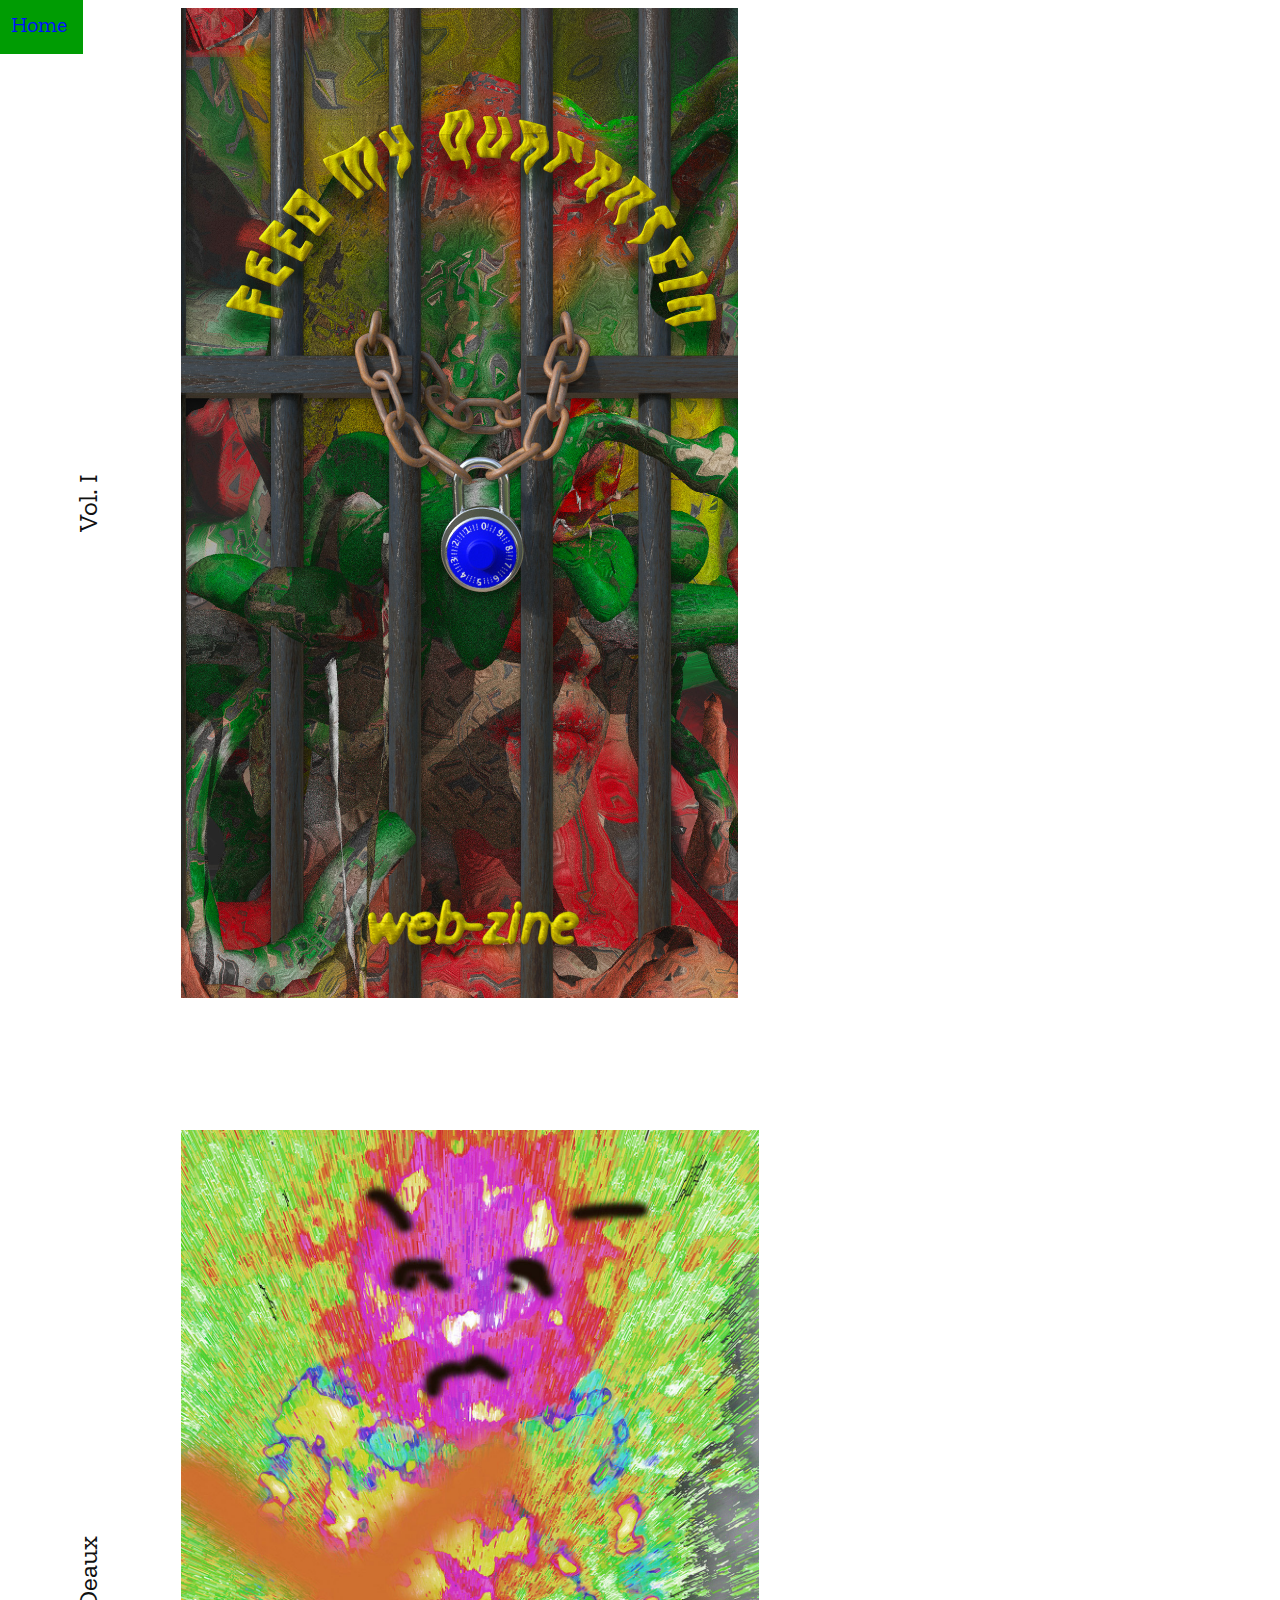
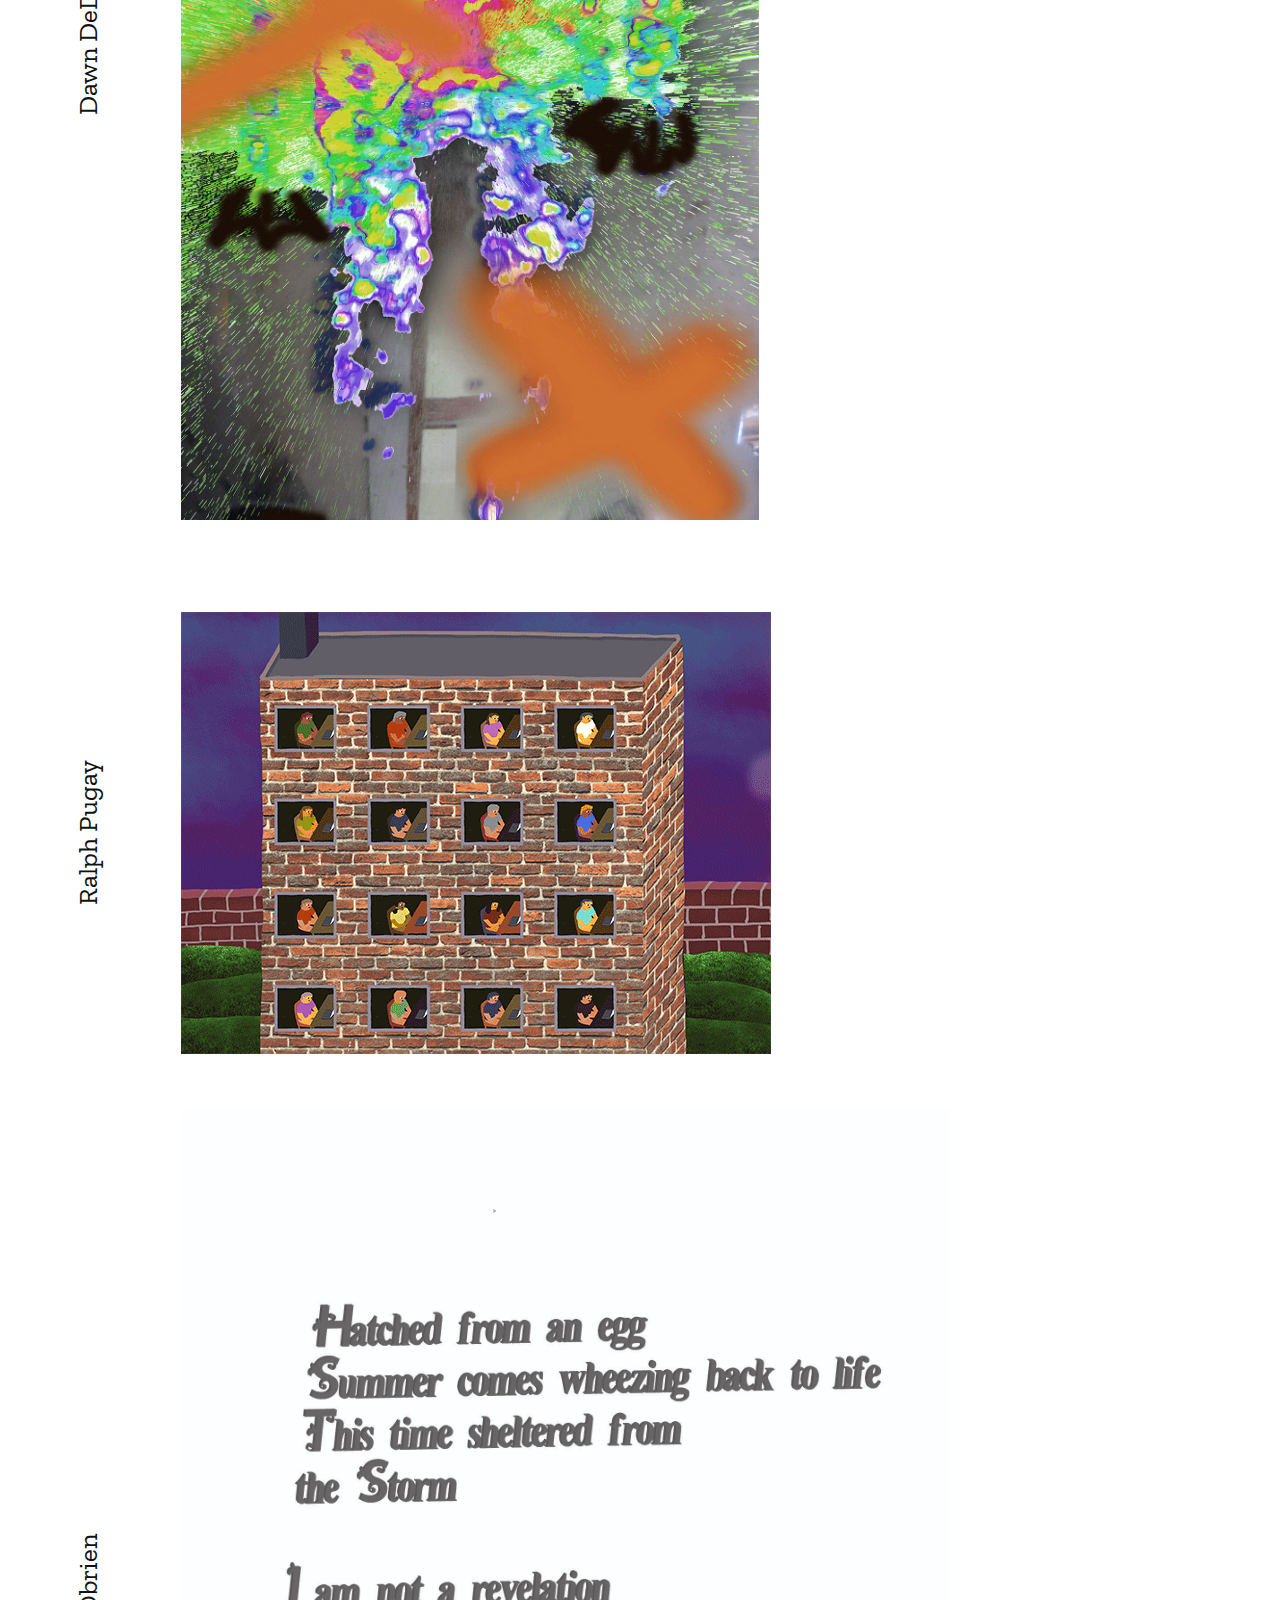
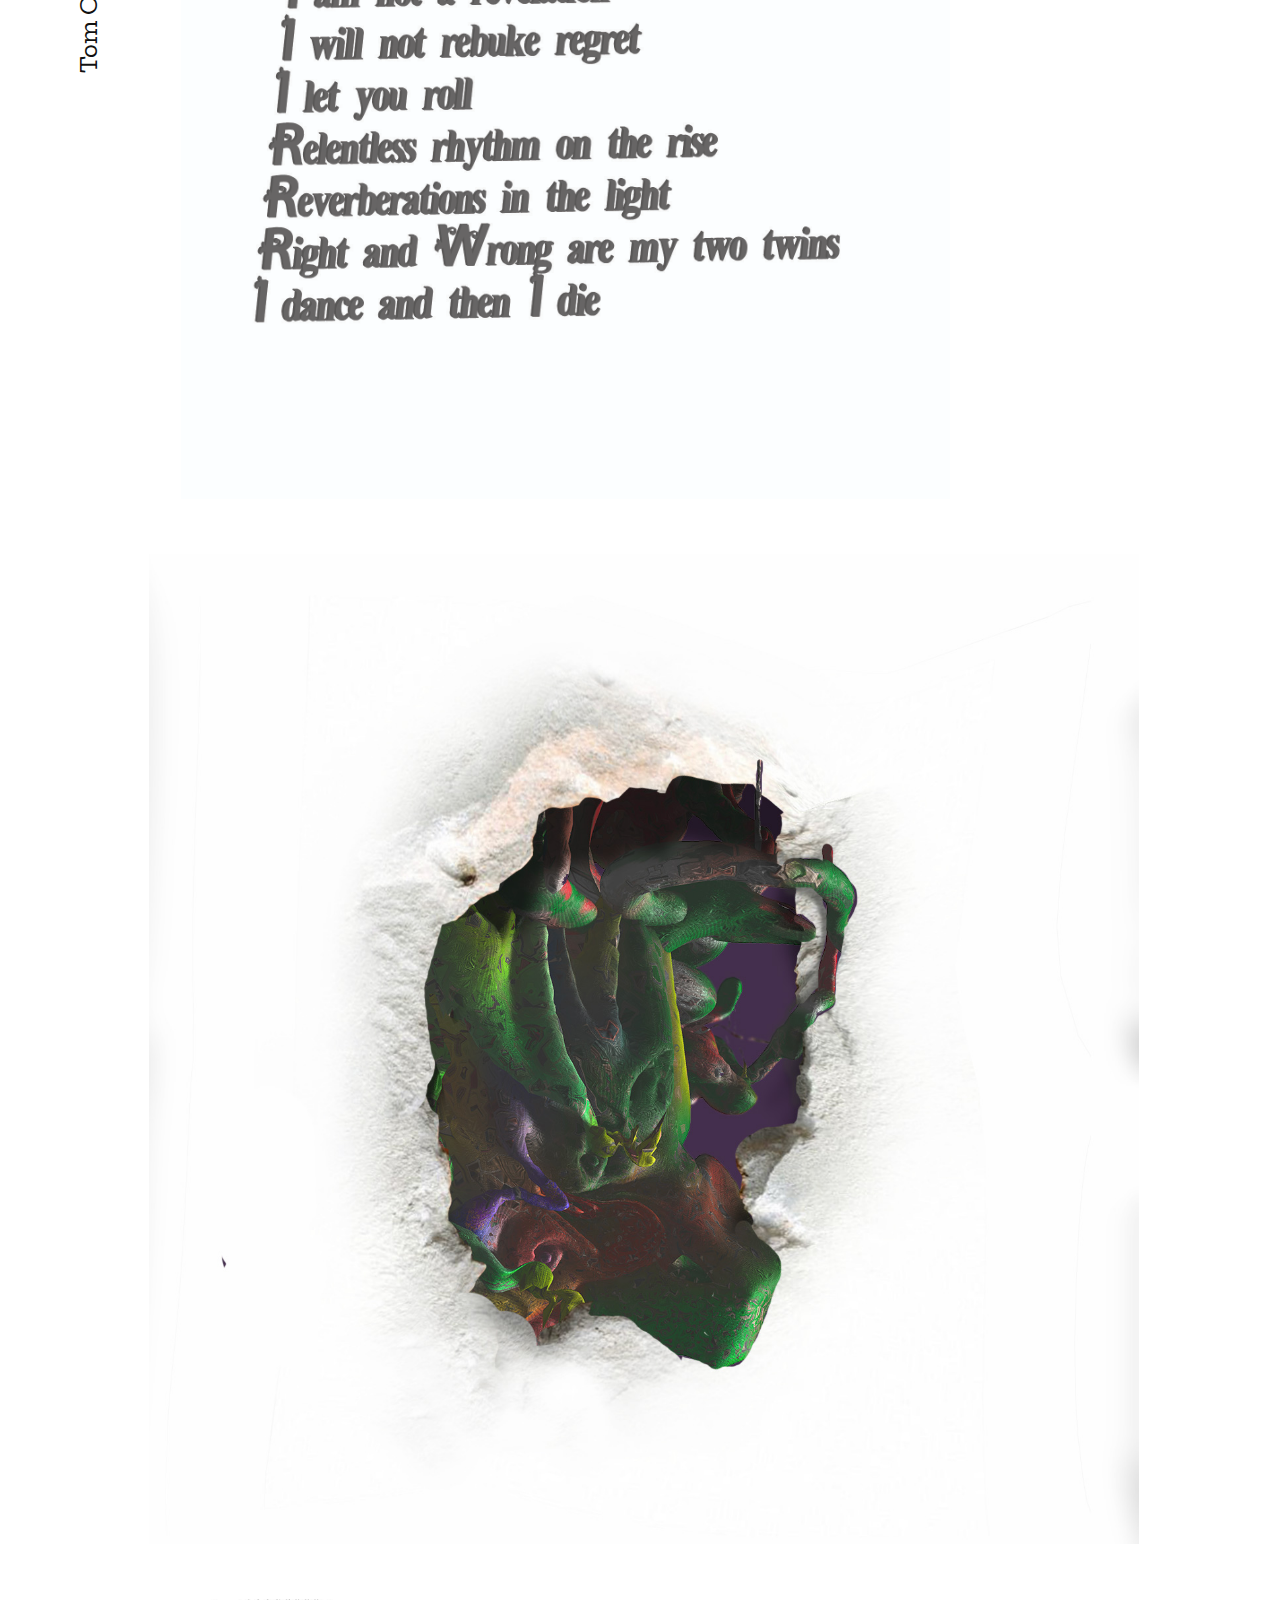
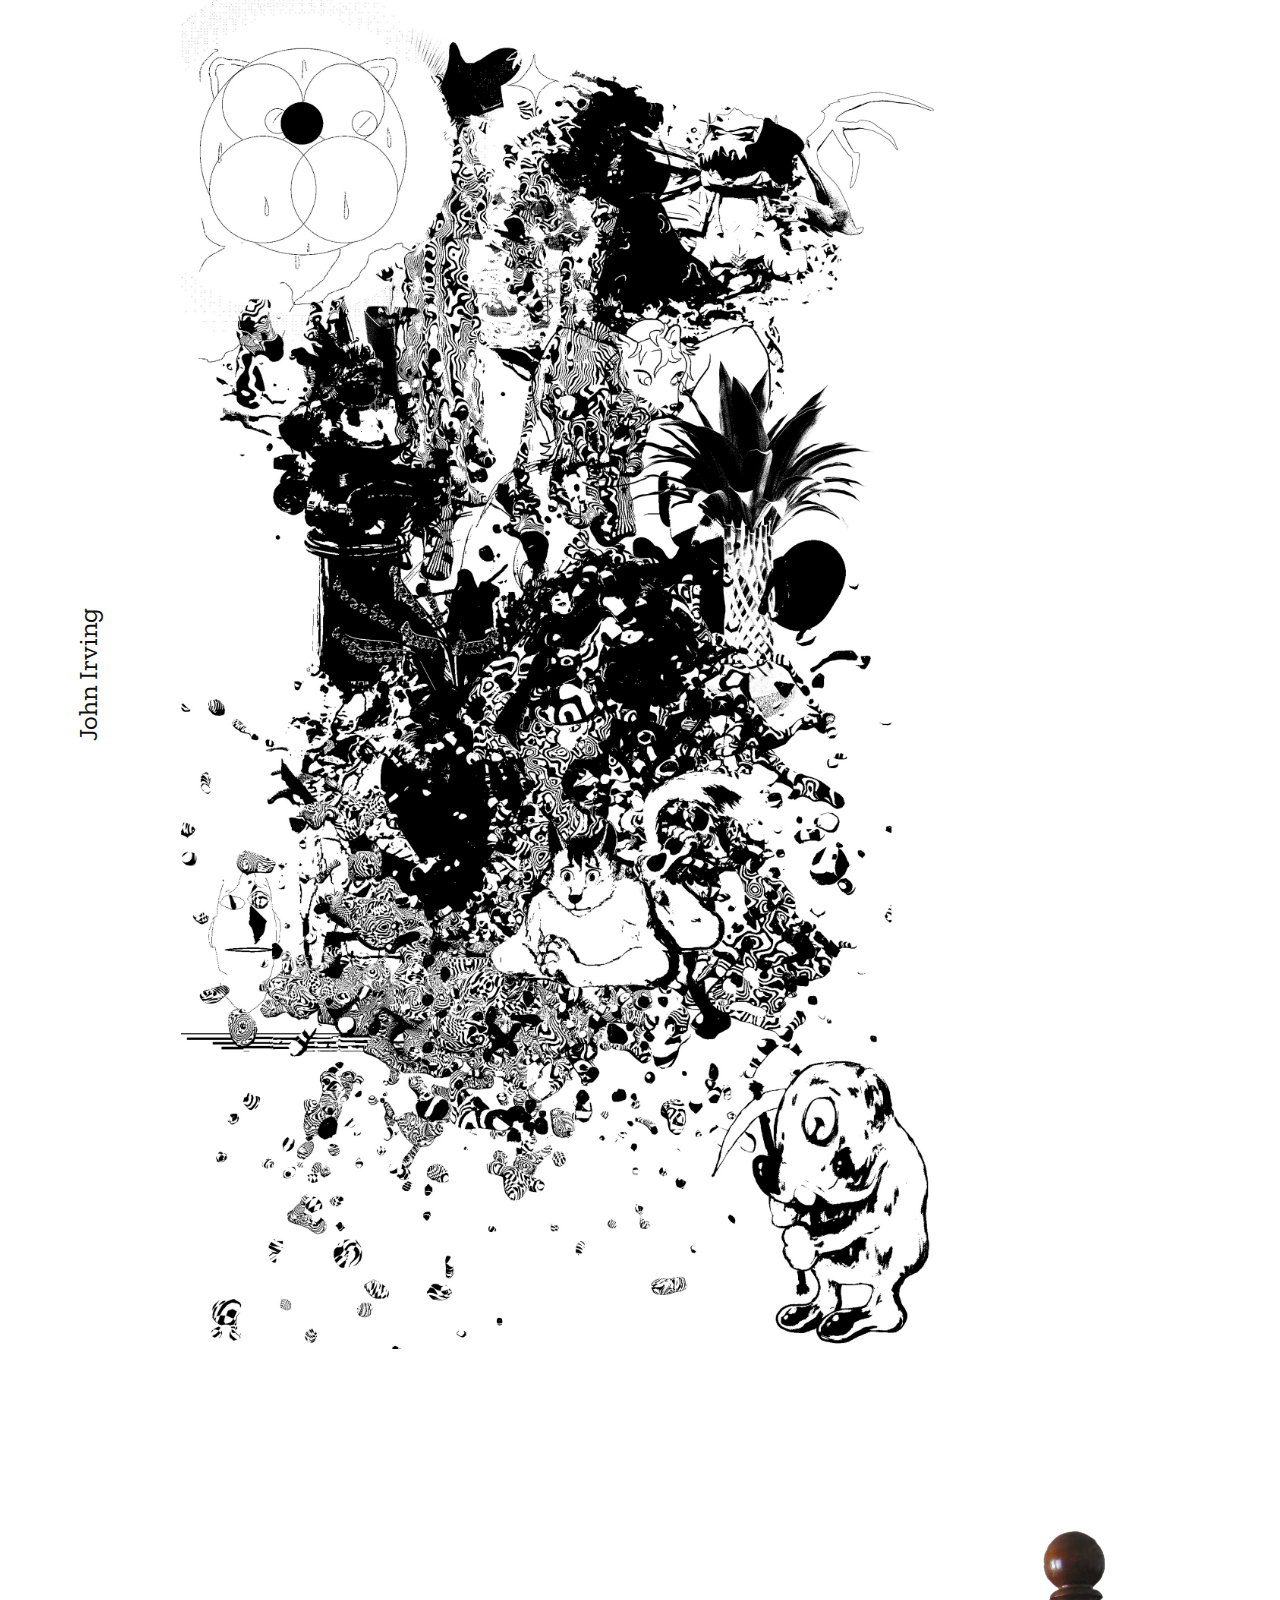
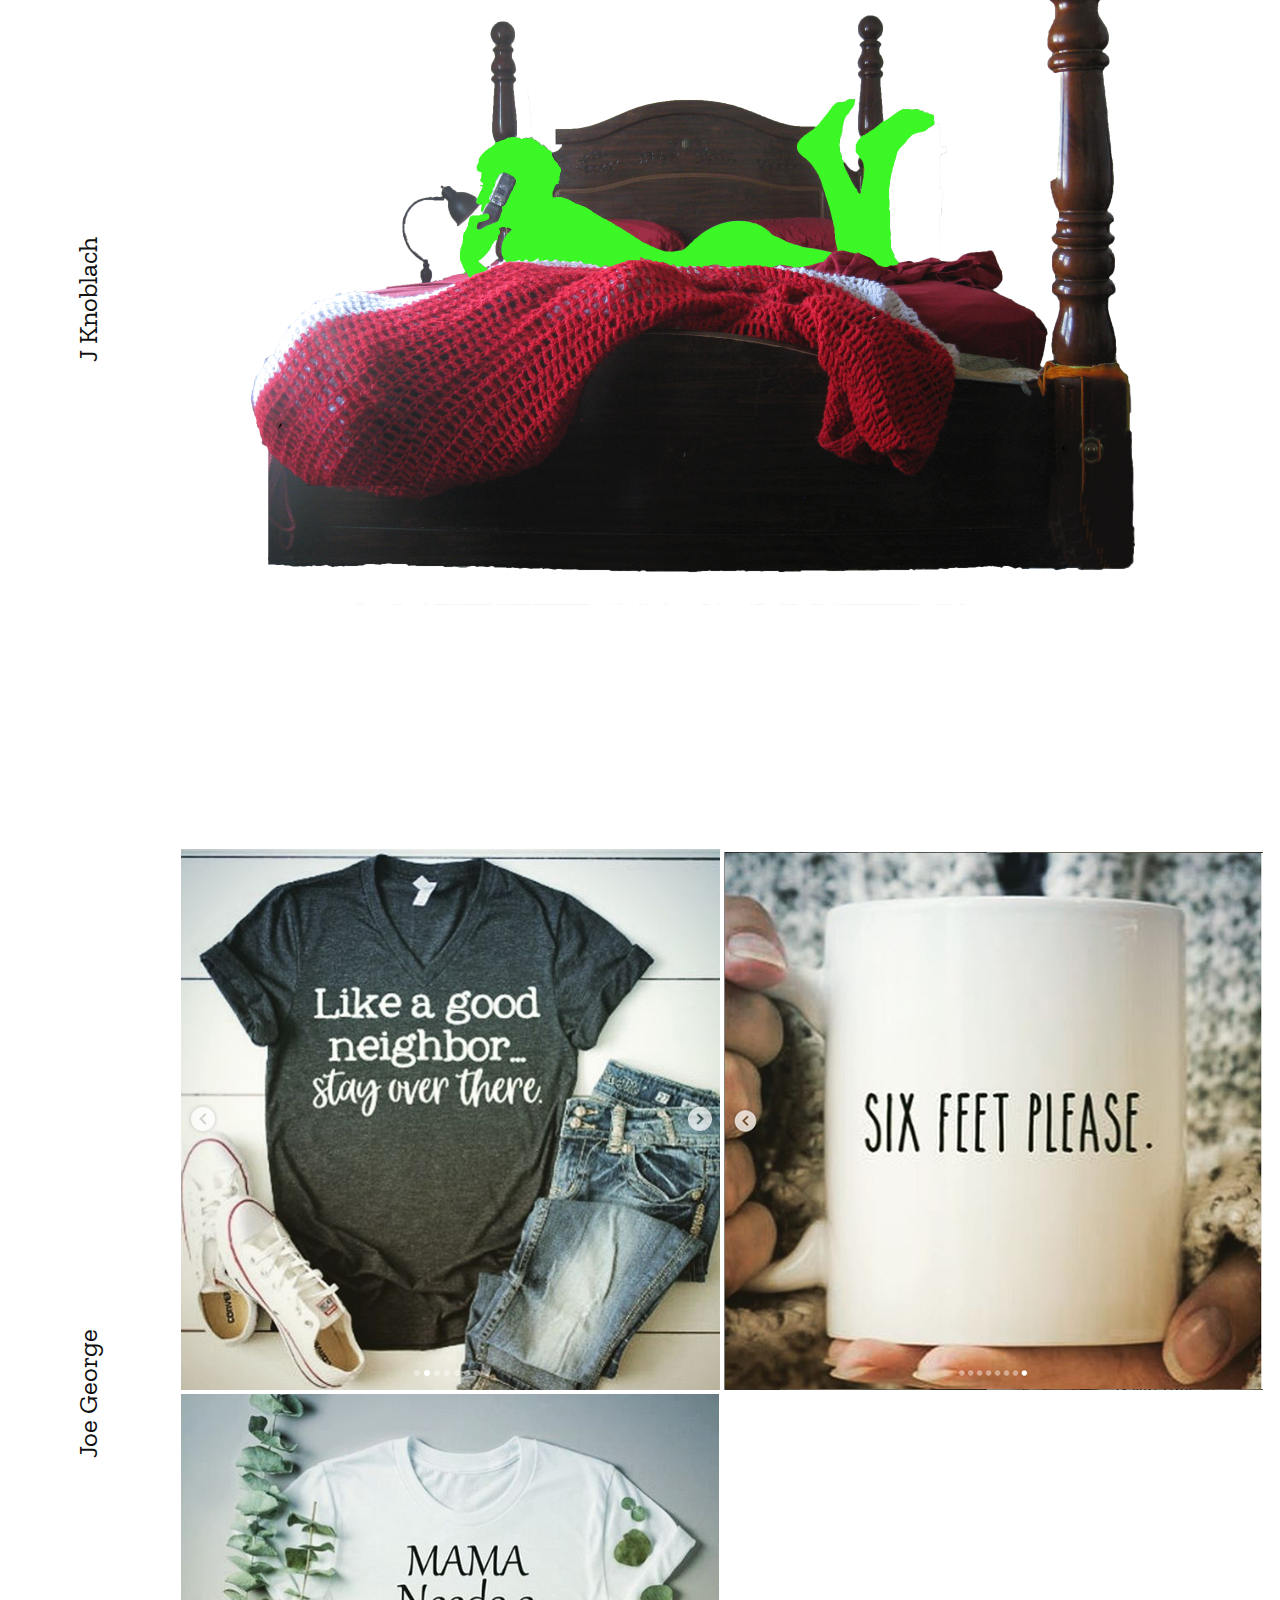
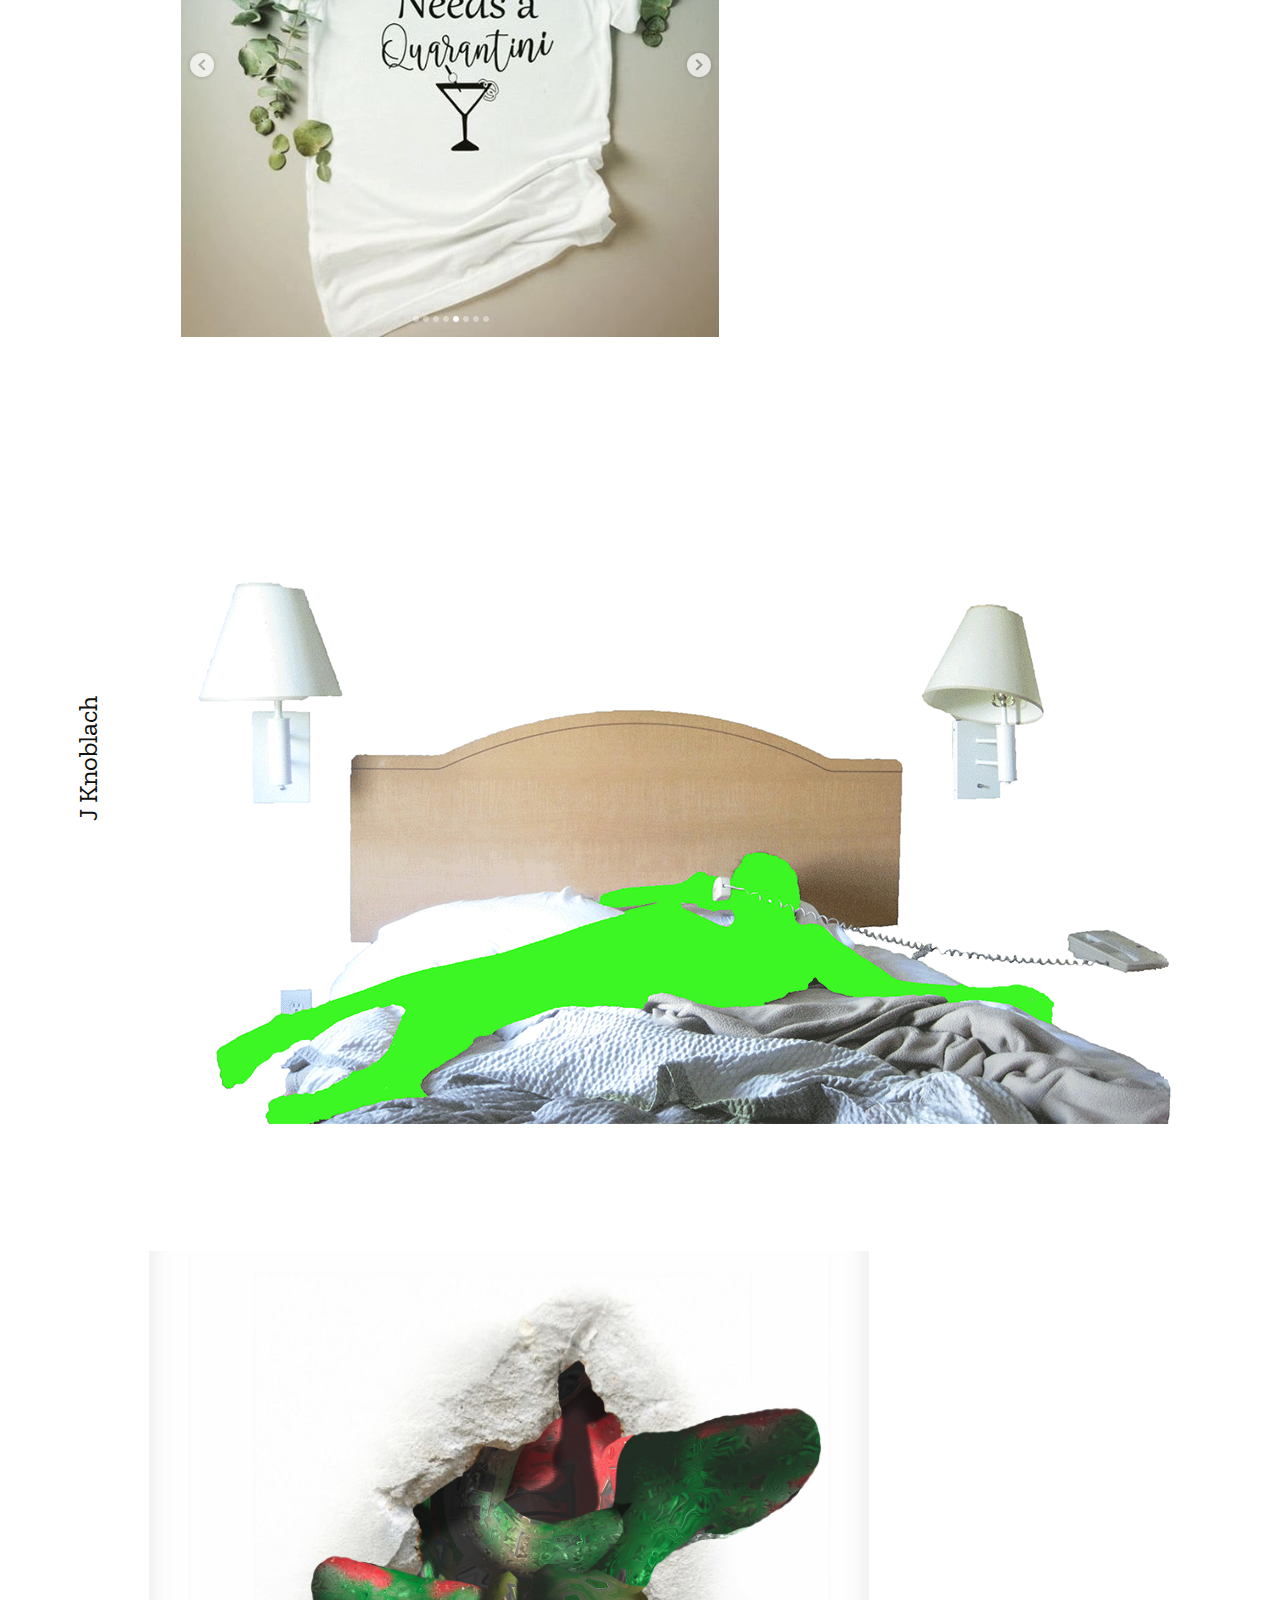
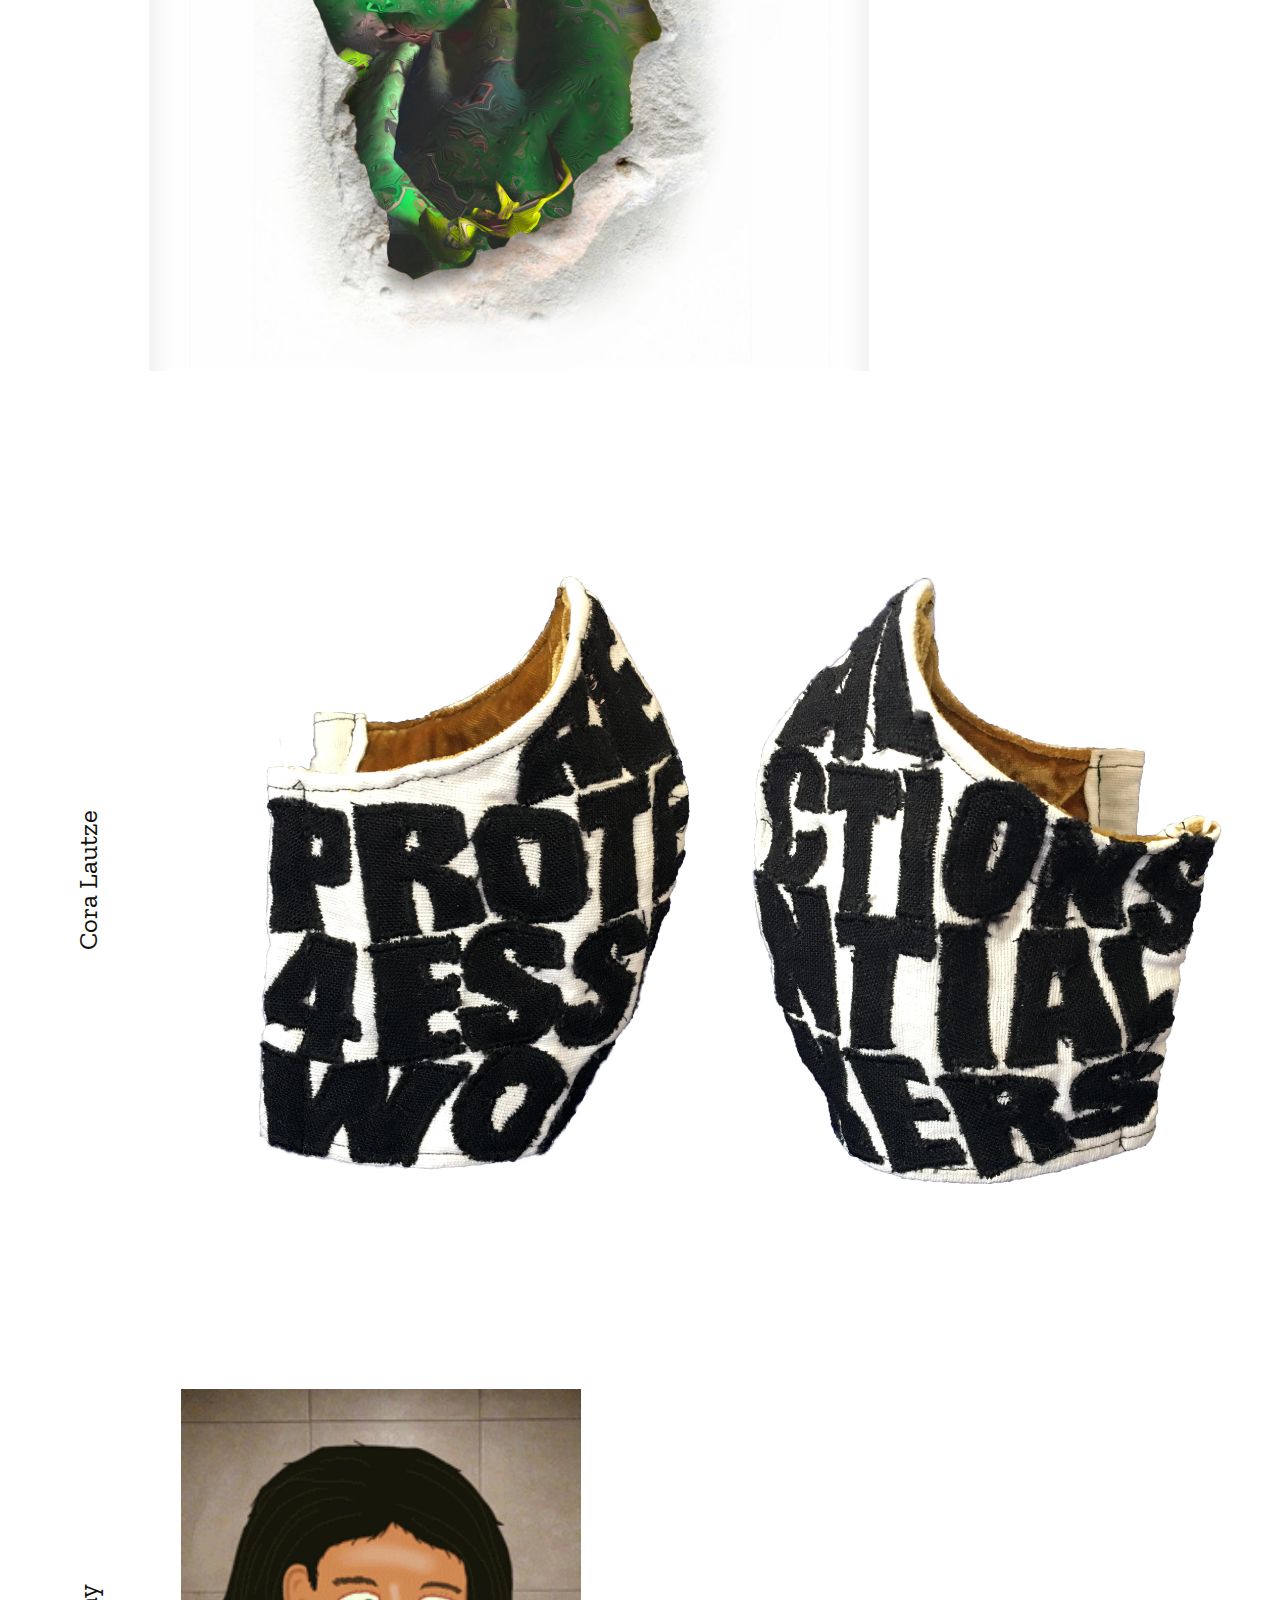
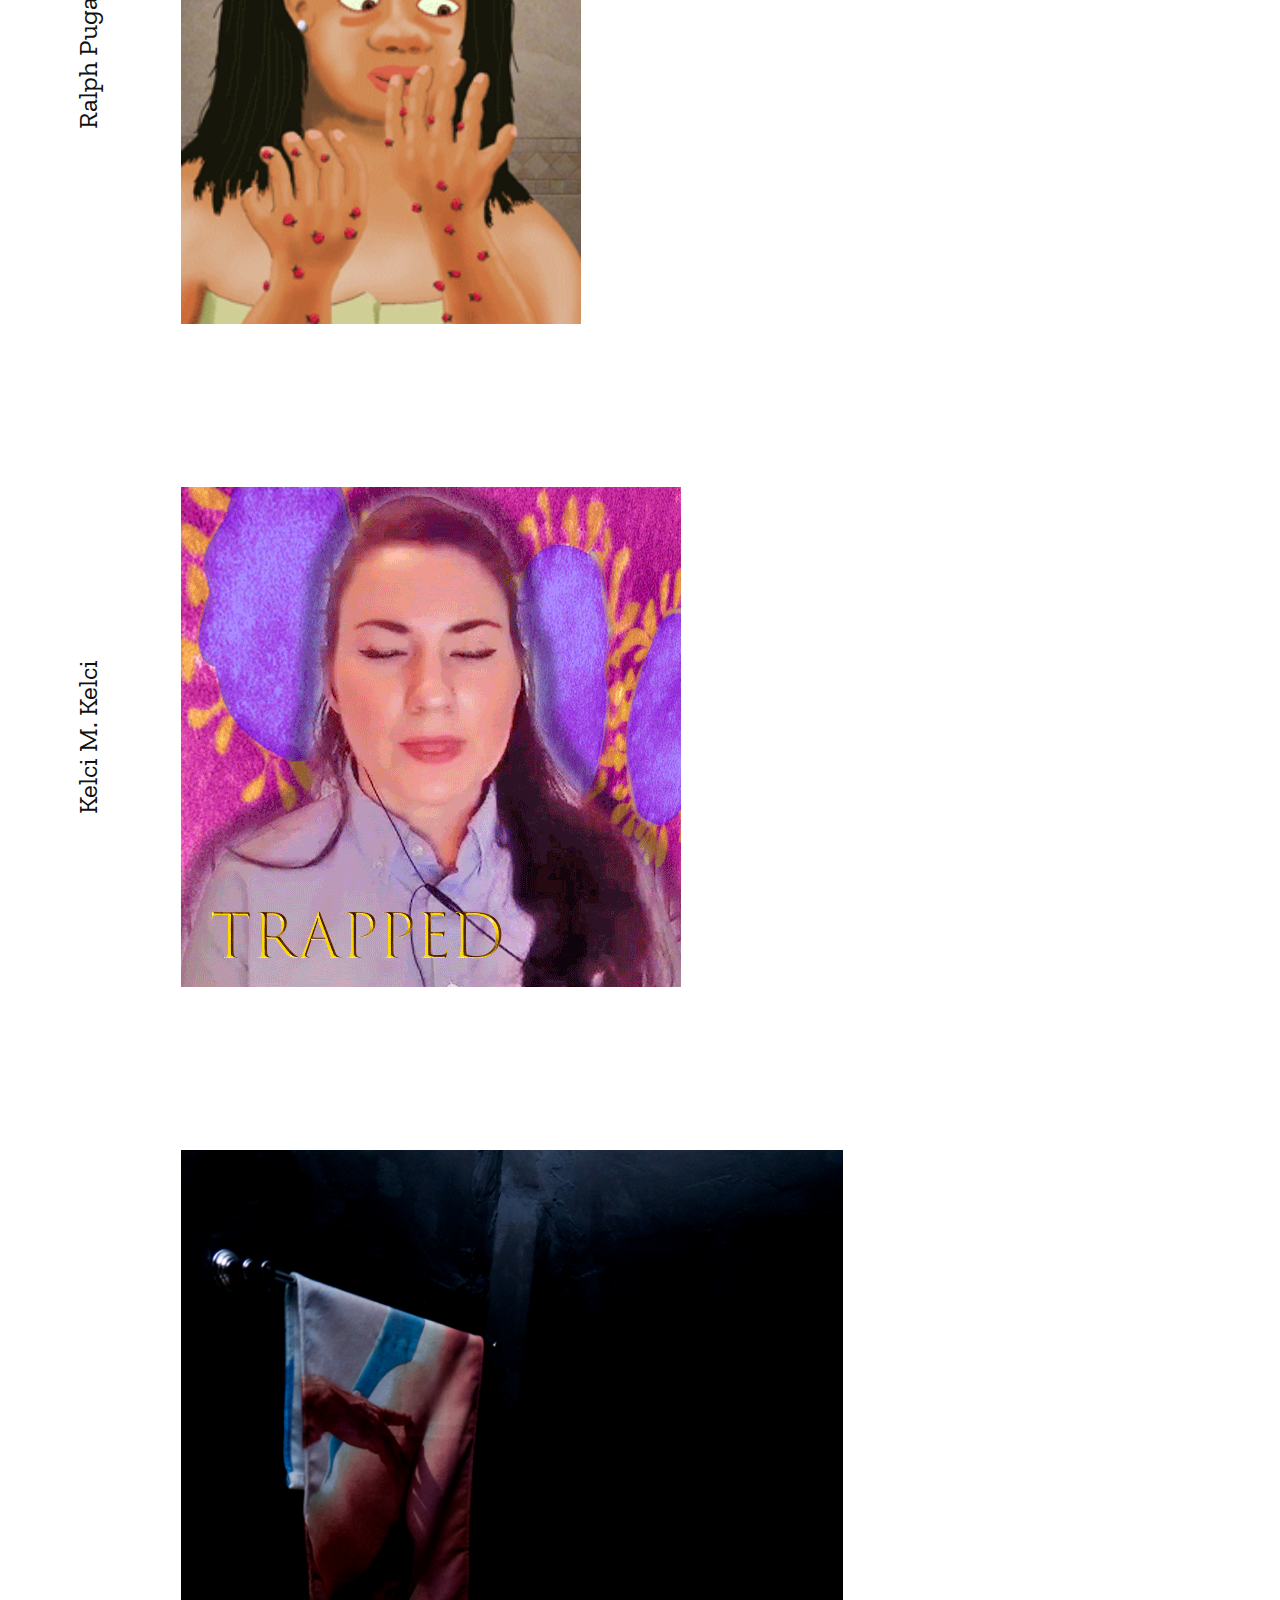
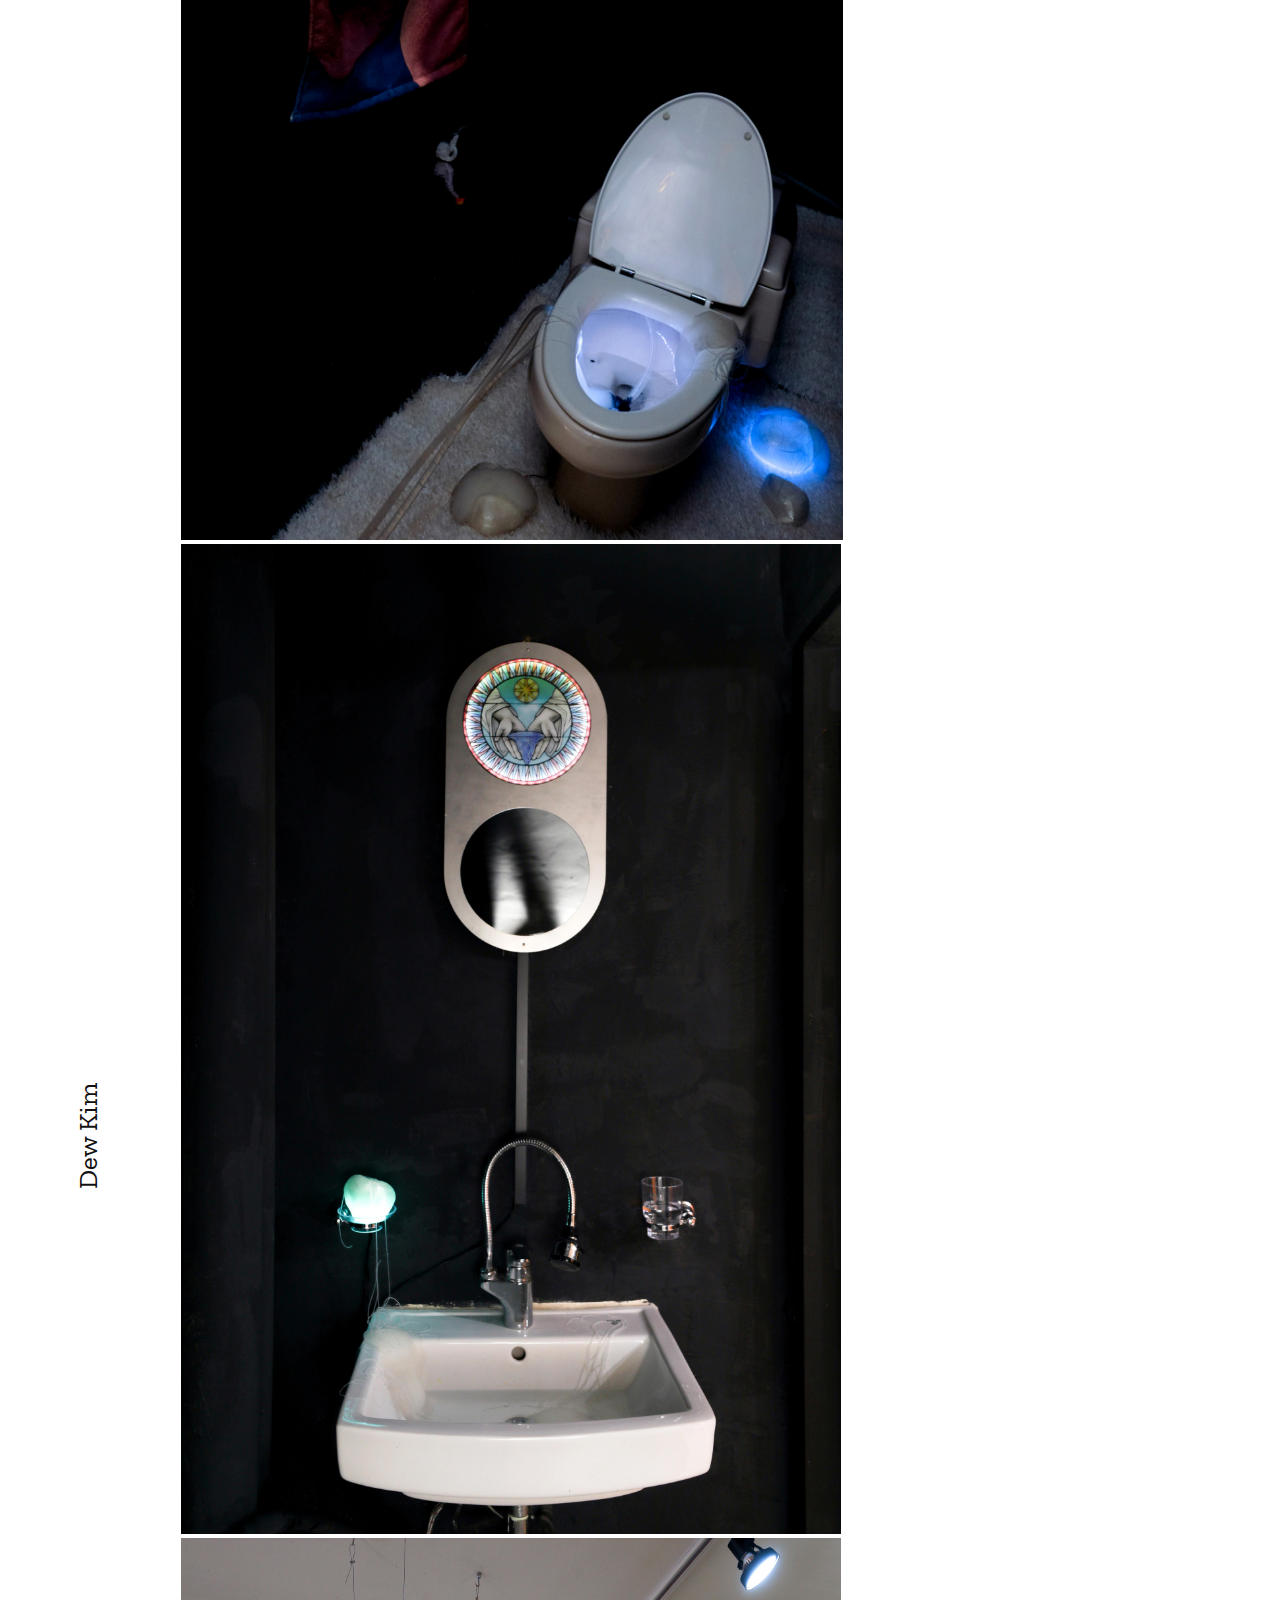
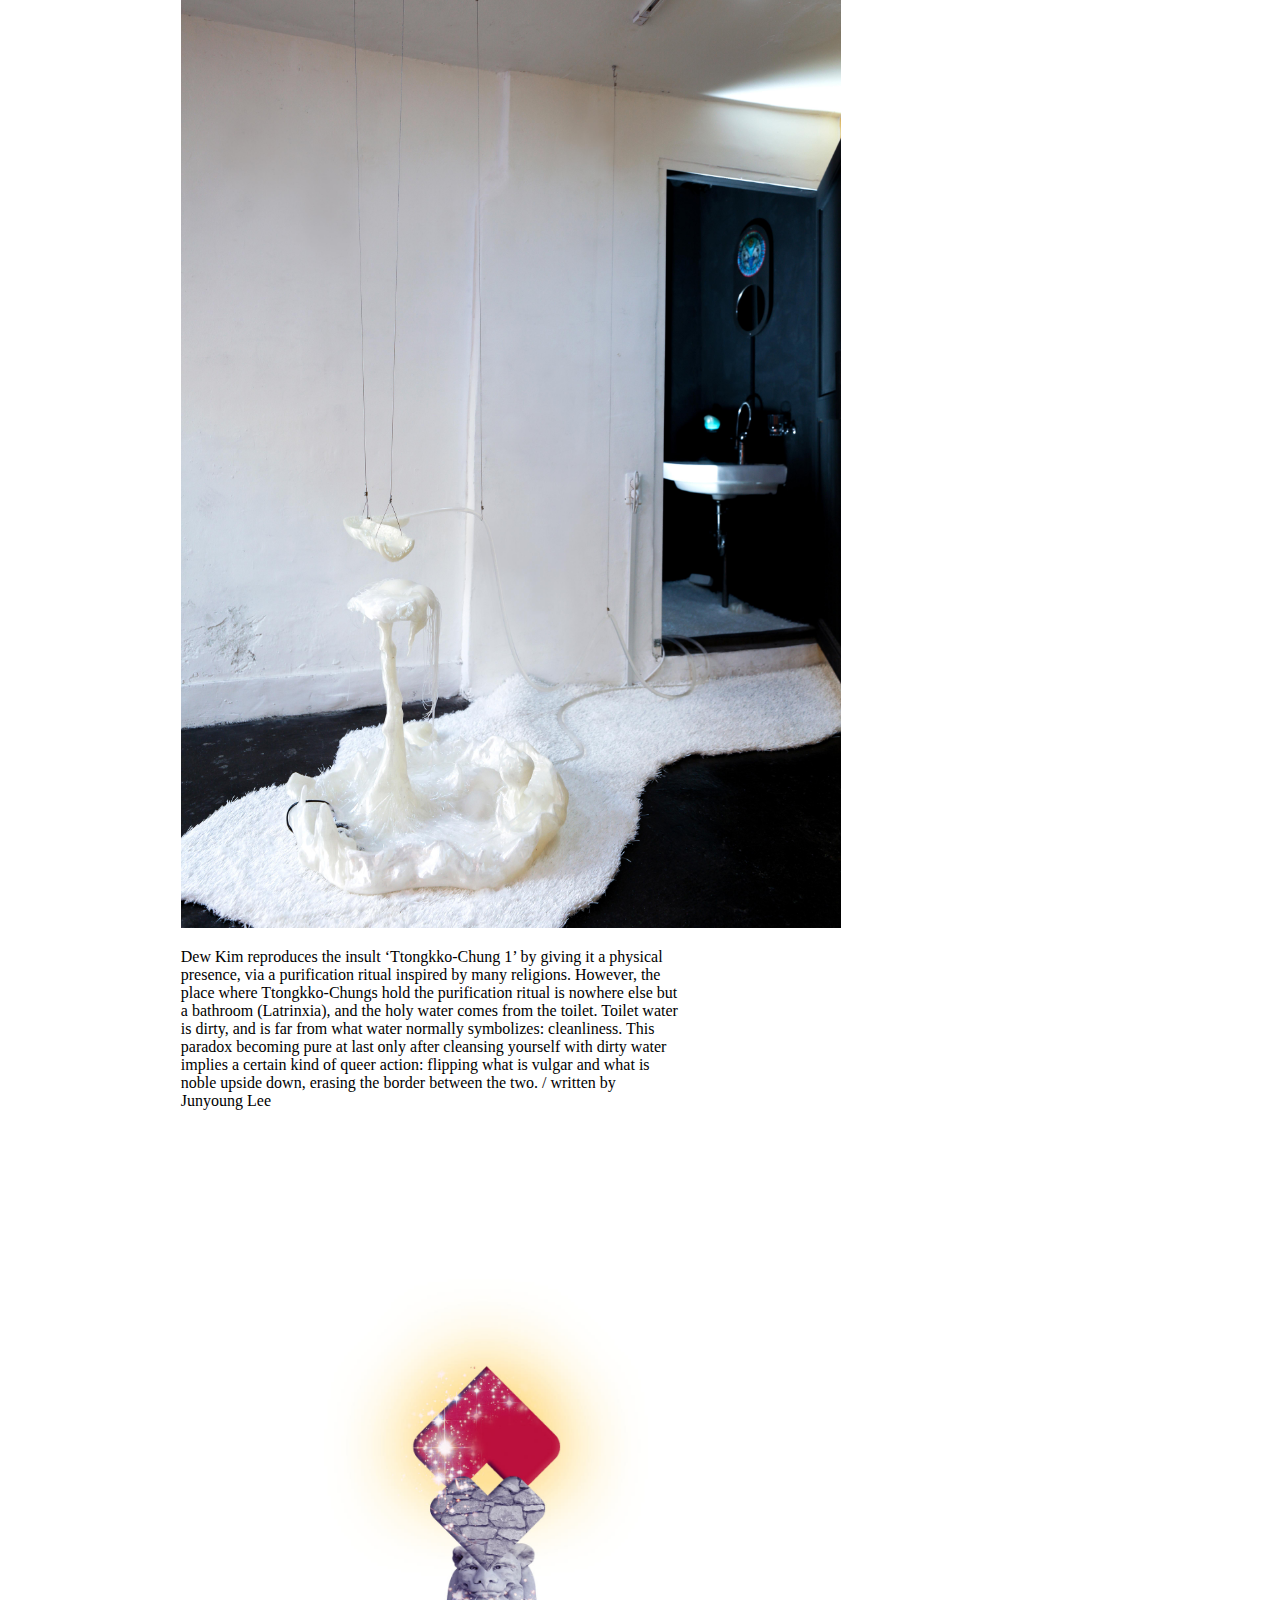
<file: FMQv2.html>
<!doctype html>
<html lang="en-US">
    <head>
      <!-- Title -->
      <meta charset="utf-8" name="description" content="Feed My Quarantein vol. 1 is a web-based digital art zine featuring contributions from local, national, and international artists." />
      <meta name="viewport" content="width=device-width, initial-scale=1, minimum-scale=1" />
      <meta name="author" content="Mitchell Craft and Dave Greber" />
      <title>Feed My Quarantein</title>
      <!-- Google tag (gtag.js) -->
      <script async src="https://www.googletagmanager.com/gtag/js?id=G-NF7GKN4GF0"></script>
      <script>
        window.dataLayer = window.dataLayer || [];
        function gtag(){dataLayer.push(arguments);}
        gtag('js', new Date());
        gtag('config', 'G-NF7GKN4GF0');
      </script>
      <!-- End Google Tag Manager --> 

<!-- Fonts -->
<link rel="preconnect" href="https://fonts.googleapis.com">
<link rel="preconnect" href="https://fonts.gstatic.com" crossorigin>
<link href="https://fonts.googleapis.com/css2?family=Zilla+Slab:wght@700&display=swap" rel="stylesheet">


    </head>
    
    
    <style type="text/css">
      .box {
        display: flex;
        flex-direction: column;
        justify-content: left;
      }

    .sidenav a {
      display: inline-flex;
      white-space: normal;
      text-decoration: none;
      font-family: 'Zilla Slab', serif;
      -webkit-writing-mode: vertical-lr;
      transform: scale(-1);
      font-size: 3vh;
      color: #111 ;
      margin: 0 6vw 0 2vw ;
      
      }

  /* each individual image and link */
    .container {
      display: flex;
      align-items: center;
      justify-content: flex-start;
      padding-bottom: 4vw;
      padding-left: 3vw;
      
      }

      img {
        max-width: auto;
        max-height: 110vh;
        min-width:auto;
      }

    #home {
    font-size: 22px;
    font-family: 'Zilla Slab', serif;
    background-color: #f00;
    color: #fff;
    text-decoration: none;
    z-index: 1;
    padding: 1rem;
    position: fixed;
    left: -5px;
    top: -5px;
}

#home:hover {
    color: #0011ff;
    background-color: #009c03;
}

  /* small phone */
      @media screen and (max-width: 610px){
        img {
          max-width: 100%;
        }
        .sidenav a {
          background-color: white;
        }
      }


    </style>

    <body bgcolor="#FFF">
      <!-- home -->
      <div id="home">
        <a href="index.html" id="home">Home</a>
        </div>


      <div class="sidenav">

<!-- flex container -->
    <section class="box">
      
      <!-- Cover -->
      <div class="container" style="padding-bottom: 3vw">
        <div class="sidenav3">
          <a href="index.html"> Vol. I </a>
        </div>
        <div class="image">
          <img src ="feed-my-quarantine/fmq-1/FMQ-Cover.jpg" alt="feed my quarantein web-zine">
        </div>
      </div>
<br>
<br>
<br>
<br>
<br>

<!--Dawn Frog-->
      <div class="container">
        <div class="sidenav3">
          <a href="http://www.dawndedeaux.net/">Dawn DeDeaux</a>
        </div>
        <div class="image">
          <img src ="feed-my-quarantine/fmq-1/Acid Frog Double Xsm.jpg" alt="colorful abstract digital frog image">
        </div>
      </div>

<br>
<br>

<!--Ralph-condo-->
      <div class="container">
        <div class="sidenav3">
          <a href="http://ralphpugay.com/">Ralph Pugay</a>
        </div>
        <div class="image">
          <img src ="feed-my-quarantine/fmq-1/condo_sm.gif" alt="a brick building with 16 similar animated people in each window moving">
        </div>
      </div>

<!--Tom Poem-->
      <div class="container">
        <div class="sidenav3">
          <a href="https://www.instagram.com/sensitive_bro/">Tom Obrien</a>
        </div>
        <div class="image">
          <img src ="feed-my-quarantine/fmq-1/tom_text.jpg" alt="hatched from an egg, summer came wheezing back to life, this time sheltered from the storm...">
        </div>
      </div>

<!--Spacer-->
      <div class="container">
        <div class="sidenav3">
          <a href="https://thesculpted.com"> </a>
        </div>
        <div class="image">
          <img src ="feed-my-quarantine/fmq-1/spacer-1.jpg" alt="abstract 3D tenticles breaking through the webpage">
        </div>
      </div>


<!--John Irving-->
      <div class="container">
        <div class="sidenav3">
          <a href="https://www.instagram.com/dumb_angry/">John Irving</a>
        </div>
        <div class="image">
          <img src ="feed-my-quarantine/fmq-1/john-irving_sm.jpg" alt="complicated black and white vector illustration with a cat" 
          style=
          "max-width: 100%;
          max-height: 150vh;
          min-width:auto;">
        </div>
      </div>

<!--J Knoblach 1-->
      <div class="container">
        <div class="sidenav3">
          <a href="https://jknoblach.com/home.html">J Knoblach</a>
        </div>
        <div class="image">
          <img src ="feed-my-quarantine/fmq-1/QTein_Flip.gif" alt="a green figure on a wooden bed animated flashing">
        </div>
      </div>

<!--Joe George-->
      <div class="container">
        <div class="sidenav3">
          <a href="https://www.instagram.com/joege0rge/">Joe George</a>
        </div>
        <div class="image">
          <img src ="feed-my-quarantine/fmq-1/stay-over-there.PNG" alt="a t-shirt that reads like a good neighbor, stay over there">
          <img src ="feed-my-quarantine/fmq-1/Capture.PNG" alt="a mug reads six feet please">
          <img src ="feed-my-quarantine/fmq-1/needsaquarantini.PNG" alt="a t-short reads 'mama needs a quarantini'">
        </div>
      </div>

<!--J Knoblach 2-->
      <div class="container">
        <div class="sidenav3">
          <a href="https://jknoblach.com/home.html">J Knoblach</a>
        </div>
        <div class="image">
          <img src ="feed-my-quarantine/fmq-1/QTein_Land2.gif" alt="a green figure on a modern bed animated flashing"
          style="
          max-width: 100%;
          max-height: 150vh;
          min-width:auto;">
        </div>
      </div>

      <br>
      <br>
      <br>
      <br>

<!--Spacer-->
      <div class="container">
        <div class="sidenav3">
          <a href="https://thesculpted.com"> </a>
        </div>
        <div class="image">
          <img src ="feed-my-quarantine/fmq-1/spacer-2.jpg" alt="abstract tentacles breaking through the white background of the webpage" style="
              max-width: 110vh;
              max-height: 80vh;
              min-width:auto;">
        </div>
      </div>

      <br>
      <br>
      <br>
      <br>

<!--Cora Lautze-->
      <div class="container">
        <div class="sidenav3">
          <a href="https://coramarielautze.com/">Cora Lautze</a>
        </div>
        <div class="image">
          <img src ="feed-my-quarantine/fmq-1/cora_lautze_01.jpg" alt="two handmade masks read 'real protections for essential workers'"
          style=
            "max-width: 100%;
            max-height: 150vh;
            min-width:auto;">
        </div>
      </div>

      <br>
      <br>
      <br>
      <br>

<!--Ralph-LAdybugs-->
      <div class="container">
        <div class="sidenav3">
          <a href="http://ralphpugay.com/">Ralph Pugay</a>
        </div>
        <div class="image">
          <img src ="feed-my-quarantine/fmq-1/ladybugs.gif" alt="a woman covered in animated ladybugs"
          style=
            "max-width: 170vh;
            max-height: 150vh;
            min-width:400px;">
        </div>
      </div>

      <br>
      <br>
      <br>
      <br>
      <br>
      <br>

<!-- Kelci M. Kelci-->
      <div class="container">
        <div class="sidenav3">
          <a href="http://www.kelcimkelci.com/poetry">Kelci M. Kelci</a>
        </div>
        <div class="image">
          <img src ="feed-my-quarantine/fmq-1/Kelci_baughman_mcdowell.gif" alt="an animated woman on zoom the screen says 'trapped'">
        </div>
      </div>

      <br>
      <br>
      <br>
      <br>
      <br>
      <br>

<!--DewKim-->
      <div class="container">
        <div class="sidenav3">
          <a href="https://www.hornyhoneydew.com/">Dew Kim</a>
        </div>
        <div class="image">
          <img src ="feed-my-quarantine/fmq-1/Dew Kim/Latrinxia_The Creation of Adam_Dew Kim_05.jpg" alt="a toilet with a light in it" >
          <img src ="feed-my-quarantine/fmq-1/Dew Kim/Latrinxia_Anus Baptizes Me_Dew Kim_04.jpg" alt="a sink with a catholic fixture above it" >
          <img src ="feed-my-quarantine/fmq-1/Dew Kim/Latrinxia_A New Utopia_Dew Kim_03.jpg" alt="the outside of a bathroom with a gloopy wax sculpture">
          <p style="max-width: 500px;">
            Dew Kim reproduces the insult ‘Ttongkko-Chung 1’ by giving it a physical presence, via a purification ritual
            inspired by many religions. However, the place where Ttongkko-Chungs hold the purification ritual is
            nowhere else but a bathroom (Latrinxia), and the holy water comes from the toilet. Toilet water is dirty, and is
            far from what water normally symbolizes: cleanliness. This paradox becoming pure at last only after
            cleansing yourself with dirty water implies a certain kind of queer action: flipping what is vulgar and what is
            noble upside down, erasing the border between the two. / written by Junyoung Lee
          </p>
        </div>
      
      </div>

      <br>
      <br>
      <br>
      <br>

<!-- Dave Long -->
      <div class="container">
        <div class="sidenav3">
          <a href="https://thesculpted.com">Dave Greber</a>
        </div>
        <div class="image">
          <img src ="feed-my-quarantine/fmq-1/DAVE_GREBER_scroll_FMQ-2.jpg" alt="a very long scrolling collage of money raining down a tall pharmacy billboard, trickling down to people below"
          style=
          "max-width: 100%;
          max-height: 450vh;
          min-width:auto;">
        </div>
      </div>

<!--Ralph-report-->
      <div class="container">
        <div class="sidenav3">
          <a href="http://ralphpugay.com/">Ralph Pugay</a>
        </div>
        <div class="image">
          <img src ="feed-my-quarantine/fmq-1/AYAHUASCAREPORTsm.gif" alt="tv news talking heads talking about mystic artworks"
          style=
          "max-width: 100%;
          max-height: 150vh;
          min-width:auto;">
        </div>
      </div>
    </section>

    <br>
    <br>
    <br>
    <br>

<!--Dawn gurl-->
    <div class="container">
      <div class="sidenav3">
        <a href="http://www.dawndedeaux.net/">Dawn DeDeaux</a>
      </div>
      <div class="image">
        <img src ="feed-my-quarantine/fmq-1/ACid-GURLsm.jpg" alt="colorful abstract digital frog image">
      </div>
    </div>

    <br>
    <br>
    <br>
    <br>

<!--Imani-->
    <div class="container">
      <div class="sidenav3">
        <a href="http://www.imanijacquelinebrown.net/">Imani Jacqueline Brown</a>
      </div>
      <div class="image">
        <img src ="feed-my-quarantine/fmq-1/CC_SkyBattle2-sm.jpg" alt="a map of Louisiana"
        style="
          max-width: 80vw;
          max-height: 150vh;
          min-width:auto;">
        <p style="max-width: 80vw;">Chronic Infection, or, Permits for Pipelines, Canals, and Wells of Helis Oil and Gas, Chevron Corporation, Shell Oil Company, and Others in Plaquemines Parish, Louisiana, USA.
          Year: 2020 Data: LDNR.</p>
      </div>
    </div>

    <br>
    <br>
    <br>
    <br>
    <br>
    <br>
    <br>

<!--Patrick Coll-->
    <div class="container">
      <div class="sidenav3">
        <a href="https://www.patrickcoll.com/">Patrick Coll</a>
      </div>
      <div class="image">
        <img src ="feed-my-quarantine/fmq-1/CarlMarks_sm.jpg" alt="a Carl's fast food logo but says Carl Marx"
        style="
          max-width: 100%;
          max-height: 150vh;
          min-width:auto;">
      </div>
    </div>

    <br>
    <br>
    <br>
    <br>
    <br>
    <br>

<!--Spacer-->
    <div class="container">
      <div class="sidenav3">
        <a href="https://thesculpted.com"> </a>
      </div>
      <div class="image">
        <img src ="feed-my-quarantine/fmq-1/spacer-3.jpg" alt="abstract tentacles breaking through page"
        style="
          max-width: 80vh;
          max-height: 100vh;
          min-width:auto;">
      </div>
    </div>

    <br>
    <br>
    <br>
    <br>
    <br>
    <br>

<!-- Felipe -->
    <div class="container">
      <div class="sidenav3">
        <a href="https://fdipoitamargo.com/">Felipe Di Poi Tamargo</a>
      </div>
      <div class="image">
        <img src ="feed-my-quarantine/fmq-1/Felipe.jpg" alt="a drawing of an abstract yellow thing coming through the window">
      </div>
    </div>

    <br>
    <br>
    <br>
    <br>
    <br>
    <br>

<!--Dawn screaming-->
    <div class="container">
      <div class="sidenav3">
        <a href="http://www.dawndedeaux.net/">Dawn DeDeaux</a>
      </div>
      <div class="image">
        <img src ="feed-my-quarantine/fmq-1/Screaming at Contrailssm.jpg" alt="abstract colorful frog illustration">
      </div>
    </div>

    <br>
    <br>
    <br>
    <br>
    <br>
    <br>

<!--Cammile-->
    <div class="container">
      <div class="sidenav3">
        <a href="https://sltcamille.com/">Camille Soulat</a>
      </div>
      <div class="image">
        <img src ="feed-my-quarantine/fmq-1/unnamed.jpg" alt="a dewy spider web with out of focus couple in the background" >
        <img src ="feed-my-quarantine/fmq-1/camille_text.jpg" alt="poem reads 'lying down in a box with you, I feel the sun just coming through...'" style="
        max-width: 100%;
        max-height: 100vh;
        min-width:auto;">
      </div>
    </div>

    <br>
    <br>
    <br>

<!--JIW-->
    <div class="container">
      <div class="sidenav3">
        <a href="https://www.instagram.com/john_isiah_ex3/">John Isiah Walton</a>
      </div>
      <div class="image">
        <img src ="feed-my-quarantine/fmq-1/JIW_King_2014.jpg" alt="an asian person with a mask on collage">
      </div>
    </div>

    <br>
    <br>
    <br>
    <br>
    <br>
    <br>

<!--Spacer-->
    <div class="container">
      <div class="sidenav3">
        <a href="https://thesculpted.com"> </a>
      </div>
      <div class="image">
        <img src ="feed-my-quarantine/fmq-1/spacer 4.jpg" alt="abstract tentacles breaking through drywall" 
        style="
        max-width: 80vh;
        max-height: 150vh;
        min-width:auto;">
      </div>
    </div>

    <br>
    <br>
    <br>
    <br>
    <br>
    <br>

<!-- BackCover -->
    <div class="container">
      <div class="sidenav3">
        <a href="/index.html">(=</a>
      </div>
      <div class="image">
        <img src ="feed-my-quarantine/fmq-1/FMQ_back_Cover_i.jpg" alt="concept and compilation by Dave Greber and Mitchell Craft, March 2020">
      </div>
    </div>


  </body>
</html>
</file>
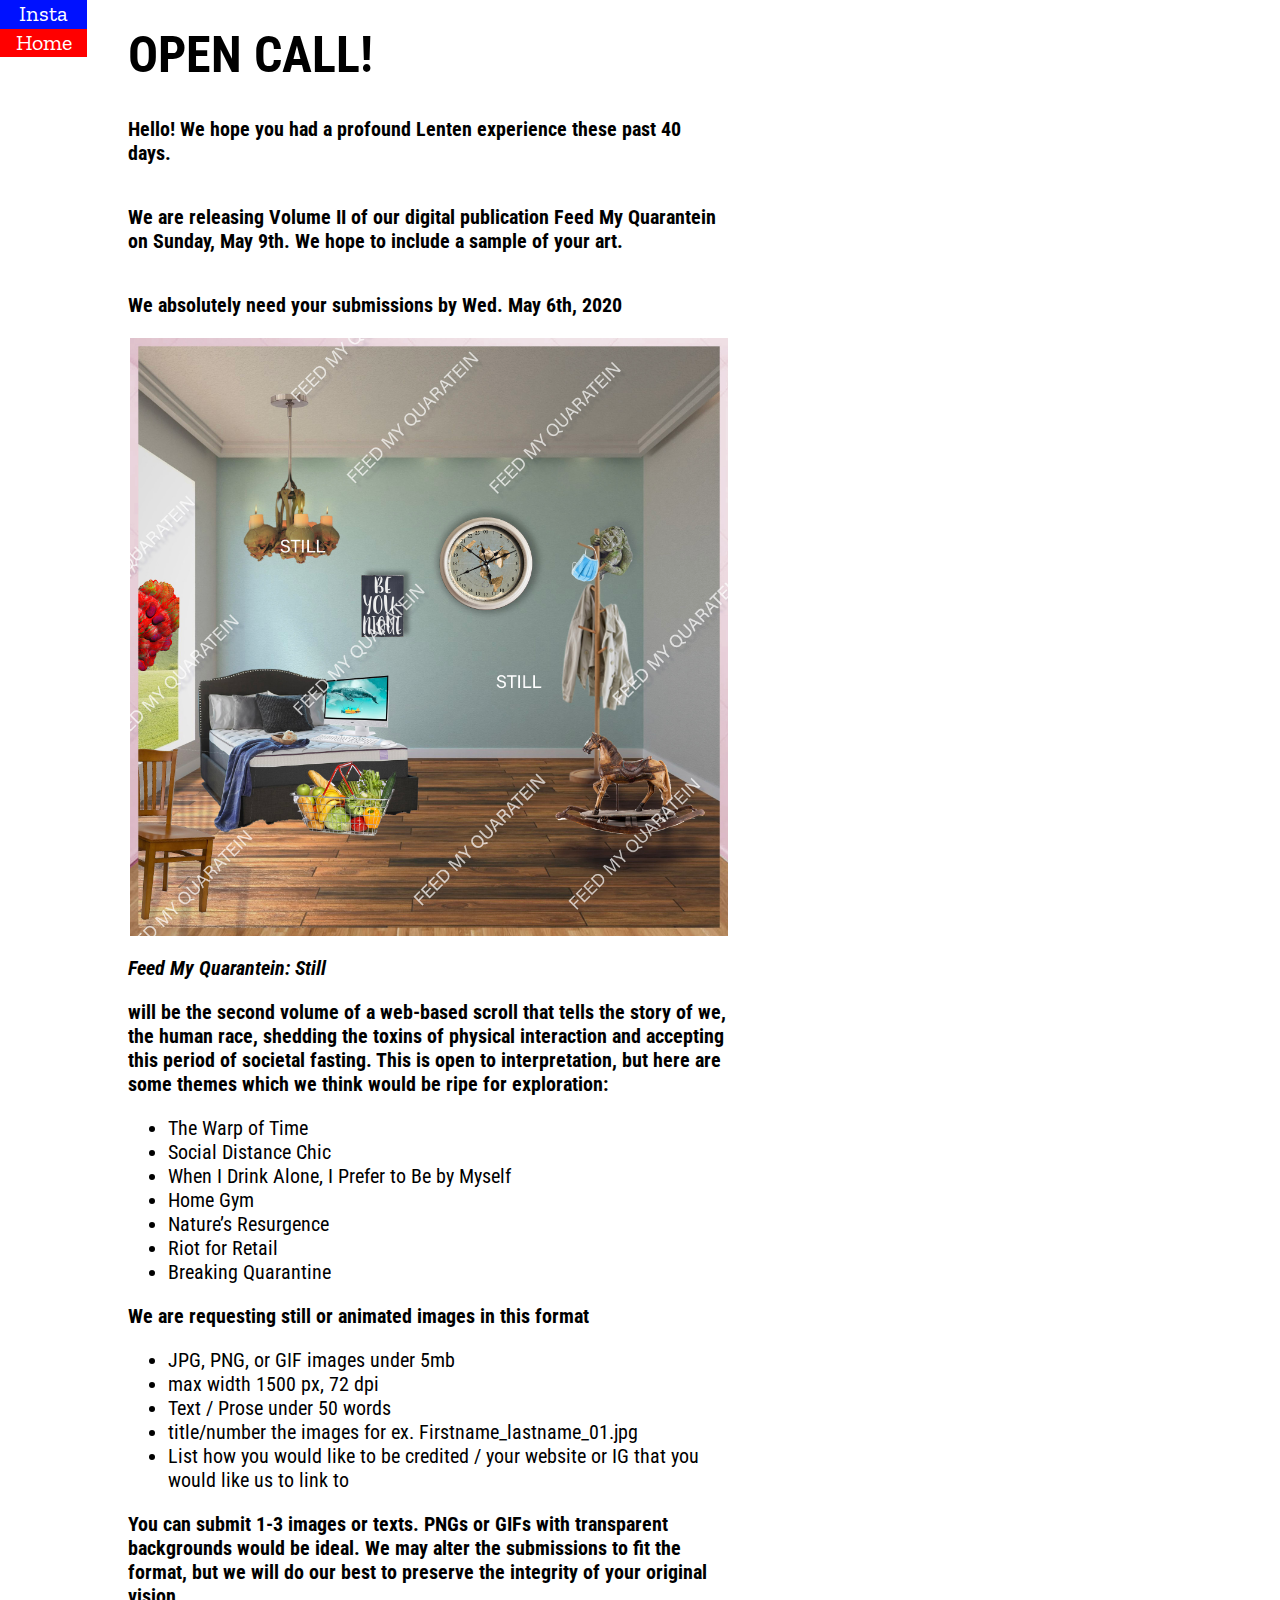
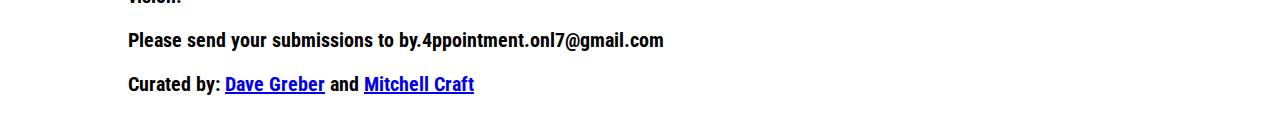
<file: opencall.html>
<!doctype html>


<html>
    <head>
    <link href="https://fonts.googleapis.com/css2?family=Zilla+Slab:ital,wght@1,700&display=swap" rel="stylesheet">
    <link href="https://fonts.googleapis.com/css2?family=Roboto+Condensed:wght@300&display=swap" rel="stylesheet">
      <title>Feed My Quarantein</title>
      <!-- Global site tag (gtag.js) - Google Analytics -->
      <script async src="https://www.googletagmanager.com/gtag/js?id=UA-101790641-2"></script>
  <script>
    window.dataLayer = window.dataLayer || [];
    function gtag(){dataLayer.push(arguments);}
    gtag('js', new Date());

    gtag('config', 'UA-101790641-2');
    </script>
    <meta name="description" content="Feed My Quarantein is a web-based zine created deep within the COVID-19 isolation laboratory. It was assembled in Orleans Parish, Louisiana, and features contributions from local, national, and international artists. At the time the project was conceived, Louisiana had the highest death rate of anywhere in the world. FMQ was born on Easter Sunday, the date that political leaders initially projected to lift quarantine and resurrect the economy. FMQ is the inaugural project on byappointmentonly.net, an exclusive platform for web-based projects."/>
    </head>
    <style type="text/css">
      .sidenav {
              margin-left: -45px;
              width: 105px; /* Set the width of the sidebar */
              position: absolute;
              z-index: 1; /* Stay on top */
              top: 0; /* Stay at the top */
              left: 0;
              background-color: #FFF; /* Black */
              overflow: hidden; /* Disable horizontal scroll */
              padding-top: 20px;
          }
          /* The navigation menu links */
          .sidenav a {
            display:inline;
            padding-right: 30px;
            padding: 60px 8px 6px 1px;
            text-decoration: none;
            font-family: 'Zilla Slab', serif;
            transform:rotate(-90deg);
            font-size: 22px;
            line-height: .8em;
            color: #111 ;

            display: block;
          }
          .sidenav a:hover {
            color: #0011ff;
          }

          .sidenav h1 {
            color: #fff;
          }
          .sidenav2 {
                  margin-top: -20px;
                  margin-left: 0px;
                  width: 87px; /* Set the width of the sidebar */
                  position: absolute;
                  z-index: 1; /* Stay on top */
                  top: 0; /* Stay at the top */
                  left: 0;
                  background-color: #ff306e; /* Black */
                  overflow-x: hidden; /* Disable horizontal scroll */
                  padding-top: 20px;
              }
              /* The navigation menu links */
          .sidenav2 a {
                display:inline;
                padding: 0 px 8px 6px 1px;
                text-decoration: none;
                line-height: 1.3em;
                text-align:center;
                display: block;
              }
          .home:hover {
                background-color: #FFF;
                color: #0011ff;
              }
          .home {
            font-size: 22px;
            font-family: 'Zilla Slab', serif;
            background-color: #f00;
            color: #fff;
          }
          .insta {
            font-size: 22px;
            font-family: 'Zilla Slab', serif;
            background-color: #ff4;
            color: #0011ff;
          }
          .insta:hover {
                background-color: #0011ff;
                color: #fff;
              }
          .mobile {
            background-color: #fff;
            font-family: 'Futura', sans-serif;
            font-size:15px;
          }

          .mobile:hover {
            background-color: #000;
            color: #fff;
          }
          .sidenav h1 {
                color: #fff;
              }
          h1 {
                margin-left:120px;
                font-size: 50px;
                font-family: 'Roboto Condensed', sans-serif;
                color: #000;

            }

            .title {
                  font-style: italic
                }

          h3 {
            margin-left:120px;

            font-size: 20px;
            font-family: 'Roboto Condensed', sans-serif;
            color: #000;

          }

          ul {
            margin-left:120px;

            font-size: 20px;
            font-family: 'Roboto Condensed', sans-serif;
            color: #000;

          }

    </style>
    <body bgcolor="#FFF">
      <div class="sidenav2">
            <a href="https://www.instagram.com/by.4ppointment.onl7/" class="insta">Insta</a>
            <a href="index.html" class = "home">Home</a>
      </div>
      <div style ="width:720px;margin-top:-8px;">
        <h1>OPEN CALL!</h1>

        <h3 style="padding-bottom: 20px;">
            Hello! We hope you had a profound Lenten experience these past 40 days. </h3>
            <h3 style="padding-bottom: 20px;">
              We are releasing Volume II of our digital publication Feed My Quarantein on Sunday, May 9th. We hope to include a sample of your art. </h3>
              <h3 style="padding-bottom: 1px;">
                We absolutely need your submissions by Wed. May 6th, 2020 </h3>
          <img src ="FMQ_2_Cover_3.jpg" alt="Title" style="width:83%;float:right;padding-bottom: 20px;">
          <h3 class = "title" style="padding-bottom: px;">
            Feed My Quarantein: Still   </h3>
            <h3 style="padding-top: px;">
              will be the second volume of a web-based scroll that tells the story of we, the human race, shedding the toxins of physical interaction and accepting this period of societal fasting. This is open to interpretation, but here are some themes which we think would be ripe for exploration: </h3>
            <ul>
              <li>The Warp of Time</li>
              <li>Social Distance Chic</li>
              <li>When I Drink Alone, I Prefer to Be by Myself</li>
              <li>Home Gym</li>
              <li>Nature’s Resurgence</li>
              <li>Riot for Retail</li>
              <li>Breaking Quarantine</li>
            </ul>
            <h3 style="padding-bottom: px;">
              We are requesting still or animated images in this format   </h3>
            <ul>
              <li>JPG, PNG, or GIF images under 5mb</li>
              <li>max width 1500 px, 72 dpi</li>
              <li>Text / Prose under 50 words</li>
              <li>title/number the images for ex.  Firstname_lastname_01.jpg</li>
              <li>List how you would like to be credited / your website or IG that you would like us to link to</li>
            </ul>
            <h3 style="padding-bottom: px;">
              You can submit 1-3 images or texts. PNGs or GIFs with transparent backgrounds would be ideal. We may alter the submissions to fit the format, but we will do our best to preserve the integrity of your original vision. </h3>
            <h3 style="padding-bottom: px;">
                Please send your submissions to by.4ppointment.onl7@gmail.com  </h3>
            <h3 style="padding-bottom: px;">
                Curated by: <a href="https://www.thesculpted.com/">Dave Greber</a> and <a href="https://mitchellcraft.net/">Mitchell Craft</a></h3>
      </div>



    </body>
</html>
</file>
